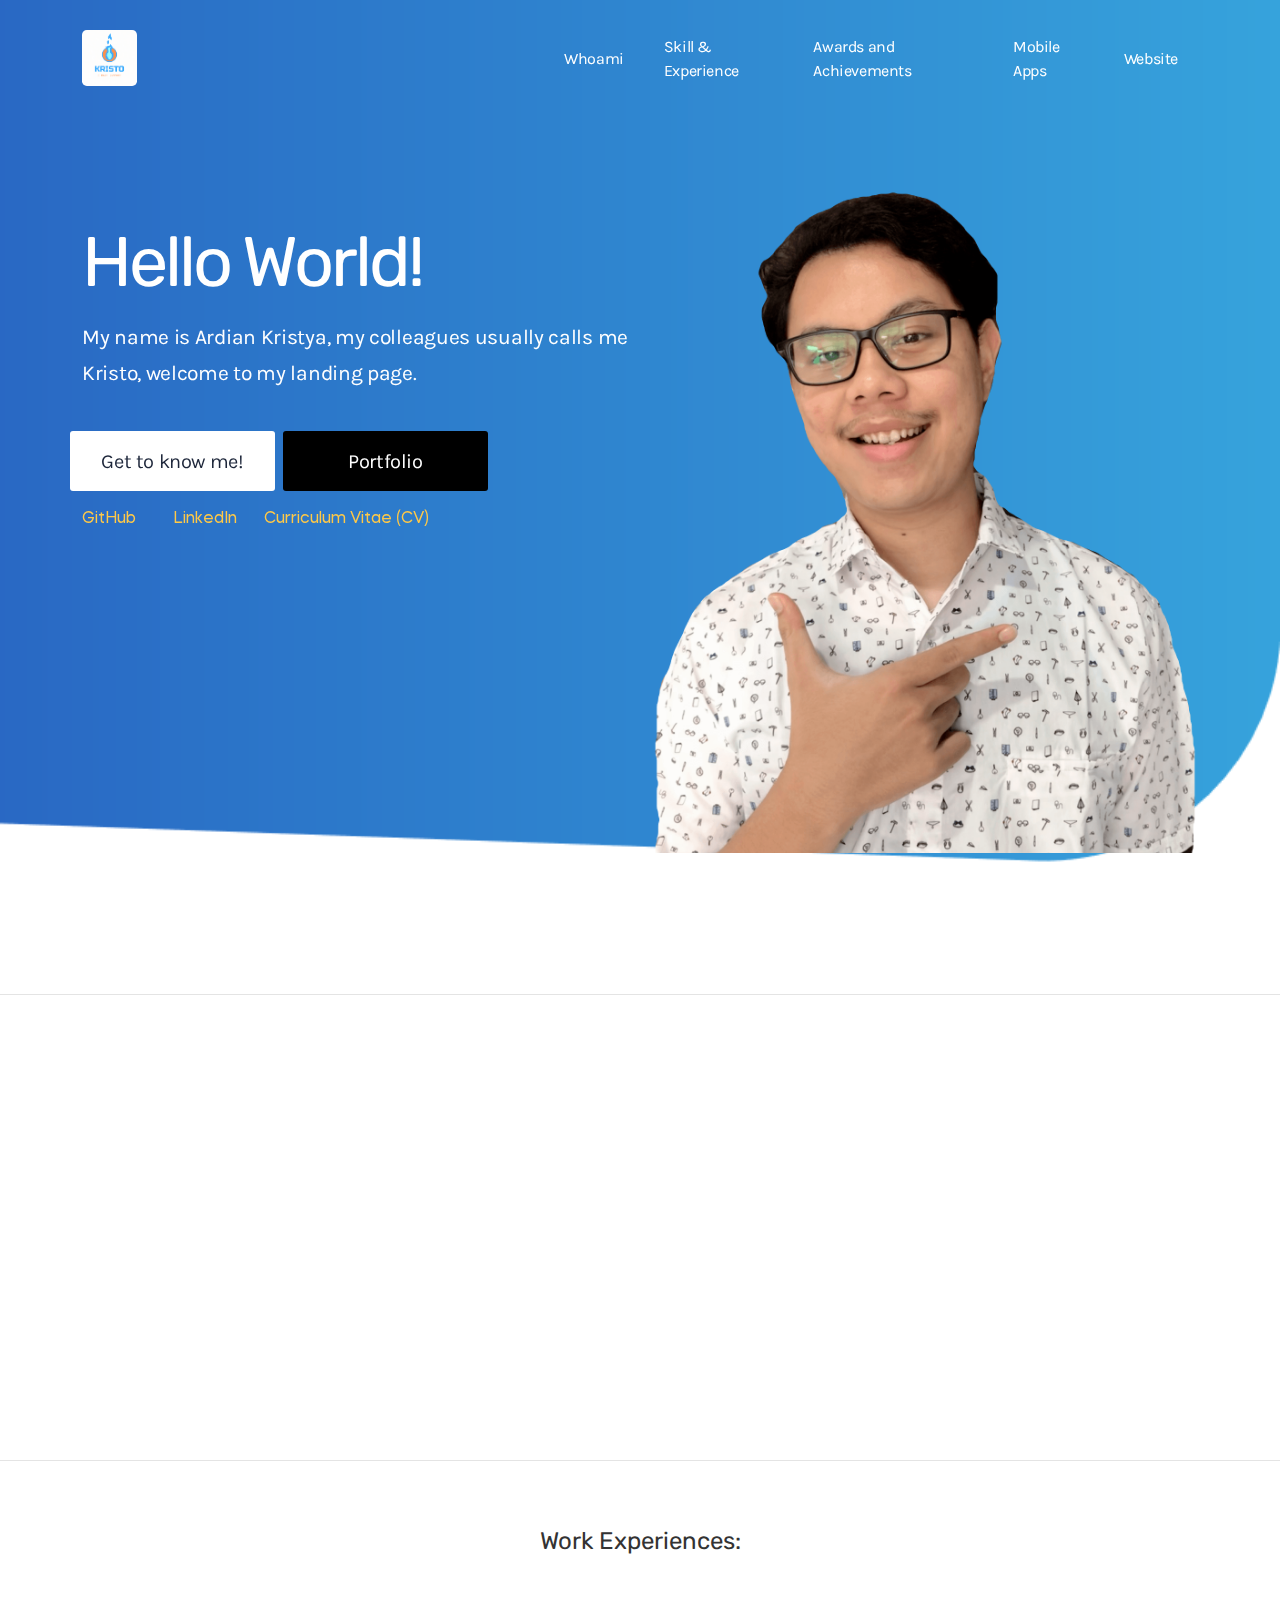
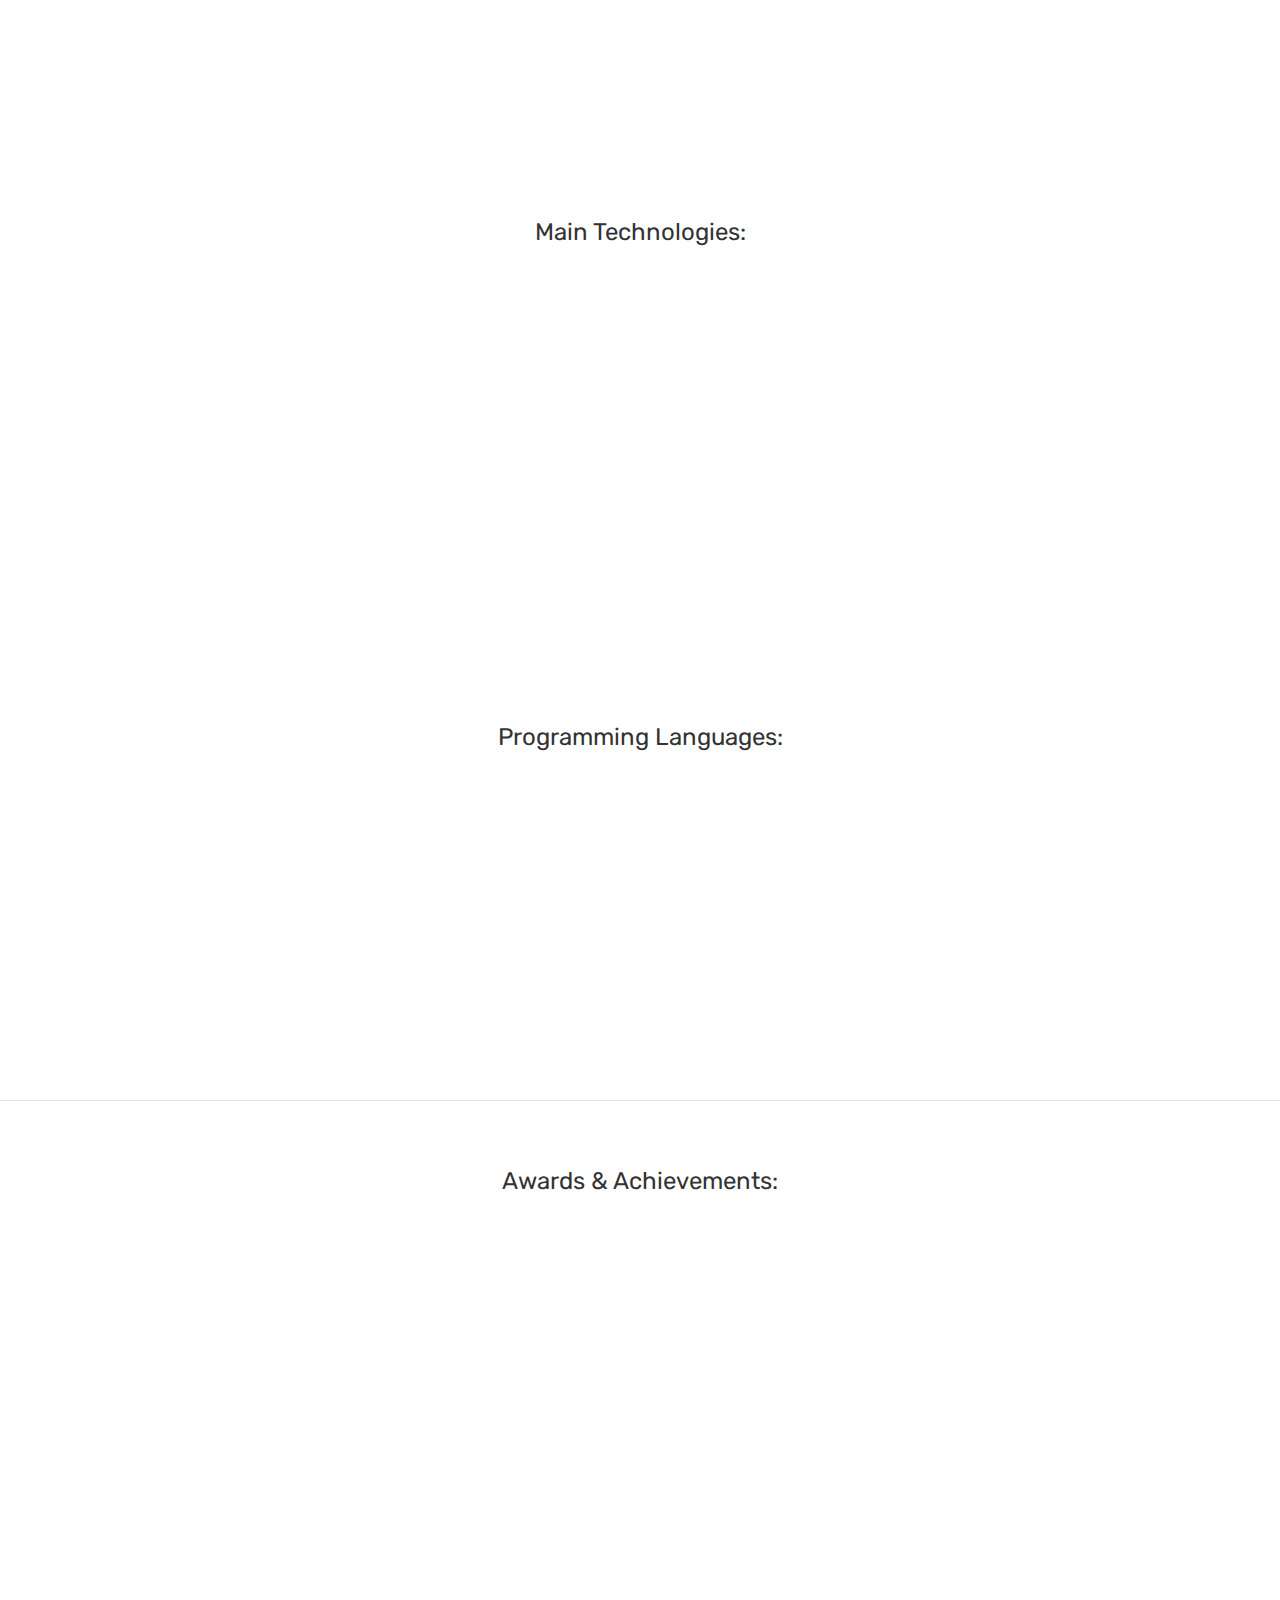
<file: index.html>
<!DOCTYPE html>
<html lang="en">
  <head>
    <meta charset="UTF-8" />
    <meta name="viewport" content="width=device-width, initial-scale=1.0" />
    <meta http-equiv="X-UA-Compatible" content="ie=edge" />
    <title>Ardian / Kristo's Web Page</title>
    <link rel="shortcut icon" href="image/favicon.png" type="image/x-icon" />
    <!-- Bootstrap , fonts & icons  -->
    <link rel="stylesheet" href="./css/bootstrap.css" />
    <link rel="stylesheet" href="./fonts/icon-font/css/style.css" />
    <link rel="stylesheet" href="./fonts/typography-font/typo.css" />
    <link rel="stylesheet" href="./fonts/fontawesome-5/css/all.css" />
    <link
      href="https://fonts.googleapis.com/css2?family=Karla:wght@300;400;500;600;700;800&display=swap"
      rel="stylesheet"
    />
    <link
      href="https://fonts.googleapis.com/css2?family=Gothic+A1:wght@400;500;700;900&display=swap"
      rel="stylesheet"
    />
    <link
      href="https://fonts.googleapis.com/css2?family=Work+Sans:wght@400;500;600;700;800;900&display=swap"
      rel="stylesheet"
    />
    <link
      href="https://fonts.googleapis.com/css2?family=Rubik:wght@400;500;600;700;800;900&display=swap"
      rel="stylesheet"
    />
    <link
      href="https://fonts.googleapis.com/css2?family=Inter:wght@400;600;700;800;900&display=swap"
      rel="stylesheet"
    />
    <link
      href="https://fonts.googleapis.com/css2?family=Nunito:wght@400;600;700;800;900&display=swap"
      rel="stylesheet"
    />
    <!-- Plugin'stylesheets  -->
    <link rel="stylesheet" href="./plugins/aos/aos.min.css" />
    <!-- Vendor stylesheets  -->
    <link rel="stylesheet" href="./css/main.css" />
    <!-- Custom stylesheet -->
  </head>

  <body
    data-theme-mode-panel-active
    data-theme="dark"
    style="font-family: 'Mazzard H'"
  >
    <div class="site-wrapper overflow-hidden position-relative">
      <header
        class="site-header site-header--menu-right landing-14-menu site-header--absolute site-header--sticky"
      >
        <div class="container">
          <nav class="navbar site-navbar">
            <div class="brand-logo">
              <a href="javascript:void(0);">
                <img
                  src="image/logo/kristo-white.gif"
                  alt=""
                  class="w-12 my-3 rounded-3"
                  id="logo"
                  onclick="onClickHeaderLogo()"
                />
              </a>
            </div>
            <div class="menu-block-wrapper">
              <div class="menu-overlay"></div>
              <nav class="menu-block" id="append-menu-header">
                <div class="mobile-menu-head">
                  <div class="go-back">
                    <i class="fa fa-angle-left"></i>
                  </div>
                  <div class="current-menu-title"></div>
                  <div class="mobile-menu-close">&times;</div>
                </div>
                <ul class="site-menu-main">
                  <li class="nav-item">
                    <a href="#whoami" class="nav-link-item text-white"
                      >Whoami</a
                    >
                  </li>
                  <li class="nav-item">
                    <a href="#skills" class="nav-link-item text-white"
                      >Skill & Experience</a
                    >
                  </li>
                  <li class="nav-item">
                    <a
                      href="#awards-and-achievements"
                      class="nav-link-item text-white"
                      >Awards and Achievements</a
                    >
                  </li>
                  <li class="nav-item">
                    <a href="#showcase-mobile" class="nav-link-item text-white"
                      >Mobile Apps</a
                    >
                  </li>
                  <li class="nav-item">
                    <a href="#showcase-website" class="nav-link-item text-white"
                      >Website</a
                    >
                  </li>
                </ul>
              </nav>
            </div>
            <div class="mobile-menu-trigger">
              <span></span>
            </div>
          </nav>
        </div>
      </header>
      <div class="hero-area-l-14 position-relative z-index-1 overflow-hidden">
        <div class="container">
          <div class="row position-relative justify-content-center">
            <div
              class="col-xl-6 col-lg-6 col-md-8 col-sm-10 pr-0"
              data-aos="fade-right"
              data-aos-duration="800"
              data-aos-once="true"
            >
              <div class="content">
                <h1 class="text-white">Hello World!</h1>
                <p class="text-white">
                  My name is Ardian Kristya, my colleagues usually calls me
                  Kristo, welcome to my landing page.
                </p>
                <div class="row justify-content-start gap-2 mobile-margin-left">
                  <a
                    href="#whoami"
                    class="btn focus-reset bg-white text-mirage w-auto"
                    >Get to know me!</a
                  >
                  <a
                    href="https://portfolio.ardiankristo.com/"
                    target="_blank"
                    class="btn focus-reset bg-white text-mirage w-auto btn-dark"
                    >Portfolio</a
                  >
                </div>
                <ul class="site-menu-main mt-3">
                  <li class="nav-item col-sm-2">
                    <a href="https://github.com/ardiankristo" target="_blank">
                      GitHub
                    </a>
                  </li>
                  <li class="nav-item col-sm-2">
                    <a
                      href="https://www.linkedin.com/in/ardian-kristya-kristo-14375b166/"
                      target="_blank"
                    >
                      LinkedIn
                    </a>
                  </li>
                  <li class="nav-item col-sm-6">
                    <a
                      href="./files/Software Engineer_Ardian Kristya Pratama(public).pdf"
                      target="_blank"
                    >
                      Curriculum Vitae (CV)
                    </a>
                  </li>
                </ul>
              </div>
            </div>
            <div
              class="col-xl-6 col-lg-5 col-md-8"
              data-aos="fade-up"
              data-aos-duration="800"
              data-aos-once="true"
            >
              <div class="banner-image-l-14">
                <img
                  src="./image/l4/kristo-bening-2_small_.svg"
                  alt=""
                  class="w-100 mt-xl-n10"
                />
              </div>
            </div>
          </div>
        </div>
        <div class="bg-shape-14"></div>
      </div>
      <div class="row my-3" id="whoami">
        <div class="col-lg-12">
          <div class="brand-aarea-border-l14"></div>
        </div>
      </div>
      <div class="position-relative overflow-hidden z-index-1 my-5">
        <div class="container">
          <div class="row justify-content-center">
            <div
              class="col-12 col-xl-6 col-lg-7 col-md-10 text-center"
              data-aos="fade-down"
              data-aos-duration="800"
              data-aos-once="true"
            >
              <div class="section-heading-8">
                <h2>I am currently</h2>
                <div class="row justify-content-center">
                  <p id="my-age" class="my-age" class="col-12 fw-bold"></p>
                </div>
                <p class="mt-3">
                  and a code enthusiasts that is currently active on developing
                  front end website and mobile applications for work, freelance
                  projects, and passion projects (such as this site).
                </p>
              </div>
            </div>
          </div>
        </div>
      </div>
      <div class="row my-3" id="skills">
        <div class="col-lg-12">
          <div class="brand-aarea-border-l14"></div>
        </div>
      </div>
      <div class="brand-area-l-14">
        <div class="container">
          <div class="row">
            <div class="col-sm-12 text-center">
              <h4>Work Experiences:</h4>
            </div>
          </div>
          <div class="row img-grayscale">
            <div class="col-lg-12">
              <div
                class="brand-area-l-14-items d-flex justify-content-center justify-content-xl-around align-items-center flex-wrap"
              >
                <div
                  class="single-brand"
                  data-aos="fade-right"
                  data-aos-duration="500"
                  data-aos-once="true"
                >
                  <a href="https://ikkat.io/" target="_blank">
                    <img src="image/l4/work-1.svg" alt="" />
                  </a>
                </div>
                <div
                  class="single-brand"
                  data-aos="zoom-out"
                  data-aos-duration="700"
                  data-aos-once="true"
                >
                  <a href="https://alinamed.com/" target="_blank">
                    <img src="image/l4/work-2.svg" alt="" />
                  </a>
                </div>
                <div
                  class="single-brand"
                  data-aos="fade-left"
                  data-aos-duration="700"
                  data-aos-once="true"
                >
                  <a href="https://www.sirclo.com/" target="_blank">
                    <img src="image/l4/work-3.svg" alt="" />
                  </a>
                </div>
              </div>
            </div>
          </div>
        </div>
      </div>
      <div class="brand-area-l-14">
        <div class="container">
          <div class="row">
            <div class="col-sm-12 text-center">
              <h4>Main Technologies:</h4>
            </div>
          </div>
          <div class="row img-grayscale">
            <div class="col-lg-12">
              <div
                class="brand-area-l-14-items d-flex justify-content-center justify-content-xl-between align-items-center flex-wrap"
              >
                <div
                  class="single-brand"
                  data-aos="fade-right"
                  data-aos-duration="500"
                  data-aos-once="true"
                >
                  <a href="https://reactjs.org/" target="_blank">
                    <img src="image/l4/technologies-1.svg" alt="" />
                  </a>
                </div>
                <div
                  class="single-brand"
                  data-aos="zoom-out"
                  data-aos-duration="700"
                  data-aos-once="true"
                >
                  <a href="https://reactnative.dev/" target="_blank">
                    <img src="image/l4/technologies-2.svg" alt="" />
                  </a>
                </div>
                <div
                  class="single-brand"
                  data-aos="fade-left"
                  data-aos-duration="900"
                  data-aos-once="true"
                >
                  <a href="https://nextjs.org/" target="_blank">
                    <img src="image/l4/technologies-6.svg" alt="" />
                  </a>
                </div>
              </div>
              <div
                class="brand-area-l-14-items d-flex justify-content-center justify-content-xl-between align-items-center flex-wrap mt-4"
              >
                <div
                  class="single-brand"
                  data-aos="fade-right"
                  data-aos-duration="900"
                  data-aos-once="true"
                >
                  <a href="https://expressjs.com/" target="_blank">
                    <img src="image/l4/technologies-3.svg" alt="" />
                  </a>
                </div>
                <div
                  class="single-brand"
                  data-aos="zoom-out"
                  data-aos-duration="1000"
                  data-aos-once="true"
                >
                  <a href="https://www.mongodb.com/" target="_blank">
                    <img src="image/l4/technologies-4.svg" alt="" />
                  </a>
                </div>
                <div
                  class="single-brand"
                  data-aos="fade-left"
                  data-aos-duration="1200"
                  data-aos-once="true"
                >
                  <a href="https://firebase.google.com/" target="_blank">
                    <img src="image/l4/technologies-5.svg" alt="" />
                  </a>
                </div>
              </div>
            </div>
          </div>
        </div>
      </div>
      <div class="brand-area-l-14">
        <div class="container">
          <div class="row">
            <div class="col-sm-12 text-center">
              <h4>Programming Languages:</h4>
            </div>
          </div>
          <div class="row img-grayscale">
            <div class="col-lg-12">
              <div
                class="brand-area-l-14-items d-flex justify-content-center justify-content-xl-between align-items-center flex-wrap"
              >
                <div
                  class="single-brand"
                  data-aos="fade-right"
                  data-aos-duration="500"
                  data-aos-once="true"
                >
                  <img src="image/l4/language-1.svg" alt="" />
                </div>
                <div
                  class="single-brand"
                  data-aos="zoom-out"
                  data-aos-duration="700"
                  data-aos-once="true"
                >
                  <a href="https://www.typescriptlang.org/" target="_blank">
                    <img src="image/l4/language-2.svg" alt="" />
                  </a>
                </div>
                <div
                  class="single-brand"
                  data-aos="fade-left"
                  data-aos-duration="900"
                  data-aos-once="true"
                >
                  <a href="https://www.python.org/" target="_blank">
                    <img src="image/l4/language-3.svg" alt="" />
                  </a>
                </div>
              </div>
            </div>
          </div>
        </div>
      </div>
      <div class="row my-3" id="awards-and-achievements">
        <div class="col-lg-12">
          <div class="brand-aarea-border-l14"></div>
        </div>
      </div>
      <div class="brand-area-l-14">
        <div class="container">
          <div class="row">
            <div class="col-sm-12 text-center">
              <h4>Awards & Achievements:</h4>
            </div>
          </div>
          <div class="row img-grayscale">
            <div class="col-lg-12">
              <ul
                class="brand-area-l-14-items d-flex justify-content-center justify-content-xl-around align-items-center flex-wrap achievement-grid"
              >
                <li
                  class="single-brand"
                  data-aos="fade-right"
                  data-aos-duration="500"
                  data-aos-once="true"
                >
                  <a href="image/l4/achievement-1.jpg" target="_blank">
                    <img
                      src="image/l4/achievement-1.jpg"
                      alt=""
                      style="display: block; width: 80%; white-space: nowrap"
                    />
                  </a>
                </li>
                <li
                  class="single-brand"
                  data-aos="fade-left"
                  data-aos-duration="700"
                  data-aos-once="true"
                >
                  <a href="image/l4/achievement-2.jpeg" target="_blank">
                    <img
                      src="image/l4/achievement-2.jpeg"
                      alt=""
                      style="display: block; width: 80%; white-space: nowrap"
                    />
                  </a>
                </li>
                <li
                  class="single-brand"
                  data-aos="fade-left"
                  data-aos-duration="700"
                  data-aos-once="true"
                >
                  <a
                    href="https://pdki-indonesia.dgip.go.id/detail/S00202108834?type=patent&keyword=IDS000005350"
                    target="_blank"
                    rel="noreferrer"
                  >
                    <img
                      src="image/l4/achievement-3.jpg"
                      alt=""
                      style="display: block; width: 80%; white-space: nowrap"
                    />
                  </a>
                </li>
                <li
                  class="single-brand"
                  data-aos="fade-left"
                  data-aos-duration="700"
                  data-aos-once="true"
                >
                  <a
                    href="https://ieeexplore.ieee.org/document/9888287"
                    target="_blank"
                    rel="noreferrer"
                  >
                    <img
                      src="image/l4/achievement-4.png"
                      alt=""
                      style="display: block; width: 80%; white-space: nowrap"
                    />
                  </a>
                </li>
              </ul>
            </div>
          </div>
        </div>
      </div>
      <div class="row my-3" id="showcase-mobile">
        <div class="col-lg-12">
          <div class="brand-aarea-border-l14"></div>
        </div>
      </div>
      <div class="content-area-l-14-1 position-relative">
        <div class="container">
          <div class="row align-items-center justify-content-center">
            <div
              class="col-xl-4 col-lg-6 col-md-8 col-sm-10 order-lg-1 order-1"
              data-aos="fade-right"
              data-aos-duration="1200"
              data-aos-once="true"
            >
              <div
                class="h-100 section-heading-8 content text-lg-start text-center"
              >
                <h2>Android & iOS Application Development</h2>
                <p>
                  I have two years of experience in developing system
                  information mobile apps using
                  <a
                    href="https://www.npmjs.com/package/react-native-cli"
                    class="nav-link-item"
                    id="header-text-1"
                    >React Native CLI</a
                  >
                  with
                  <a
                    href="https://www.javascript.com/"
                    class="nav-link-item"
                    id="header-text-1"
                    >JavaScript</a
                  >
                  and
                  <a
                    href="https://www.typescriptlang.org/"
                    class="nav-link-item"
                    id="header-text-1"
                    >TypeScript</a
                  >, and resulting in a mobile application that is accessible on
                  both Google's Play Store and Apple's App Store.
                </p>
                <a href="showcase-mobile.html" class="btn focus-reset">
                  See More
                  <i class="fas fa-angle-right"></i>
                </a>
              </div>
            </div>
            <div
              class="offset-xl-2 col-xl-6 col-lg-6 col-md-8 pl-xl-11 order-lg-1 order-0"
              data-aos="fade-left"
              data-aos-duration="1200"
              data-aos-once="true"
            >
              <div class="content-img">
                <img
                  src="image/l4/showcase-mobile-1.svg"
                  alt=""
                  class="w-100 w-xl-auto"
                />
              </div>
            </div>
          </div>
        </div>
        <div class="row my-3" id="showcase-website">
          <div class="col-lg-12">
            <div class="brand-aarea-border-l14"></div>
          </div>
        </div>
        <div class="content-area-l-14-1">
          <div class="container">
            <div
              class="row align-items-center justify-content-center"
              id="test2"
            >
              <div
                class="col-lg-6 col-md-8"
                data-aos="fade-right"
                data-aos-duration="800"
                data-aos-once="true"
              >
                <div class="content-img pr-lg-13">
                  <img
                    src="image/l4/showcase-website-1.svg"
                    alt=""
                    class="w-100"
                  />
                </div>
              </div>
              <div
                class="col-xl-4 offset-xl-2 col-lg-6 col-md-8 col-sm-10"
                data-aos="fade-left"
                data-aos-duration="800"
                data-aos-once="true"
              >
                <div
                  class="content section-heading-8 text-lg-start text-center"
                >
                  <h2>Website Development.</h2>
                  <p>
                    I am also experienced in developing a front end mobile
                    application using front end framework that is (<a
                      href="https://reactjs.org/"
                      target="_blank"
                      >React JS</a
                    >
                    and
                    <a href="https://nextjs.org/" target="_blank">Next JS</a>),
                    I have developed and maintained 4 admin websites.
                  </p>
                  <a href="showcase-website.html" class="btn focus-reset">
                    See More
                    <i class="fas fa-angle-right"></i>
                  </a>
                </div>
              </div>
            </div>
          </div>
        </div>
      </div>
      <div class="row my-3">
        <div class="col-lg-12">
          <div class="brand-aarea-border-l14"></div>
        </div>
      </div>
      <footer
        class="footer-area-l-12 position-relative"
        style="margin-top: 48px"
      >
        <div class="container">
          <div class="row justify-content-center">
            <div
              class="col-lg-7 col-md-11 pl-lg-6"
              data-aos="fade-right"
              data-aos-duration="800"
              data-aos-once="true"
            >
              <div class="row">
                <div class="col-sm-5 col-xs-6">
                  <div class="footer-widget widget2">
                    <p>Contact Me</p>
                    <ul class="widget-links pl-0 list-unstyled">
                      <li>
                        <a
                          href="https://www.linkedin.com/in/ardian-kristya-kristo-14375b166/"
                          target="_blank"
                          >Linkedin</a
                        >
                      </li>
                      <!-- <li>
                        <a
                          href="https://api.whatsapp.com/send?phone=+6285856104085"
                          target="_blank"
                          >Whatsapp</a
                        >
                      </li> -->
                      <li>
                        <a
                          href="mailto: ardiankristo16@gmail.com"
                          target="_blank"
                          >Email</a
                        >
                      </li>
                      <li>
                        <a
                          href="https://www.instagram.com/ardiankristo/"
                          target="_blank"
                          >Instagram</a
                        >
                      </li>
                    </ul>
                  </div>
                </div>
                <div class="col-sm-5 col-xs-6 pl-lg-0">
                  <div class="footer-widget widget4">
                    <p class="widget-title">Credits</p>
                    <ul class="widget-links pl-0 list-unstyled">
                      <li>
                        <a
                          href="https://finestdevs.com/shade/"
                          target="_blank"
                          class="fw-bold text-primary"
                          >Shade SaaS Subscription</a
                        >
                      </li>
                      <li>
                        <a
                          href="https://svgeditoronline.com/editor/"
                          target="_blank"
                          >SVG Editor</a
                        >
                      </li>
                      <li>
                        <a href="https://www.canva.com/" target="_blank"
                          >Canva</a
                        >
                      </li>
                      <li>
                        <a href="https://onlineconvertfree.com/" target="_blank"
                          >Online Convert Free</a
                        >
                      </li>
                    </ul>
                  </div>
                </div>
              </div>
            </div>
            <div
              class="col-lg-5 col-md-8 col-sm-11"
              data-aos="fade-left"
              data-aos-duration="800"
              data-aos-once="true"
            >
              <div class="footer-subs-form-l-12 pt-4">
                <h6>
                  "Life is a sum of all your choices. So, what are you doing
                  today?"
                </h6>
                <p>Albert Calmus</p>
                <h6 class="mt-5">
                  "You can press the logo if you feel like it"
                </h6>
                <p>Kristo</p>
              </div>
            </div>
          </div>
        </div>
      </footer>
      <div id="myModal" class="modal w-auto p-5">
        <div class="modal-content" style="padding: 11px">
          <a href="javascript:void(0);" onclick="onClickCloseModal()">
            <span style="font-size: x-large; color: #1787fc">&times;</span>
          </a>
          <div class="brand-area-l-14">
            <div class="container">
              <div class="row">
                <div class="col-sm-12 text-center">
                  <h4>My Logo</h4>
                </div>
              </div>
              <div class="row img-grayscale">
                <div class="col-lg-12">
                  <div
                    class="brand-area-l-14-items d-flex justify-content-center justify-content-xl-around align-items-center flex-wrap"
                  >
                    <div
                      class="single-brand"
                      data-aos="fade-right"
                      data-aos-duration="500"
                      data-aos-once="true"
                    >
                      <a
                        href="javascript:void(0);"
                        onclick="onClickDisplayLogo()"
                      >
                        <img
                          src="image/logo/kristo-white.gif"
                          alt=""
                          class="rounded-3 border border-1 w-50"
                          style="margin: 10px auto 20px; display: block"
                          id="logo-1"
                        />
                      </a>
                    </div>
                  </div>
                </div>
              </div>
              <a href="javascript:void(0);" onclick="onClickDisplayLogo()">
                <h4 class="mt-4" id="switch-text" style="color: #1787fc">
                  Change Logo
                </h4>
              </a>
              <p class="mt-4 text-primary text-center" id="my-quote-text">
                "Yes, I do main support" - Kristo, 2021
              </p>
            </div>
          </div>
        </div>
      </div>
    </div>
    <script src="js/vendor.min.js"></script>
    <script src="./plugins/aos/aos.min.js"></script>
    <script src="./plugins/menu/menu.js"></script>
    <script src="js/custom.js"></script>
    <script>
      const onClickHeaderLogo = () => {
        // if(document.getElementById("logo").src.split("/")[document.getElementById("logo").src.split("/").length - 1] === "kristo-black.gif") {
        //   document.getElementById("logo").src = "image/logo/kristo-white.gif";
        // } else {
        //   document.getElementById("logo").src = "image/logo/kristo-black.gif";
        // }
        const modal = document.getElementById("myModal");
        modal.style.display = "block";
      };
      const onClickCloseModal = () => {
        const modal = document.getElementById("myModal");
        modal.style.display = "none";
      };
      const onClickDisplayLogo = () => {
        if (
          document.getElementById("logo-1").src.split("/")[
            document.getElementById("logo-1").src.split("/").length - 1
          ] === "kristo-black.gif"
        ) {
          document.getElementById("logo").src = "image/logo/kristo-white.gif";
          document.getElementById("logo-1").src = "image/logo/kristo-white.gif";
          document.getElementById("switch-text").style.color = "#FF7139";
          document.getElementById("my-quote-text").style.color = "#FF7139";
        } else {
          document.getElementById("logo-1").src = "image/logo/kristo-black.gif";
          document.getElementById("logo").src = "image/logo/kristo-black.gif";
          document.getElementById("switch-text").style.color = "#1787FC";
          document.getElementById("my-quote-text").style.color = "#1787FC";
        }
      };
    </script>
    <script>
      const compareTime = (time1, time2) => {
        return new Date(time1) > new Date(time2); // true if time1 is later
      };

      const monthNames = [
        "Jan",
        "Feb",
        "Mar",
        "Apr",
        "May",
        "Jun",
        "Jul",
        "Aug",
        "Sep",
        "Oct",
        "Nov",
        "Dec",
      ];
      const myBirthDate = new Date("Jun 22, 1999 00:00:00");

      let myBirthDateThisYear = new Date(
        `${monthNames[myBirthDate.getMonth()]} ${myBirthDate.getDate()}, ` +
          new Date().getFullYear() +
          " 00:00:00"
      ).getTime();

      if (compareTime(myBirthDateThisYear, new Date())) {
        myBirthDateThisYear = new Date(
          `${monthNames[myBirthDate.getMonth()]} ${myBirthDate.getDate()}, ` +
            (new Date().getFullYear() - 1) +
            " 00:00:00"
        ).getTime();
      }

      const getCurrentAge = setInterval(() => {
        const now = new Date();

        const distance = now.getTime() - myBirthDate.getTime();
        const distanceToNearestLastBirthday =
          now.getTime() - myBirthDateThisYear;

        const years = Math.floor(distance / (1000 * 60 * 60 * 24) / 365);
        const days = Math.floor(
          distanceToNearestLastBirthday / (1000 * 60 * 60 * 24)
        ).toLocaleString("en-US", {
          minimumIntegerDigits: 3,
          useGrouping: false,
        });
        const hours = Math.floor(
          (distance % (1000 * 60 * 60 * 24)) / (1000 * 60 * 60)
        ).toLocaleString("en-US", {
          minimumIntegerDigits: 2,
          useGrouping: false,
        });
        const minutes = Math.floor(
          (distance % (1000 * 60 * 60)) / (1000 * 60)
        ).toLocaleString("en-US", {
          minimumIntegerDigits: 2,
          useGrouping: false,
        });
        const seconds = Math.floor(
          (distance % (1000 * 60)) / 1000
        ).toLocaleString("en-US", {
          minimumIntegerDigits: 2,
          useGrouping: false,
        });

        document.getElementById("my-age").innerHTML = `<p>${years} ${
          years === 0 || years === 1 ? " year " : " years "
        } and</p><p class="my-age-timer">${days}d:${hours}h:${minutes}m:${seconds}s</p><p>years old.</p>`;

        if (
          now.getDate() === myBirthDate.getDate() &&
          now.getMonth() === myBirthDate.getMonth() &&
          !sessionStorage.getItem("is_alerted_happy_birthday")
        ) {
          alert("Happy Birthday!");
          sessionStorage.setItem("is_alerted_happy_birthday", "true");
        }

        if (distance < 0) {
          clearInterval(getCurrentAge);
          document.getElementById("my-age").innerHTML = "EXPIRED";
        }
      }, 1000);
    </script>
    <script></script>
  </body>
</html>
</file>
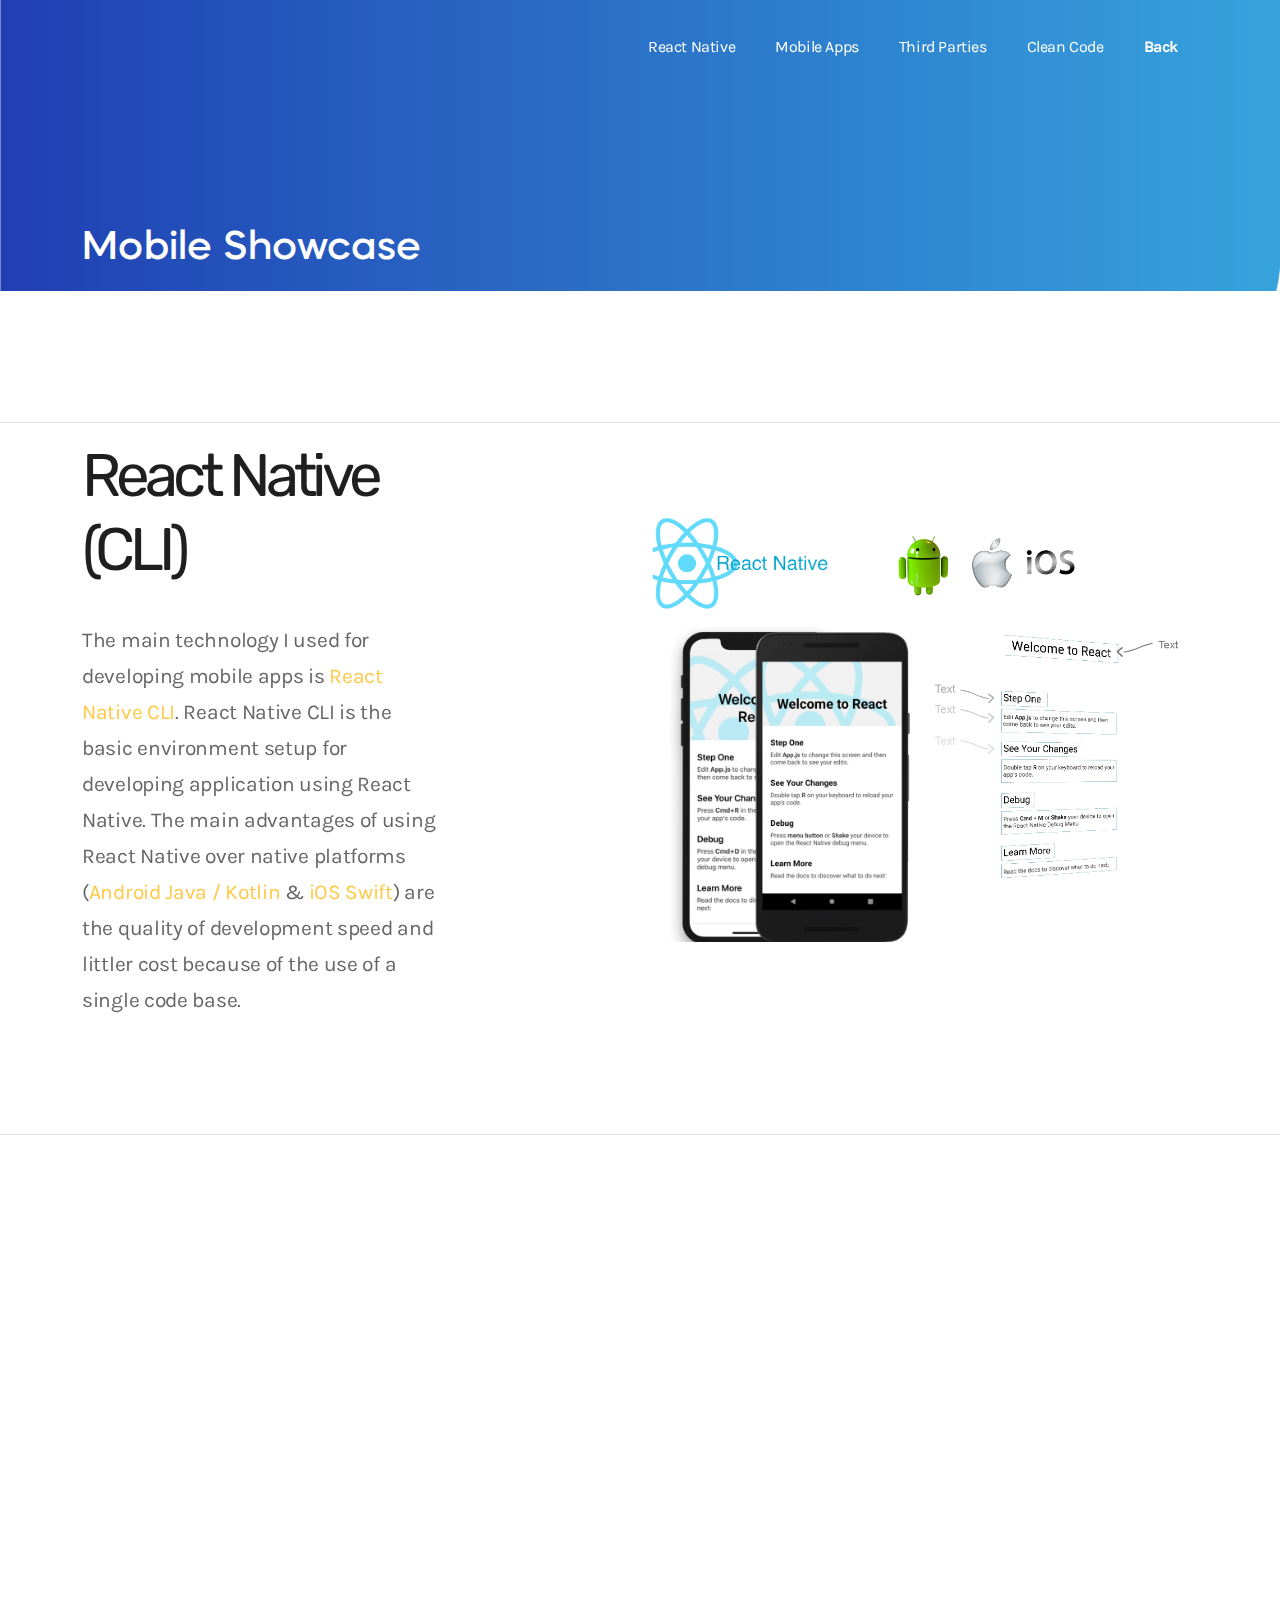
<file: showcase-mobile.html>
<!DOCTYPE html>
<html lang="en">

<head>
  <meta charset="UTF-8">
  <meta name="viewport" content="width=device-width, initial-scale=1.0">
  <meta http-equiv="X-UA-Compatible" content="ie=edge">
  <title>Ardian / Kristo's Web Page </title>
  <link rel="shortcut icon" href="image/favicon.png" type="image/x-icon">
  <link rel="stylesheet" href="./css/bootstrap.css">
  <link rel="stylesheet" href="./fonts/icon-font/css/style.css">
  <link rel="stylesheet" href="./fonts/typography-font/typo.css">
  <link rel="stylesheet" href="./fonts/fontawesome-5/css/all.css">
  <link href="https://fonts.googleapis.com/css2?family=Karla:wght@300;400;500;600;700;800&display=swap" rel="stylesheet">
  <link href="https://fonts.googleapis.com/css2?family=Gothic+A1:wght@400;500;700;900&display=swap" rel="stylesheet">
  <link href="https://fonts.googleapis.com/css2?family=Work+Sans:wght@400;500;600;700;800;900&display=swap" rel="stylesheet">
  <link href="https://fonts.googleapis.com/css2?family=Rubik:wght@400;500;600;700;800;900&display=swap" rel="stylesheet">
  <link href="https://fonts.googleapis.com/css2?family=Inter:wght@400;600;700;800;900&display=swap" rel="stylesheet">
  <link href="https://fonts.googleapis.com/css2?family=Nunito:wght@400;600;700;800;900&display=swap" rel="stylesheet">
  <link rel="stylesheet" href="./plugins/aos/aos.min.css">
  <link rel="stylesheet" href="./css/main.css">
</head>

<body data-theme-mode-panel-active data-theme="dark" style="font-family: 'Mazzard H';">
  <div class="site-wrapper overflow-hidden position-relative">
    <header class="site-header site-header--menu-right landing-14-menu site-header--absolute site-header--sticky">
      <div class="container">
        <nav class="navbar site-navbar">
          <div class="menu-block-wrapper">
            <div class="menu-overlay"></div>
            <nav class="menu-block" id="append-menu-header">
              <div class="mobile-menu-head">
                <div class="go-back">
                  <i class="fa fa-angle-left"></i>
                </div>
                <div class="current-menu-title"></div>
                <div class="mobile-menu-close">&times;</div>
              </div>
              <ul class="site-menu-main">
                <li class="nav-item">
                  <a href="showcase-mobile.html#react-native-cli" class="nav-link-item" id="header-text-1">React Native</a>
                </li>
                <li class="nav-item">
                  <a href="showcase-mobile.html#information-system-mobile-apps" class="nav-link-item" id="header-text-2">Mobile Apps</a>
                </li>
                <li class="nav-item">
                  <a href="showcase-mobile.html#third-party-integration" class="nav-link-item" id="header-text-3">Third Parties</a>
                </li>
                <li class="nav-item">
                  <a href="showcase-mobile.html#clean-code-implementation" class="nav-link-item" id="header-text-4">Clean Code</a>
                </li>
                <li class="nav-item">
                  <a href="javascript:history.back()" class="nav-link-item fw-bolder" id="header-text-back">Back</a>
                </li>
              </ul>
            </nav>
          </div>
          <div class="mobile-menu-trigger">
            <span></span>
          </div>
        </nav>
      </div>
    </header>
    <div class="hero-area-l-14 position-relative z-index-1 overflow-hidden">
      <div class="container">
        <div class="row position-relative justify-content-center">
          <h1 class="text-white">Mobile Showcase</h1>
        </div>
      </div>
      <div class="bg-shape-14"></div>
    </div>
    <div class="row my-3" id="react-native-cli">
      <div class="col-lg-12">
        <div class="brand-aarea-border-l14"></div>
      </div>
    </div>
    <div class="content-area-l-14-1 position-relative">
      <div class="container">
        <div class="row align-items-center justify-content-center">
          <div class="col-xl-4 col-lg-6 col-md-8 col-sm-10 order-lg-1 order-1" data-aos="fade-right" data-aos-duration="1200" data-aos-once="true">
            <div class="h-100 section-heading-8 content text-lg-start text-center">
              <h2>React Native (CLI)</h2>
              <p>The main technology I used for developing mobile apps is <a href="https://www.npmjs.com/package/react-native-cli">React Native CLI</a>. React Native CLI is the basic environment setup for developing application using React Native. The main advantages of using React Native over native platforms (<a href="https://developer.android.com/" target="_blank">Android Java / Kotlin</a> & <a href="https://developer.apple.com/swift/" target="_blank">iOS Swift</a>) are the quality of development speed and littler cost because of the use of a single code base.</p>
            </div>
          </div>
          <div class="offset-xl-2 col-xl-6 col-lg-6 col-md-8 pl-xl-11 order-lg-1 order-0" data-aos="fade-left" data-aos-duration="1200" data-aos-once="true">
            <div class="content-img">
              <img src="image/l4/showcase-mobile-1.svg" alt="" class="w-100 w-xl-auto">
            </div>
          </div>
        </div>
      </div>
    </div>
    <div class="row my-3" id="information-system-mobile-apps">
      <div class="col-lg-12">
        <div class="brand-aarea-border-l14"></div>
      </div>
    </div>
    <div class="content-area-l-14-1">
      <div class="container">
        <div class="row align-items-center justify-content-center" id="test2">
          <div class="col-lg-6 col-md-8" data-aos="fade-right" data-aos-duration="800" data-aos-once="true">
            <div class="content-img pr-lg-13">
              <img src="image/l4/showcase-mobile-2.svg" alt="" class="w-100">
            </div>
          </div>
          <div class="col-xl-4 offset-xl-2 col-lg-6 col-md-8 col-sm-10" data-aos="fade-left" data-aos-duration="800" data-aos-once="true">
            <div class="content section-heading-8 text-lg-start text-center">
              <h2>
                Information System Mobile Apps.
              </h2>
              <p>I am experienced in developing a system information mobile application that includes basic functionalities such as: authentication, local data management (<a href="https://react-redux.js.org/" target="_blank">redux</a> / <a href="https://reactjs.org/docs/context.html" target="_blank">context</a>), connecting to API (REST API & <a href="https://graphql.org/" target="_blank">GraphQL</a> Client), styling & responsiveness, accessing native functions (permission, custom modules, device infos, etc), etc.</p>
            </div>
          </div>
        </div>
      </div>
    </div>
    <div class="row my-3" id="third-party-integration">
      <div class="col-lg-12">
        <div class="brand-aarea-border-l14"></div>
      </div>
    </div>
    <div class="content-area-l-14-1 position-relative">
      <div class="container">
        <div class="row align-items-center justify-content-center">
          <div class="col-xl-4 col-lg-6 col-md-8 col-sm-10 order-lg-1 order-1" data-aos="fade-right" data-aos-duration="1200" data-aos-once="true">
            <div class="h-100 section-heading-8 content text-lg-start text-center">
              <h2>Third Party Integration</h2>
              <p>In developing mobile apps nowadays, there are many necessities that can be fufilled using third party library, module, or SDK. Here are some well-known third parties that I've experienced in integrating to my React Native project:</p>
              <ul>
                <li>- <a href="https://firebase.google.com/" target="_blank">Google Firebase</a> (analytics, crashlytics & cloud messaging / notification)</li>
                <li>- <a href="https://cloud.google.com/maps-platform/" target="_blank">Google Maps</a> (emit location & display route)</li>
                <li>- <a href="https://www.twilio.com/" target="_blank">Twilio</a> (video call)</li>
                <li>- <a href="https://sendbird.com/" target="_blank">SendBird</a> (chat)</li>
                <li>- <a href="https://gqlgen.com/" target="_blank">Gqlgen</a> (GraphQL typeSafe API)</li>
              </ul>
            </div>
          </div>
          <div class="offset-xl-2 col-xl-6 col-lg-6 col-md-8 pl-xl-11 order-lg-1 order-0" data-aos="fade-left" data-aos-duration="1200" data-aos-once="true">
            <div class="content-img">
              <img src="image/l4/showcase-mobile-3.svg" alt="" class="w-100 w-xl-auto">
            </div>
          </div>
        </div>
      </div>
    </div>
    <div class="row my-3" id="clean-code-implementation">
      <div class="col-lg-12">
        <div class="brand-aarea-border-l14"></div>
      </div>
    </div>
    <div class="content-area-l-14-1">
      <div class="container">
        <div class="row align-items-center justify-content-center">
          <div class="col-lg-6 col-md-8" data-aos="fade-right" data-aos-duration="800" data-aos-once="true">
            <div class="content-img pr-lg-13">
              <img src="image/l4/showcase-mobile-4.svg" alt="" class="w-100">
            </div>
          </div>
          <div class="col-xl-4 offset-xl-2 col-lg-6 col-md-8 col-sm-10" data-aos="fade-left" data-aos-duration="800" data-aos-once="true">
            <div class="content section-heading-8 text-lg-start text-center">
              <h2>
                Clean Code Implementation.
              </h2>
              <p>In the process of developing mobile application, the practice of clean code comes in many forms such as variable naming standard, applying linter rules, and most importantly by applying component or modulized coding structure and functions that prevents cluttered codes based on <a href="https://refactoring.guru/refactoring/what-is-refactoring" target="_blank">Clean Code Principles</a> and <a href="https://callstack.com/blog/the-ultimate-guide-to-react-native-optimization/" target="_blank">React Native Optimization Guide</a>.</p>
            </div>
          </div>
        </div>
      </div>
    </div>
    <div class="row my-3">
      <div class="col-lg-12">
        <div class="brand-aarea-border-l14"></div>
      </div>
    </div>
  </div>
  <script src="js/vendor.min.js"></script>
  <script src="./plugins/aos/aos.min.js"></script>
  <script src="./plugins/menu/menu.js"></script>
  <script src="js/custom.js"></script>
  <script>
    if (document.body.scrollTop < 200) {
      document.getElementById("header-text-1").style.color = "white";
      document.getElementById("header-text-2").style.color = "white";
      document.getElementById("header-text-3").style.color = "white";
      document.getElementById("header-text-4").style.color = "white";
      document.getElementById("header-text-back").style.color = "white";
    }
  </script>
  </body>

</html>
</file>
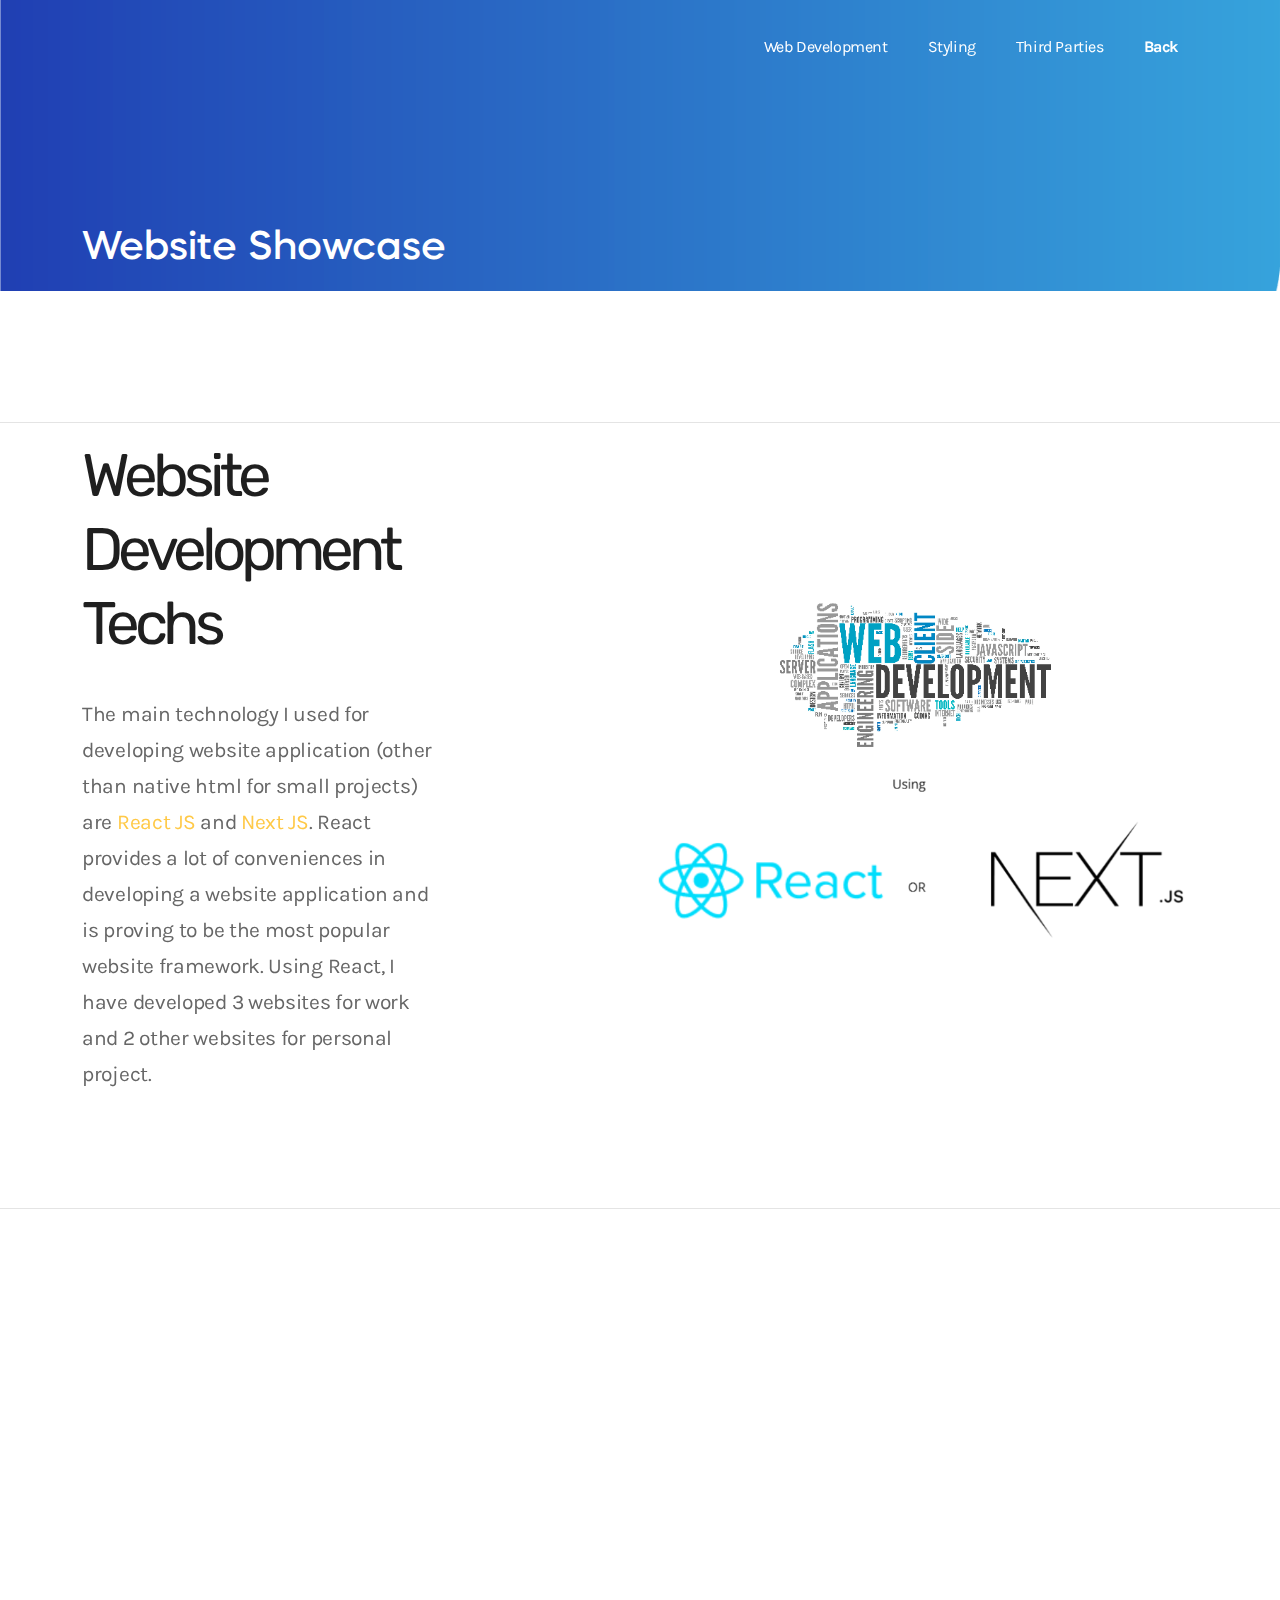
<file: showcase-website.html>
<!DOCTYPE html>
<html lang="en">
  <head>
    <meta charset="UTF-8" />
    <meta name="viewport" content="width=device-width, initial-scale=1.0" />
    <meta http-equiv="X-UA-Compatible" content="ie=edge" />
    <title>Ardian / Kristo's Web Page</title>
    <link rel="shortcut icon" href="image/favicon.png" type="image/x-icon" />
    <link rel="stylesheet" href="./css/bootstrap.css" />
    <link rel="stylesheet" href="./fonts/icon-font/css/style.css" />
    <link rel="stylesheet" href="./fonts/typography-font/typo.css" />
    <link rel="stylesheet" href="./fonts/fontawesome-5/css/all.css" />
    <link
      href="https://fonts.googleapis.com/css2?family=Karla:wght@300;400;500;600;700;800&display=swap"
      rel="stylesheet"
    />
    <link
      href="https://fonts.googleapis.com/css2?family=Gothic+A1:wght@400;500;700;900&display=swap"
      rel="stylesheet"
    />
    <link
      href="https://fonts.googleapis.com/css2?family=Work+Sans:wght@400;500;600;700;800;900&display=swap"
      rel="stylesheet"
    />
    <link
      href="https://fonts.googleapis.com/css2?family=Rubik:wght@400;500;600;700;800;900&display=swap"
      rel="stylesheet"
    />
    <link
      href="https://fonts.googleapis.com/css2?family=Inter:wght@400;600;700;800;900&display=swap"
      rel="stylesheet"
    />
    <link
      href="https://fonts.googleapis.com/css2?family=Nunito:wght@400;600;700;800;900&display=swap"
      rel="stylesheet"
    />
    <link rel="stylesheet" href="./plugins/aos/aos.min.css" />
    <link rel="stylesheet" href="./css/main.css" />
  </head>

  <body
    data-theme-mode-panel-active
    data-theme="dark"
    style="font-family: 'Mazzard H'"
  >
    <div class="site-wrapper overflow-hidden position-relative">
      <header
        class="
          site-header site-header--menu-right
          landing-14-menu
          site-header--absolute site-header--sticky
        "
      >
        <div class="container">
          <nav class="navbar site-navbar">
            <div class="menu-block-wrapper">
              <div class="menu-overlay"></div>
              <nav class="menu-block" id="append-menu-header">
                <div class="mobile-menu-head">
                  <div class="go-back">
                    <i class="fa fa-angle-left"></i>
                  </div>
                  <div class="current-menu-title"></div>
                  <div class="mobile-menu-close">&times;</div>
                </div>
                <ul class="site-menu-main">
                  <li class="nav-item">
                    <a
                      href="showcase-website.html#web-development"
                      class="nav-link-item"
                      id="header-text-1"
                      >Web Development</a
                    >
                  </li>
                  <li class="nav-item">
                    <a
                      href="#web-styling"
                      class="nav-link-item"
                      id="header-text-2"
                      >Styling</a
                    >
                  </li>
                  <li class="nav-item">
                    <a
                      href="#web-third-party"
                      class="nav-link-item"
                      id="header-text-3"
                      >Third Parties</a
                    >
                  </li>
                  <!-- <li class="nav-item">
                  <a href="showcase-mobile.html#clean-code-implementation" class="nav-link-item" id="header-text-4">Clean Code</a>
                </li> -->
                  <li class="nav-item">
                    <a
                      href="index.html"
                      class="nav-link-item fw-bolder text-white"
                      id="header-text-back"
                      >Back</a
                    >
                  </li>
                </ul>
              </nav>
            </div>
            <div class="mobile-menu-trigger">
              <span></span>
            </div>
          </nav>
        </div>
      </header>
      <div class="hero-area-l-14 position-relative z-index-1 overflow-hidden">
        <div class="container">
          <div class="row position-relative justify-content-center">
            <h1 class="text-white">Website Showcase</h1>
          </div>
        </div>
        <div class="bg-shape-14"></div>
      </div>
      <div class="row my-3" id="web-development">
        <div class="col-lg-12">
          <div class="brand-aarea-border-l14"></div>
        </div>
      </div>
      <div class="content-area-l-14-1 position-relative">
        <div class="container">
          <div class="row align-items-center justify-content-center">
            <div
              class="col-xl-4 col-lg-6 col-md-8 col-sm-10 order-lg-1 order-1"
              data-aos="fade-right"
              data-aos-duration="1200"
              data-aos-once="true"
            >
              <div
                class="
                  h-100
                  section-heading-8
                  content
                  text-lg-start text-center
                "
              >
                <h2>Website Development Techs</h2>
                <p>
                  The main technology I used for developing website application
                  (other than native html for small projects) are
                  <a href="https://reactjs.org/">React JS</a> and
                  <a href="https://nextjs.org/">Next JS</a>. React provides a
                  lot of conveniences in developing a website application and is
                  proving to be the most popular website framework. Using React,
                  I have developed 3 websites for work and 2 other websites for
                  personal project.
                </p>
              </div>
            </div>
            <div
              class="
                offset-xl-2
                col-xl-6 col-lg-6 col-md-8
                pl-xl-11
                order-lg-1 order-0
              "
              data-aos="fade-left"
              data-aos-duration="1200"
              data-aos-once="true"
            >
              <div class="content-img">
                <img
                  src="image/l4/showcase-website-2.svg"
                  alt=""
                  class="w-100 w-xl-auto"
                />
              </div>
            </div>
          </div>
        </div>
      </div>
      <div class="row my-3" id="web-styling">
        <div class="col-lg-12">
          <div class="brand-aarea-border-l14"></div>
        </div>
      </div>
      <div class="content-area-l-14-1">
        <div class="container">
          <div class="row align-items-center justify-content-center" id="test2">
            <div
              class="col-lg-6 col-md-8"
              data-aos="fade-right"
              data-aos-duration="800"
              data-aos-once="true"
            >
              <div class="content-img pr-lg-13">
                <img
                  src="image/l4/showcase-website-3.svg"
                  alt=""
                  class="w-100"
                />
              </div>
            </div>
            <div
              class="col-xl-4 offset-xl-2 col-lg-6 col-md-8 col-sm-10"
              data-aos="fade-left"
              data-aos-duration="800"
              data-aos-once="true"
            >
              <div class="content section-heading-8 text-lg-start text-center">
                <h2>Styling using Bootstrap and Tailwind CSS.</h2>
                <p>
                  Styling has to be one of the most important aspects required
                  in the process of developing a good website, styling includes
                  many things such as responsiveness, color palette, typography,
                  element consistency, etc. When it comes to styling I am quite
                  experienced in using plain CSS
                  <a href="https://react-bootstrap.github.io/" target="_blank"
                    >bootstrap</a
                  >
                  , and
                  <a href="https://tailwindcss.com/" target="_blank"
                    >tailwind CSS</a
                  >.
                </p>
              </div>
            </div>
          </div>
        </div>
      </div>
      <div class="row my-3" id="web-third-party">
        <div class="col-lg-12">
          <div class="brand-aarea-border-l14"></div>
        </div>
      </div>
      <div class="content-area-l-14-1 position-relative">
        <div class="container">
          <div class="row align-items-center justify-content-center">
            <div
              class="col-xl-4 col-lg-6 col-md-8 col-sm-10 order-lg-1 order-1"
              data-aos="fade-right"
              data-aos-duration="1200"
              data-aos-once="true"
            >
              <div
                class="
                  h-100
                  section-heading-8
                  content
                  text-lg-start text-center
                "
              >
                <h2>Third Party Integration</h2>
                <p>
                  In my experience of developing websites, there are a few
                  unique client or stakeholder request that requires the
                  integration of third party service / plugins like:
                </p>
                <ul>
                  <li>
                    -
                    <a href="https://www.twilio.com/" target="_blank">Twilio</a>
                    Web Real Time Connection (RTC)
                  </li>
                  <li>
                    -
                    <a href="https://socket.io/" target="_blank">Socket IO</a>
                    (Web Socket for real time graph / data stream)
                  </li>
                  <li>
                    -
                    <a
                      href="https://jquense.github.io/react-big-calendar/examples/index.html"
                      target="_blank"
                      >React Big Calendar</a
                    >
                    (calendar scheduling feature)
                  </li>
                  <li>
                    -
                    <a href="https://www.npmjs.com/package/react-qr-scanner" target="_blank">React QR Scanner</a>
                    (Webcam QR Scanner)
                  </li>
                  <li>
                    -
                    <a href="https://gqlgen.com/" target="_blank">Gqlgen</a>
                    (GraphQL typeSafe API)
                  </li>
                </ul>
              </div>
            </div>
            <div
              class="
                offset-xl-2
                col-xl-6 col-lg-6 col-md-8
                pl-xl-11
                order-lg-1 order-0
              "
              data-aos="fade-left"
              data-aos-duration="1200"
              data-aos-once="true"
            >
              <div class="content-img">
                <img
                  src="image/l4/showcase-website-4.svg"
                  alt=""
                  class="w-100 w-xl-auto"
                />
              </div>
            </div>
          </div>
        </div>
      </div>
      <!-- <div class="row my-3" id="clean-code-implementation">
      <div class="col-lg-12">
        <div class="brand-aarea-border-l14"></div>
      </div>
    </div>
    <div class="content-area-l-14-1">
      <div class="container">
        <div class="row align-items-center justify-content-center">
          <div class="col-lg-6 col-md-8" data-aos="fade-right" data-aos-duration="800" data-aos-once="true">
            <div class="content-img pr-lg-13">
              <img src="image/l4/showcase-mobile-4.svg" alt="" class="w-100">
            </div>
          </div>
          <div class="col-xl-4 offset-xl-2 col-lg-6 col-md-8 col-sm-10" data-aos="fade-left" data-aos-duration="800" data-aos-once="true">
            <div class="content section-heading-8 text-lg-start text-center">
              <h2>
                Clean Code Implementation.
              </h2>
              <p>In the process of developing mobile application, the practice of clean code comes in many forms such as variable naming standard, applying linter rules, and most importantly by applying component or modulized coding structure and functions that prevents cluttered codes based on <a href="https://refactoring.guru/refactoring/what-is-refactoring" target="_blank">Clean Code Principles</a> and <a href="https://callstack.com/blog/the-ultimate-guide-to-react-native-optimization/" target="_blank">React Native Optimization Guide</a>.</p>
            </div>
          </div>
        </div>
      </div>
    </div> -->
      <div class="row my-3">
        <div class="col-lg-12">
          <div class="brand-aarea-border-l14"></div>
        </div>
      </div>
    </div>
    <script src="js/vendor.min.js"></script>
    <script src="./plugins/aos/aos.min.js"></script>
    <script src="./plugins/menu/menu.js"></script>
    <script src="js/custom.js"></script>
    <script>
      if (document.body.scrollTop < 200) {
        document.getElementById("header-text-1").style.color = "white";
        document.getElementById("header-text-2").style.color = "white";
        document.getElementById("header-text-3").style.color = "white";
        document.getElementById("header-text-back").style.color = "white";
      }
    </script>
  </body>
</html>
</file>
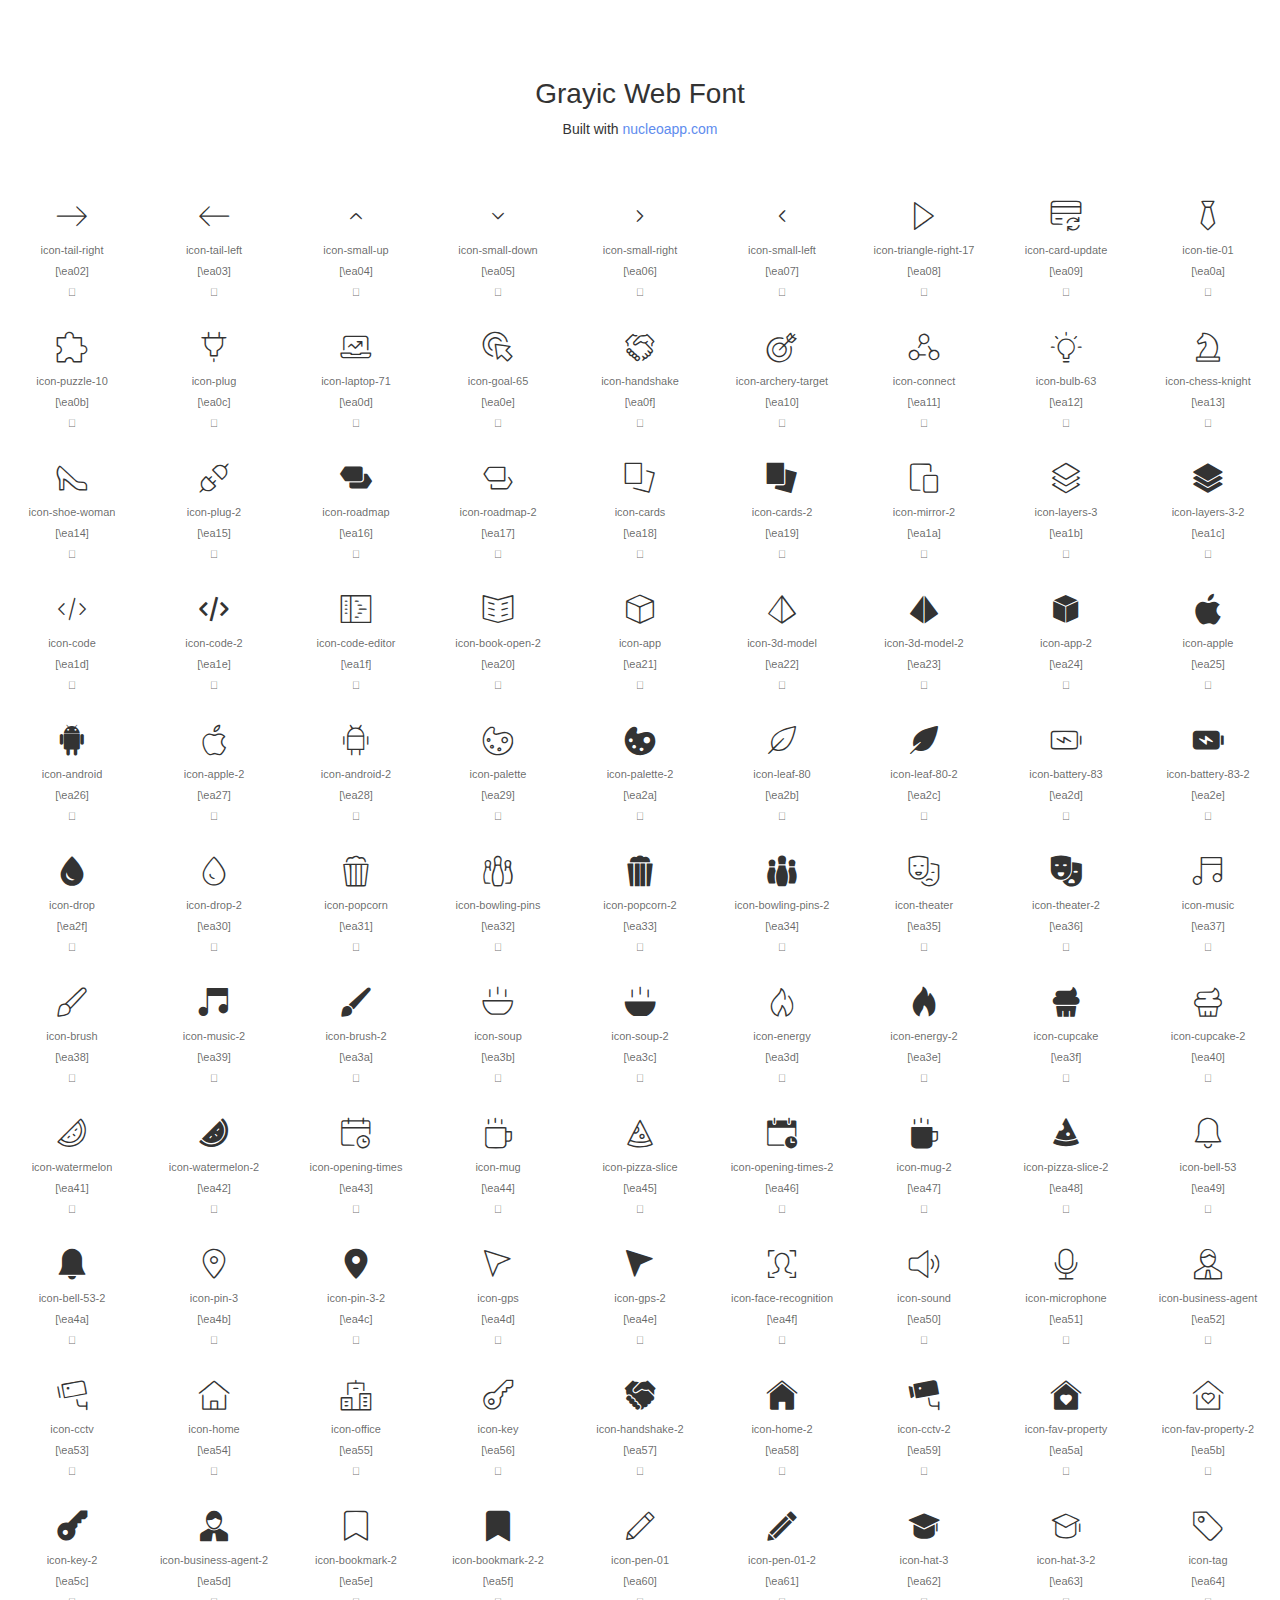
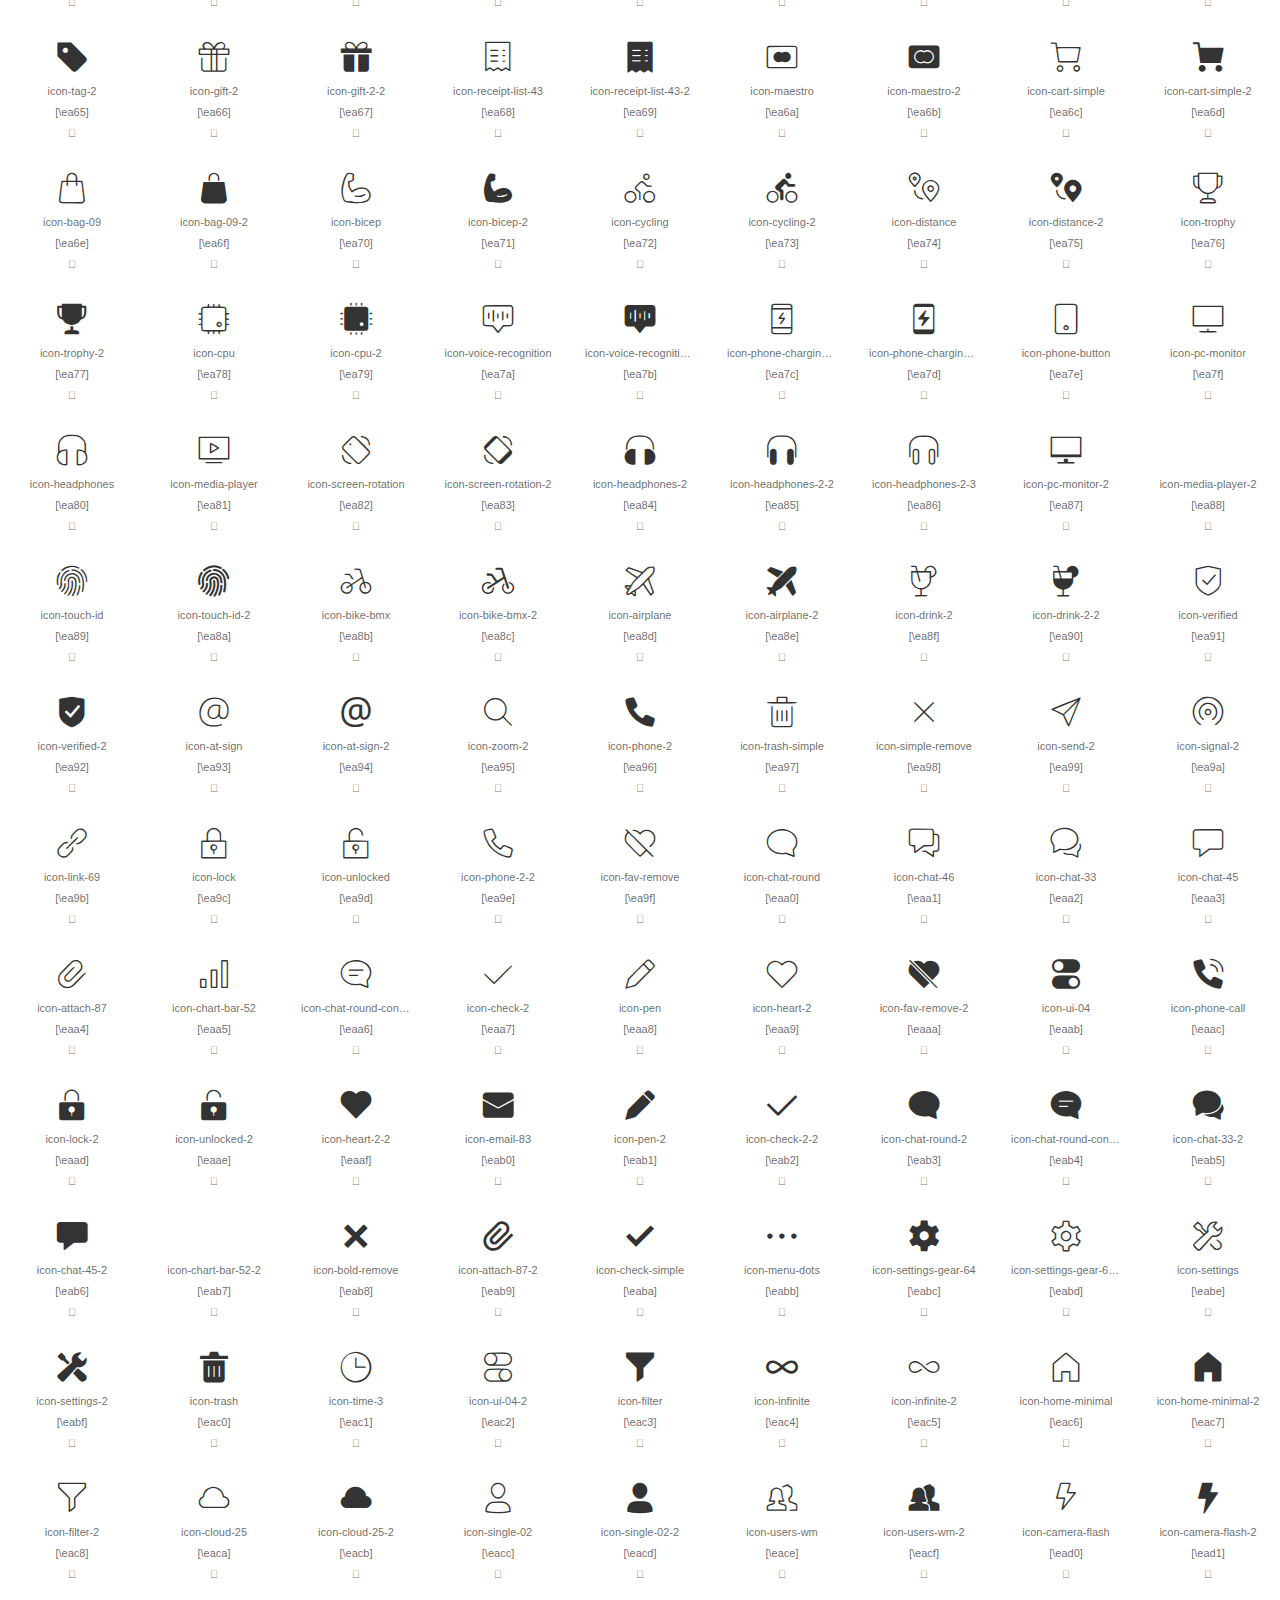
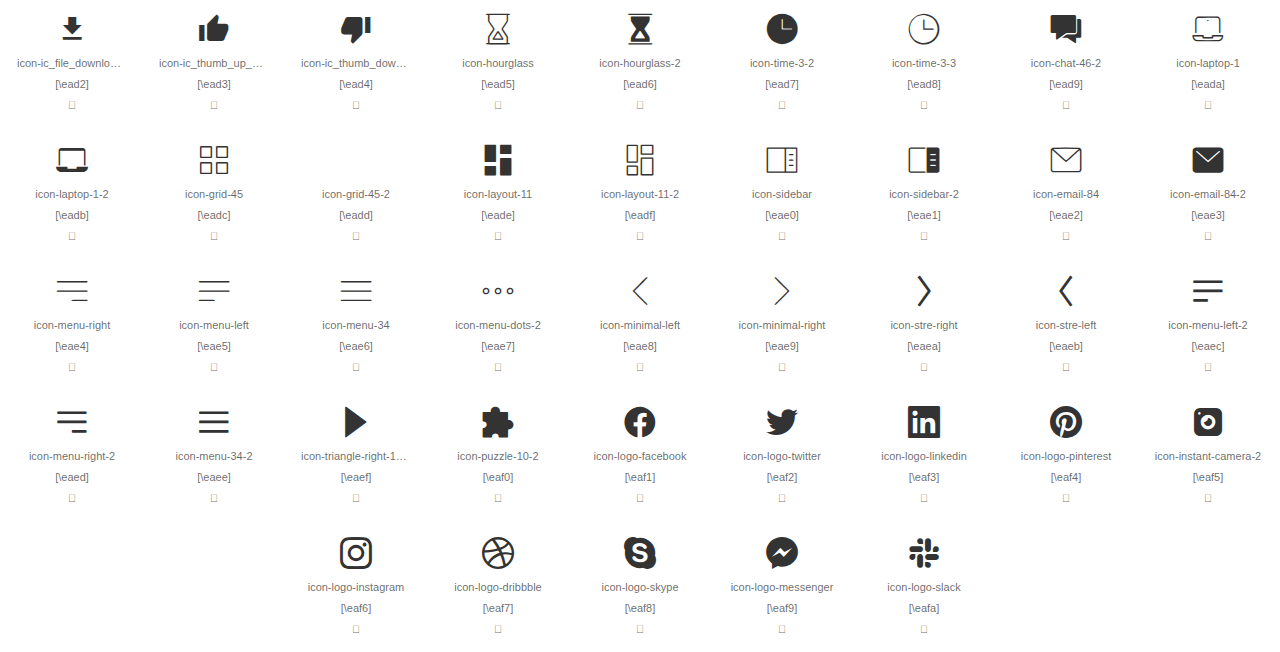
<file: fonts/icon-font/demo.html>
<!doctype html>
<html lang="en">
<head>
	<meta charset="UTF-8">
	<meta name="viewport" content="width=device-width, initial-scale=1">
	<link rel="stylesheet" href="demo/css/reset.css"> <!-- CSS reset -->
	<link rel="stylesheet" href="demo/css/style.css">
	<link rel="shortcut icon" href="demo/favicon.ico">
	<title>Grayic Web Font</title>
</head>
<body>
	<header>
		<h1>Grayic Web Font</h1>
		<p>Built with <a href="https://nucleoapp.com">nucleoapp.com</a></p>
	</header>

	<div id="icons-wrapper">
		<section>
			<ul>
                
                    <li>
                        <i class="icon icon-tail-right"></i>
                        <p>icon-tail-right</p>
                    </li>
                
                    <li>
                        <i class="icon icon-tail-left"></i>
                        <p>icon-tail-left</p>
                    </li>
                
                    <li>
                        <i class="icon icon-small-up"></i>
                        <p>icon-small-up</p>
                    </li>
                
                    <li>
                        <i class="icon icon-small-down"></i>
                        <p>icon-small-down</p>
                    </li>
                
                    <li>
                        <i class="icon icon-small-right"></i>
                        <p>icon-small-right</p>
                    </li>
                
                    <li>
                        <i class="icon icon-small-left"></i>
                        <p>icon-small-left</p>
                    </li>
                
                    <li>
                        <i class="icon icon-triangle-right-17"></i>
                        <p>icon-triangle-right-17</p>
                    </li>
                
                    <li>
                        <i class="icon icon-card-update"></i>
                        <p>icon-card-update</p>
                    </li>
                
                    <li>
                        <i class="icon icon-tie-01"></i>
                        <p>icon-tie-01</p>
                    </li>
                
                    <li>
                        <i class="icon icon-puzzle-10"></i>
                        <p>icon-puzzle-10</p>
                    </li>
                
                    <li>
                        <i class="icon icon-plug"></i>
                        <p>icon-plug</p>
                    </li>
                
                    <li>
                        <i class="icon icon-laptop-71"></i>
                        <p>icon-laptop-71</p>
                    </li>
                
                    <li>
                        <i class="icon icon-goal-65"></i>
                        <p>icon-goal-65</p>
                    </li>
                
                    <li>
                        <i class="icon icon-handshake"></i>
                        <p>icon-handshake</p>
                    </li>
                
                    <li>
                        <i class="icon icon-archery-target"></i>
                        <p>icon-archery-target</p>
                    </li>
                
                    <li>
                        <i class="icon icon-connect"></i>
                        <p>icon-connect</p>
                    </li>
                
                    <li>
                        <i class="icon icon-bulb-63"></i>
                        <p>icon-bulb-63</p>
                    </li>
                
                    <li>
                        <i class="icon icon-chess-knight"></i>
                        <p>icon-chess-knight</p>
                    </li>
                
                    <li>
                        <i class="icon icon-shoe-woman"></i>
                        <p>icon-shoe-woman</p>
                    </li>
                
                    <li>
                        <i class="icon icon-plug-2"></i>
                        <p>icon-plug-2</p>
                    </li>
                
                    <li>
                        <i class="icon icon-roadmap"></i>
                        <p>icon-roadmap</p>
                    </li>
                
                    <li>
                        <i class="icon icon-roadmap-2"></i>
                        <p>icon-roadmap-2</p>
                    </li>
                
                    <li>
                        <i class="icon icon-cards"></i>
                        <p>icon-cards</p>
                    </li>
                
                    <li>
                        <i class="icon icon-cards-2"></i>
                        <p>icon-cards-2</p>
                    </li>
                
                    <li>
                        <i class="icon icon-mirror-2"></i>
                        <p>icon-mirror-2</p>
                    </li>
                
                    <li>
                        <i class="icon icon-layers-3"></i>
                        <p>icon-layers-3</p>
                    </li>
                
                    <li>
                        <i class="icon icon-layers-3-2"></i>
                        <p>icon-layers-3-2</p>
                    </li>
                
                    <li>
                        <i class="icon icon-code"></i>
                        <p>icon-code</p>
                    </li>
                
                    <li>
                        <i class="icon icon-code-2"></i>
                        <p>icon-code-2</p>
                    </li>
                
                    <li>
                        <i class="icon icon-code-editor"></i>
                        <p>icon-code-editor</p>
                    </li>
                
                    <li>
                        <i class="icon icon-book-open-2"></i>
                        <p>icon-book-open-2</p>
                    </li>
                
                    <li>
                        <i class="icon icon-app"></i>
                        <p>icon-app</p>
                    </li>
                
                    <li>
                        <i class="icon icon-3d-model"></i>
                        <p>icon-3d-model</p>
                    </li>
                
                    <li>
                        <i class="icon icon-3d-model-2"></i>
                        <p>icon-3d-model-2</p>
                    </li>
                
                    <li>
                        <i class="icon icon-app-2"></i>
                        <p>icon-app-2</p>
                    </li>
                
                    <li>
                        <i class="icon icon-apple"></i>
                        <p>icon-apple</p>
                    </li>
                
                    <li>
                        <i class="icon icon-android"></i>
                        <p>icon-android</p>
                    </li>
                
                    <li>
                        <i class="icon icon-apple-2"></i>
                        <p>icon-apple-2</p>
                    </li>
                
                    <li>
                        <i class="icon icon-android-2"></i>
                        <p>icon-android-2</p>
                    </li>
                
                    <li>
                        <i class="icon icon-palette"></i>
                        <p>icon-palette</p>
                    </li>
                
                    <li>
                        <i class="icon icon-palette-2"></i>
                        <p>icon-palette-2</p>
                    </li>
                
                    <li>
                        <i class="icon icon-leaf-80"></i>
                        <p>icon-leaf-80</p>
                    </li>
                
                    <li>
                        <i class="icon icon-leaf-80-2"></i>
                        <p>icon-leaf-80-2</p>
                    </li>
                
                    <li>
                        <i class="icon icon-battery-83"></i>
                        <p>icon-battery-83</p>
                    </li>
                
                    <li>
                        <i class="icon icon-battery-83-2"></i>
                        <p>icon-battery-83-2</p>
                    </li>
                
                    <li>
                        <i class="icon icon-drop"></i>
                        <p>icon-drop</p>
                    </li>
                
                    <li>
                        <i class="icon icon-drop-2"></i>
                        <p>icon-drop-2</p>
                    </li>
                
                    <li>
                        <i class="icon icon-popcorn"></i>
                        <p>icon-popcorn</p>
                    </li>
                
                    <li>
                        <i class="icon icon-bowling-pins"></i>
                        <p>icon-bowling-pins</p>
                    </li>
                
                    <li>
                        <i class="icon icon-popcorn-2"></i>
                        <p>icon-popcorn-2</p>
                    </li>
                
                    <li>
                        <i class="icon icon-bowling-pins-2"></i>
                        <p>icon-bowling-pins-2</p>
                    </li>
                
                    <li>
                        <i class="icon icon-theater"></i>
                        <p>icon-theater</p>
                    </li>
                
                    <li>
                        <i class="icon icon-theater-2"></i>
                        <p>icon-theater-2</p>
                    </li>
                
                    <li>
                        <i class="icon icon-music"></i>
                        <p>icon-music</p>
                    </li>
                
                    <li>
                        <i class="icon icon-brush"></i>
                        <p>icon-brush</p>
                    </li>
                
                    <li>
                        <i class="icon icon-music-2"></i>
                        <p>icon-music-2</p>
                    </li>
                
                    <li>
                        <i class="icon icon-brush-2"></i>
                        <p>icon-brush-2</p>
                    </li>
                
                    <li>
                        <i class="icon icon-soup"></i>
                        <p>icon-soup</p>
                    </li>
                
                    <li>
                        <i class="icon icon-soup-2"></i>
                        <p>icon-soup-2</p>
                    </li>
                
                    <li>
                        <i class="icon icon-energy"></i>
                        <p>icon-energy</p>
                    </li>
                
                    <li>
                        <i class="icon icon-energy-2"></i>
                        <p>icon-energy-2</p>
                    </li>
                
                    <li>
                        <i class="icon icon-cupcake"></i>
                        <p>icon-cupcake</p>
                    </li>
                
                    <li>
                        <i class="icon icon-cupcake-2"></i>
                        <p>icon-cupcake-2</p>
                    </li>
                
                    <li>
                        <i class="icon icon-watermelon"></i>
                        <p>icon-watermelon</p>
                    </li>
                
                    <li>
                        <i class="icon icon-watermelon-2"></i>
                        <p>icon-watermelon-2</p>
                    </li>
                
                    <li>
                        <i class="icon icon-opening-times"></i>
                        <p>icon-opening-times</p>
                    </li>
                
                    <li>
                        <i class="icon icon-mug"></i>
                        <p>icon-mug</p>
                    </li>
                
                    <li>
                        <i class="icon icon-pizza-slice"></i>
                        <p>icon-pizza-slice</p>
                    </li>
                
                    <li>
                        <i class="icon icon-opening-times-2"></i>
                        <p>icon-opening-times-2</p>
                    </li>
                
                    <li>
                        <i class="icon icon-mug-2"></i>
                        <p>icon-mug-2</p>
                    </li>
                
                    <li>
                        <i class="icon icon-pizza-slice-2"></i>
                        <p>icon-pizza-slice-2</p>
                    </li>
                
                    <li>
                        <i class="icon icon-bell-53"></i>
                        <p>icon-bell-53</p>
                    </li>
                
                    <li>
                        <i class="icon icon-bell-53-2"></i>
                        <p>icon-bell-53-2</p>
                    </li>
                
                    <li>
                        <i class="icon icon-pin-3"></i>
                        <p>icon-pin-3</p>
                    </li>
                
                    <li>
                        <i class="icon icon-pin-3-2"></i>
                        <p>icon-pin-3-2</p>
                    </li>
                
                    <li>
                        <i class="icon icon-gps"></i>
                        <p>icon-gps</p>
                    </li>
                
                    <li>
                        <i class="icon icon-gps-2"></i>
                        <p>icon-gps-2</p>
                    </li>
                
                    <li>
                        <i class="icon icon-face-recognition"></i>
                        <p>icon-face-recognition</p>
                    </li>
                
                    <li>
                        <i class="icon icon-sound"></i>
                        <p>icon-sound</p>
                    </li>
                
                    <li>
                        <i class="icon icon-microphone"></i>
                        <p>icon-microphone</p>
                    </li>
                
                    <li>
                        <i class="icon icon-business-agent"></i>
                        <p>icon-business-agent</p>
                    </li>
                
                    <li>
                        <i class="icon icon-cctv"></i>
                        <p>icon-cctv</p>
                    </li>
                
                    <li>
                        <i class="icon icon-home"></i>
                        <p>icon-home</p>
                    </li>
                
                    <li>
                        <i class="icon icon-office"></i>
                        <p>icon-office</p>
                    </li>
                
                    <li>
                        <i class="icon icon-key"></i>
                        <p>icon-key</p>
                    </li>
                
                    <li>
                        <i class="icon icon-handshake-2"></i>
                        <p>icon-handshake-2</p>
                    </li>
                
                    <li>
                        <i class="icon icon-home-2"></i>
                        <p>icon-home-2</p>
                    </li>
                
                    <li>
                        <i class="icon icon-cctv-2"></i>
                        <p>icon-cctv-2</p>
                    </li>
                
                    <li>
                        <i class="icon icon-fav-property"></i>
                        <p>icon-fav-property</p>
                    </li>
                
                    <li>
                        <i class="icon icon-fav-property-2"></i>
                        <p>icon-fav-property-2</p>
                    </li>
                
                    <li>
                        <i class="icon icon-key-2"></i>
                        <p>icon-key-2</p>
                    </li>
                
                    <li>
                        <i class="icon icon-business-agent-2"></i>
                        <p>icon-business-agent-2</p>
                    </li>
                
                    <li>
                        <i class="icon icon-bookmark-2"></i>
                        <p>icon-bookmark-2</p>
                    </li>
                
                    <li>
                        <i class="icon icon-bookmark-2-2"></i>
                        <p>icon-bookmark-2-2</p>
                    </li>
                
                    <li>
                        <i class="icon icon-pen-01"></i>
                        <p>icon-pen-01</p>
                    </li>
                
                    <li>
                        <i class="icon icon-pen-01-2"></i>
                        <p>icon-pen-01-2</p>
                    </li>
                
                    <li>
                        <i class="icon icon-hat-3"></i>
                        <p>icon-hat-3</p>
                    </li>
                
                    <li>
                        <i class="icon icon-hat-3-2"></i>
                        <p>icon-hat-3-2</p>
                    </li>
                
                    <li>
                        <i class="icon icon-tag"></i>
                        <p>icon-tag</p>
                    </li>
                
                    <li>
                        <i class="icon icon-tag-2"></i>
                        <p>icon-tag-2</p>
                    </li>
                
                    <li>
                        <i class="icon icon-gift-2"></i>
                        <p>icon-gift-2</p>
                    </li>
                
                    <li>
                        <i class="icon icon-gift-2-2"></i>
                        <p>icon-gift-2-2</p>
                    </li>
                
                    <li>
                        <i class="icon icon-receipt-list-43"></i>
                        <p>icon-receipt-list-43</p>
                    </li>
                
                    <li>
                        <i class="icon icon-receipt-list-43-2"></i>
                        <p>icon-receipt-list-43-2</p>
                    </li>
                
                    <li>
                        <i class="icon icon-maestro"></i>
                        <p>icon-maestro</p>
                    </li>
                
                    <li>
                        <i class="icon icon-maestro-2"></i>
                        <p>icon-maestro-2</p>
                    </li>
                
                    <li>
                        <i class="icon icon-cart-simple"></i>
                        <p>icon-cart-simple</p>
                    </li>
                
                    <li>
                        <i class="icon icon-cart-simple-2"></i>
                        <p>icon-cart-simple-2</p>
                    </li>
                
                    <li>
                        <i class="icon icon-bag-09"></i>
                        <p>icon-bag-09</p>
                    </li>
                
                    <li>
                        <i class="icon icon-bag-09-2"></i>
                        <p>icon-bag-09-2</p>
                    </li>
                
                    <li>
                        <i class="icon icon-bicep"></i>
                        <p>icon-bicep</p>
                    </li>
                
                    <li>
                        <i class="icon icon-bicep-2"></i>
                        <p>icon-bicep-2</p>
                    </li>
                
                    <li>
                        <i class="icon icon-cycling"></i>
                        <p>icon-cycling</p>
                    </li>
                
                    <li>
                        <i class="icon icon-cycling-2"></i>
                        <p>icon-cycling-2</p>
                    </li>
                
                    <li>
                        <i class="icon icon-distance"></i>
                        <p>icon-distance</p>
                    </li>
                
                    <li>
                        <i class="icon icon-distance-2"></i>
                        <p>icon-distance-2</p>
                    </li>
                
                    <li>
                        <i class="icon icon-trophy"></i>
                        <p>icon-trophy</p>
                    </li>
                
                    <li>
                        <i class="icon icon-trophy-2"></i>
                        <p>icon-trophy-2</p>
                    </li>
                
                    <li>
                        <i class="icon icon-cpu"></i>
                        <p>icon-cpu</p>
                    </li>
                
                    <li>
                        <i class="icon icon-cpu-2"></i>
                        <p>icon-cpu-2</p>
                    </li>
                
                    <li>
                        <i class="icon icon-voice-recognition"></i>
                        <p>icon-voice-recognition</p>
                    </li>
                
                    <li>
                        <i class="icon icon-voice-recognition-2"></i>
                        <p>icon-voice-recognition-2</p>
                    </li>
                
                    <li>
                        <i class="icon icon-phone-charging-3"></i>
                        <p>icon-phone-charging-3</p>
                    </li>
                
                    <li>
                        <i class="icon icon-phone-charging-3-2"></i>
                        <p>icon-phone-charging-3-2</p>
                    </li>
                
                    <li>
                        <i class="icon icon-phone-button"></i>
                        <p>icon-phone-button</p>
                    </li>
                
                    <li>
                        <i class="icon icon-pc-monitor"></i>
                        <p>icon-pc-monitor</p>
                    </li>
                
                    <li>
                        <i class="icon icon-headphones"></i>
                        <p>icon-headphones</p>
                    </li>
                
                    <li>
                        <i class="icon icon-media-player"></i>
                        <p>icon-media-player</p>
                    </li>
                
                    <li>
                        <i class="icon icon-screen-rotation"></i>
                        <p>icon-screen-rotation</p>
                    </li>
                
                    <li>
                        <i class="icon icon-screen-rotation-2"></i>
                        <p>icon-screen-rotation-2</p>
                    </li>
                
                    <li>
                        <i class="icon icon-headphones-2"></i>
                        <p>icon-headphones-2</p>
                    </li>
                
                    <li>
                        <i class="icon icon-headphones-2-2"></i>
                        <p>icon-headphones-2-2</p>
                    </li>
                
                    <li>
                        <i class="icon icon-headphones-2-3"></i>
                        <p>icon-headphones-2-3</p>
                    </li>
                
                    <li>
                        <i class="icon icon-pc-monitor-2"></i>
                        <p>icon-pc-monitor-2</p>
                    </li>
                
                    <li>
                        <i class="icon icon-media-player-2"></i>
                        <p>icon-media-player-2</p>
                    </li>
                
                    <li>
                        <i class="icon icon-touch-id"></i>
                        <p>icon-touch-id</p>
                    </li>
                
                    <li>
                        <i class="icon icon-touch-id-2"></i>
                        <p>icon-touch-id-2</p>
                    </li>
                
                    <li>
                        <i class="icon icon-bike-bmx"></i>
                        <p>icon-bike-bmx</p>
                    </li>
                
                    <li>
                        <i class="icon icon-bike-bmx-2"></i>
                        <p>icon-bike-bmx-2</p>
                    </li>
                
                    <li>
                        <i class="icon icon-airplane"></i>
                        <p>icon-airplane</p>
                    </li>
                
                    <li>
                        <i class="icon icon-airplane-2"></i>
                        <p>icon-airplane-2</p>
                    </li>
                
                    <li>
                        <i class="icon icon-drink-2"></i>
                        <p>icon-drink-2</p>
                    </li>
                
                    <li>
                        <i class="icon icon-drink-2-2"></i>
                        <p>icon-drink-2-2</p>
                    </li>
                
                    <li>
                        <i class="icon icon-verified"></i>
                        <p>icon-verified</p>
                    </li>
                
                    <li>
                        <i class="icon icon-verified-2"></i>
                        <p>icon-verified-2</p>
                    </li>
                
                    <li>
                        <i class="icon icon-at-sign"></i>
                        <p>icon-at-sign</p>
                    </li>
                
                    <li>
                        <i class="icon icon-at-sign-2"></i>
                        <p>icon-at-sign-2</p>
                    </li>
                
                    <li>
                        <i class="icon icon-zoom-2"></i>
                        <p>icon-zoom-2</p>
                    </li>
                
                    <li>
                        <i class="icon icon-phone-2"></i>
                        <p>icon-phone-2</p>
                    </li>
                
                    <li>
                        <i class="icon icon-trash-simple"></i>
                        <p>icon-trash-simple</p>
                    </li>
                
                    <li>
                        <i class="icon icon-simple-remove"></i>
                        <p>icon-simple-remove</p>
                    </li>
                
                    <li>
                        <i class="icon icon-send-2"></i>
                        <p>icon-send-2</p>
                    </li>
                
                    <li>
                        <i class="icon icon-signal-2"></i>
                        <p>icon-signal-2</p>
                    </li>
                
                    <li>
                        <i class="icon icon-link-69"></i>
                        <p>icon-link-69</p>
                    </li>
                
                    <li>
                        <i class="icon icon-lock"></i>
                        <p>icon-lock</p>
                    </li>
                
                    <li>
                        <i class="icon icon-unlocked"></i>
                        <p>icon-unlocked</p>
                    </li>
                
                    <li>
                        <i class="icon icon-phone-2-2"></i>
                        <p>icon-phone-2-2</p>
                    </li>
                
                    <li>
                        <i class="icon icon-fav-remove"></i>
                        <p>icon-fav-remove</p>
                    </li>
                
                    <li>
                        <i class="icon icon-chat-round"></i>
                        <p>icon-chat-round</p>
                    </li>
                
                    <li>
                        <i class="icon icon-chat-46"></i>
                        <p>icon-chat-46</p>
                    </li>
                
                    <li>
                        <i class="icon icon-chat-33"></i>
                        <p>icon-chat-33</p>
                    </li>
                
                    <li>
                        <i class="icon icon-chat-45"></i>
                        <p>icon-chat-45</p>
                    </li>
                
                    <li>
                        <i class="icon icon-attach-87"></i>
                        <p>icon-attach-87</p>
                    </li>
                
                    <li>
                        <i class="icon icon-chart-bar-52"></i>
                        <p>icon-chart-bar-52</p>
                    </li>
                
                    <li>
                        <i class="icon icon-chat-round-content"></i>
                        <p>icon-chat-round-content</p>
                    </li>
                
                    <li>
                        <i class="icon icon-check-2"></i>
                        <p>icon-check-2</p>
                    </li>
                
                    <li>
                        <i class="icon icon-pen"></i>
                        <p>icon-pen</p>
                    </li>
                
                    <li>
                        <i class="icon icon-heart-2"></i>
                        <p>icon-heart-2</p>
                    </li>
                
                    <li>
                        <i class="icon icon-fav-remove-2"></i>
                        <p>icon-fav-remove-2</p>
                    </li>
                
                    <li>
                        <i class="icon icon-ui-04"></i>
                        <p>icon-ui-04</p>
                    </li>
                
                    <li>
                        <i class="icon icon-phone-call"></i>
                        <p>icon-phone-call</p>
                    </li>
                
                    <li>
                        <i class="icon icon-lock-2"></i>
                        <p>icon-lock-2</p>
                    </li>
                
                    <li>
                        <i class="icon icon-unlocked-2"></i>
                        <p>icon-unlocked-2</p>
                    </li>
                
                    <li>
                        <i class="icon icon-heart-2-2"></i>
                        <p>icon-heart-2-2</p>
                    </li>
                
                    <li>
                        <i class="icon icon-email-83"></i>
                        <p>icon-email-83</p>
                    </li>
                
                    <li>
                        <i class="icon icon-pen-2"></i>
                        <p>icon-pen-2</p>
                    </li>
                
                    <li>
                        <i class="icon icon-check-2-2"></i>
                        <p>icon-check-2-2</p>
                    </li>
                
                    <li>
                        <i class="icon icon-chat-round-2"></i>
                        <p>icon-chat-round-2</p>
                    </li>
                
                    <li>
                        <i class="icon icon-chat-round-content-2"></i>
                        <p>icon-chat-round-content-2</p>
                    </li>
                
                    <li>
                        <i class="icon icon-chat-33-2"></i>
                        <p>icon-chat-33-2</p>
                    </li>
                
                    <li>
                        <i class="icon icon-chat-45-2"></i>
                        <p>icon-chat-45-2</p>
                    </li>
                
                    <li>
                        <i class="icon icon-chart-bar-52-2"></i>
                        <p>icon-chart-bar-52-2</p>
                    </li>
                
                    <li>
                        <i class="icon icon-bold-remove"></i>
                        <p>icon-bold-remove</p>
                    </li>
                
                    <li>
                        <i class="icon icon-attach-87-2"></i>
                        <p>icon-attach-87-2</p>
                    </li>
                
                    <li>
                        <i class="icon icon-check-simple"></i>
                        <p>icon-check-simple</p>
                    </li>
                
                    <li>
                        <i class="icon icon-menu-dots"></i>
                        <p>icon-menu-dots</p>
                    </li>
                
                    <li>
                        <i class="icon icon-settings-gear-64"></i>
                        <p>icon-settings-gear-64</p>
                    </li>
                
                    <li>
                        <i class="icon icon-settings-gear-64-2"></i>
                        <p>icon-settings-gear-64-2</p>
                    </li>
                
                    <li>
                        <i class="icon icon-settings"></i>
                        <p>icon-settings</p>
                    </li>
                
                    <li>
                        <i class="icon icon-settings-2"></i>
                        <p>icon-settings-2</p>
                    </li>
                
                    <li>
                        <i class="icon icon-trash"></i>
                        <p>icon-trash</p>
                    </li>
                
                    <li>
                        <i class="icon icon-time-3"></i>
                        <p>icon-time-3</p>
                    </li>
                
                    <li>
                        <i class="icon icon-ui-04-2"></i>
                        <p>icon-ui-04-2</p>
                    </li>
                
                    <li>
                        <i class="icon icon-filter"></i>
                        <p>icon-filter</p>
                    </li>
                
                    <li>
                        <i class="icon icon-infinite"></i>
                        <p>icon-infinite</p>
                    </li>
                
                    <li>
                        <i class="icon icon-infinite-2"></i>
                        <p>icon-infinite-2</p>
                    </li>
                
                    <li>
                        <i class="icon icon-home-minimal"></i>
                        <p>icon-home-minimal</p>
                    </li>
                
                    <li>
                        <i class="icon icon-home-minimal-2"></i>
                        <p>icon-home-minimal-2</p>
                    </li>
                
                    <li>
                        <i class="icon icon-filter-2"></i>
                        <p>icon-filter-2</p>
                    </li>
                
                    <li>
                        <i class="icon icon-cloud-25"></i>
                        <p>icon-cloud-25</p>
                    </li>
                
                    <li>
                        <i class="icon icon-cloud-25-2"></i>
                        <p>icon-cloud-25-2</p>
                    </li>
                
                    <li>
                        <i class="icon icon-single-02"></i>
                        <p>icon-single-02</p>
                    </li>
                
                    <li>
                        <i class="icon icon-single-02-2"></i>
                        <p>icon-single-02-2</p>
                    </li>
                
                    <li>
                        <i class="icon icon-users-wm"></i>
                        <p>icon-users-wm</p>
                    </li>
                
                    <li>
                        <i class="icon icon-users-wm-2"></i>
                        <p>icon-users-wm-2</p>
                    </li>
                
                    <li>
                        <i class="icon icon-camera-flash"></i>
                        <p>icon-camera-flash</p>
                    </li>
                
                    <li>
                        <i class="icon icon-camera-flash-2"></i>
                        <p>icon-camera-flash-2</p>
                    </li>
                
                    <li>
                        <i class="icon icon-ic_file_download_48px"></i>
                        <p>icon-ic_file_download_48px</p>
                    </li>
                
                    <li>
                        <i class="icon icon-ic_thumb_up_48px"></i>
                        <p>icon-ic_thumb_up_48px</p>
                    </li>
                
                    <li>
                        <i class="icon icon-ic_thumb_down_48px"></i>
                        <p>icon-ic_thumb_down_48px</p>
                    </li>
                
                    <li>
                        <i class="icon icon-hourglass"></i>
                        <p>icon-hourglass</p>
                    </li>
                
                    <li>
                        <i class="icon icon-hourglass-2"></i>
                        <p>icon-hourglass-2</p>
                    </li>
                
                    <li>
                        <i class="icon icon-time-3-2"></i>
                        <p>icon-time-3-2</p>
                    </li>
                
                    <li>
                        <i class="icon icon-time-3-3"></i>
                        <p>icon-time-3-3</p>
                    </li>
                
                    <li>
                        <i class="icon icon-chat-46-2"></i>
                        <p>icon-chat-46-2</p>
                    </li>
                
                    <li>
                        <i class="icon icon-laptop-1"></i>
                        <p>icon-laptop-1</p>
                    </li>
                
                    <li>
                        <i class="icon icon-laptop-1-2"></i>
                        <p>icon-laptop-1-2</p>
                    </li>
                
                    <li>
                        <i class="icon icon-grid-45"></i>
                        <p>icon-grid-45</p>
                    </li>
                
                    <li>
                        <i class="icon icon-grid-45-2"></i>
                        <p>icon-grid-45-2</p>
                    </li>
                
                    <li>
                        <i class="icon icon-layout-11"></i>
                        <p>icon-layout-11</p>
                    </li>
                
                    <li>
                        <i class="icon icon-layout-11-2"></i>
                        <p>icon-layout-11-2</p>
                    </li>
                
                    <li>
                        <i class="icon icon-sidebar"></i>
                        <p>icon-sidebar</p>
                    </li>
                
                    <li>
                        <i class="icon icon-sidebar-2"></i>
                        <p>icon-sidebar-2</p>
                    </li>
                
                    <li>
                        <i class="icon icon-email-84"></i>
                        <p>icon-email-84</p>
                    </li>
                
                    <li>
                        <i class="icon icon-email-84-2"></i>
                        <p>icon-email-84-2</p>
                    </li>
                
                    <li>
                        <i class="icon icon-menu-right"></i>
                        <p>icon-menu-right</p>
                    </li>
                
                    <li>
                        <i class="icon icon-menu-left"></i>
                        <p>icon-menu-left</p>
                    </li>
                
                    <li>
                        <i class="icon icon-menu-34"></i>
                        <p>icon-menu-34</p>
                    </li>
                
                    <li>
                        <i class="icon icon-menu-dots-2"></i>
                        <p>icon-menu-dots-2</p>
                    </li>
                
                    <li>
                        <i class="icon icon-minimal-left"></i>
                        <p>icon-minimal-left</p>
                    </li>
                
                    <li>
                        <i class="icon icon-minimal-right"></i>
                        <p>icon-minimal-right</p>
                    </li>
                
                    <li>
                        <i class="icon icon-stre-right"></i>
                        <p>icon-stre-right</p>
                    </li>
                
                    <li>
                        <i class="icon icon-stre-left"></i>
                        <p>icon-stre-left</p>
                    </li>
                
                    <li>
                        <i class="icon icon-menu-left-2"></i>
                        <p>icon-menu-left-2</p>
                    </li>
                
                    <li>
                        <i class="icon icon-menu-right-2"></i>
                        <p>icon-menu-right-2</p>
                    </li>
                
                    <li>
                        <i class="icon icon-menu-34-2"></i>
                        <p>icon-menu-34-2</p>
                    </li>
                
                    <li>
                        <i class="icon icon-triangle-right-17-2"></i>
                        <p>icon-triangle-right-17-2</p>
                    </li>
                
                    <li>
                        <i class="icon icon-puzzle-10-2"></i>
                        <p>icon-puzzle-10-2</p>
                    </li>
                
                    <li>
                        <i class="icon icon-logo-facebook"></i>
                        <p>icon-logo-facebook</p>
                    </li>
                
                    <li>
                        <i class="icon icon-logo-twitter"></i>
                        <p>icon-logo-twitter</p>
                    </li>
                
                    <li>
                        <i class="icon icon-logo-linkedin"></i>
                        <p>icon-logo-linkedin</p>
                    </li>
                
                    <li>
                        <i class="icon icon-logo-pinterest"></i>
                        <p>icon-logo-pinterest</p>
                    </li>
                
                    <li>
                        <i class="icon icon-instant-camera-2"></i>
                        <p>icon-instant-camera-2</p>
                    </li>
                
                    <li>
                        <i class="icon icon-logo-instagram"></i>
                        <p>icon-logo-instagram</p>
                    </li>
                
                    <li>
                        <i class="icon icon-logo-dribbble"></i>
                        <p>icon-logo-dribbble</p>
                    </li>
                
                    <li>
                        <i class="icon icon-logo-skype"></i>
                        <p>icon-logo-skype</p>
                    </li>
                
                    <li>
                        <i class="icon icon-logo-messenger"></i>
                        <p>icon-logo-messenger</p>
                    </li>
                
                    <li>
                        <i class="icon icon-logo-slack"></i>
                        <p>icon-logo-slack</p>
                    </li>
                
				<!-- list of icons here with the proper class-->
			</ul>
		</section>
	</div>
<script>
    function SelectText(element) {
	    var doc = document
	        , text = element
	        , range, selection;
	    if (doc.body.createTextRange) {
	        range = document.body.createTextRange();
	        range.moveToElementText(text);
	        range.select();
	    } else if (window.getSelection) {
	        selection = window.getSelection();
	        range = document.createRange();
	        range.selectNodeContents(text);
	        selection.removeAllRanges();
	        selection.addRange(range);
	    }
	}
    window.onload = function() {
    	var iconsWrapper = document.getElementById('icons-wrapper'),
    		listItems = iconsWrapper.getElementsByTagName('li');
        for (var i = 0; i < listItems.length; i++) {
		    listItems[i].onclick  = function fun(event) {
		    	var selectedTagName = event.target.tagName.toLowerCase();
		    	if( selectedTagName == 'p' || selectedTagName == 'em' ) {
		    		SelectText(event.target);
		    	} else if( selectedTagName == 'input' ) {
		    		event.target.setSelectionRange(0, event.target.value.length);
		    	}
		    }

		    var beforeContentChar = window.getComputedStyle(listItems[i].getElementsByTagName('i')[0], '::before').getPropertyValue('content').replace(/'/g, "").replace(/"/g, ""),
		    	beforeContent = beforeContentChar.codePointAt(0).toString(16);
		    var beforeContentElement = document.createElement("em");
		    beforeContentElement.textContent = "\\"+beforeContent;
		    listItems[i].appendChild(beforeContentElement);

		    //create input element to copy/paste chart
		    var charCharac = document.createElement('input');
		    charCharac.setAttribute('type', 'text');
		    charCharac.setAttribute('maxlength', '1');
		    charCharac.setAttribute('readonly', 'true');
		    charCharac.setAttribute('value', beforeContentChar);
		    listItems[i].appendChild(charCharac);
		}
    }
</script>
</body>
</html>
</file>
<file: fonts/icon-font/css/style.css>
/*--------------------------------

Grayic Web Font
Generated using nucleoapp.com

-------------------------------- */
@font-face {
  font-family: 'Grayic';
  src: url('../fonts/Grayic.eot');
  src: url('../fonts/Grayic.eot') format('embedded-opentype'), url('../fonts/Grayic.woff2') format('woff2'), url('../fonts/Grayic.woff') format('woff'), url('../fonts/Grayic.ttf') format('truetype'), url('../fonts/Grayic.svg') format('svg');
  font-weight: normal;
  font-style: normal;
}
/*------------------------
	base class definition
-------------------------*/
.icon {
  display: inline-block;
  font: normal normal normal 1em/1 'Grayic';
  speak: none;
  text-transform: none;
  /* Better Font Rendering */
  -webkit-font-smoothing: antialiased;
  -moz-osx-font-smoothing: grayscale;
}
/*------------------------
  change icon size
-------------------------*/
/* relative units */
.icon-sm {
  font-size: 0.8em;
}
.icon-lg {
  font-size: 1.2em;
}
/* absolute units */
.icon-16 {
  font-size: 16px;
}
.icon-32 {
  font-size: 32px;
}
/*----------------------------------
  add a square/circle background
-----------------------------------*/
.icon-bg-square,
.icon-bg-circle {
  padding: 0.35em;
  background-color: #eee;
}
.icon-bg-circle {
  border-radius: 50%;
}
/*------------------------------------
  use icons as list item markers
-------------------------------------*/
.icon-ul {
  padding-left: 0;
  list-style-type: none;
}
.icon-ul > li {
  display: flex;
  align-items: flex-start;
  line-height: 1.4;
}
.icon-ul > li > .icon {
  margin-right: 0.4em;
  line-height: inherit;
}
/*------------------------
  spinning icons
-------------------------*/
.icon-is-spinning {
  -webkit-animation: icon-spin 2s infinite linear;
  -moz-animation: icon-spin 2s infinite linear;
  animation: icon-spin 2s infinite linear;
}
@-webkit-keyframes icon-spin {
  0% {
    -webkit-transform: rotate(0deg);
  }
  100% {
    -webkit-transform: rotate(360deg);
  }
}
@-moz-keyframes icon-spin {
  0% {
    -moz-transform: rotate(0deg);
  }
  100% {
    -moz-transform: rotate(360deg);
  }
}
@keyframes icon-spin {
  0% {
    -webkit-transform: rotate(0deg);
    -moz-transform: rotate(0deg);
    -ms-transform: rotate(0deg);
    -o-transform: rotate(0deg);
    transform: rotate(0deg);
  }
  100% {
    -webkit-transform: rotate(360deg);
    -moz-transform: rotate(360deg);
    -ms-transform: rotate(360deg);
    -o-transform: rotate(360deg);
    transform: rotate(360deg);
  }
}
/*------------------------
  rotated/flipped icons
-------------------------*/
.icon-rotate-90 {
  filter: progid:DXImageTransform.Microsoft.BasicImage(rotation=1);
  -webkit-transform: rotate(90deg);
  -moz-transform: rotate(90deg);
  -ms-transform: rotate(90deg);
  -o-transform: rotate(90deg);
  transform: rotate(90deg);
}
.icon-rotate-180 {
  filter: progid:DXImageTransform.Microsoft.BasicImage(rotation=2);
  -webkit-transform: rotate(180deg);
  -moz-transform: rotate(180deg);
  -ms-transform: rotate(180deg);
  -o-transform: rotate(180deg);
  transform: rotate(180deg);
}
.icon-rotate-270 {
  filter: progid:DXImageTransform.Microsoft.BasicImage(rotation=3);
  -webkit-transform: rotate(270deg);
  -moz-transform: rotate(270deg);
  -ms-transform: rotate(270deg);
  -o-transform: rotate(270deg);
  transform: rotate(270deg);
}
.icon-flip-y {
  filter: progid:DXImageTransform.Microsoft.BasicImage(rotation=0);
  -webkit-transform: scale(-1, 1);
  -moz-transform: scale(-1, 1);
  -ms-transform: scale(-1, 1);
  -o-transform: scale(-1, 1);
  transform: scale(-1, 1);
}
.icon-flip-x {
  filter: progid:DXImageTransform.Microsoft.BasicImage(rotation=2);
  -webkit-transform: scale(1, -1);
  -moz-transform: scale(1, -1);
  -ms-transform: scale(1, -1);
  -o-transform: scale(1, -1);
  transform: scale(1, -1);
}
/*------------------------
	icons
-------------------------*/

.icon-tail-right::before {
  content: "\ea02";
}

.icon-tail-left::before {
  content: "\ea03";
}

.icon-small-up::before {
  content: "\ea04";
}

.icon-small-down::before {
  content: "\ea05";
}

.icon-small-right::before {
  content: "\ea06";
}

.icon-small-left::before {
  content: "\ea07";
}

.icon-triangle-right-17::before {
  content: "\ea08";
}

.icon-card-update::before {
  content: "\ea09";
}

.icon-tie-01::before {
  content: "\ea0a";
}

.icon-puzzle-10::before {
  content: "\ea0b";
}

.icon-plug::before {
  content: "\ea0c";
}

.icon-laptop-71::before {
  content: "\ea0d";
}

.icon-goal-65::before {
  content: "\ea0e";
}

.icon-handshake::before {
  content: "\ea0f";
}

.icon-archery-target::before {
  content: "\ea10";
}

.icon-connect::before {
  content: "\ea11";
}

.icon-bulb-63::before {
  content: "\ea12";
}

.icon-chess-knight::before {
  content: "\ea13";
}

.icon-shoe-woman::before {
  content: "\ea14";
}

.icon-plug-2::before {
  content: "\ea15";
}

.icon-roadmap::before {
  content: "\ea16";
}

.icon-roadmap-2::before {
  content: "\ea17";
}

.icon-cards::before {
  content: "\ea18";
}

.icon-cards-2::before {
  content: "\ea19";
}

.icon-mirror-2::before {
  content: "\ea1a";
}

.icon-layers-3::before {
  content: "\ea1b";
}

.icon-layers-3-2::before {
  content: "\ea1c";
}

.icon-code::before {
  content: "\ea1d";
}

.icon-code-2::before {
  content: "\ea1e";
}

.icon-code-editor::before {
  content: "\ea1f";
}

.icon-book-open-2::before {
  content: "\ea20";
}

.icon-app::before {
  content: "\ea21";
}

.icon-3d-model::before {
  content: "\ea22";
}

.icon-3d-model-2::before {
  content: "\ea23";
}

.icon-app-2::before {
  content: "\ea24";
}

.icon-apple::before {
  content: "\ea25";
}

.icon-android::before {
  content: "\ea26";
}

.icon-apple-2::before {
  content: "\ea27";
}

.icon-android-2::before {
  content: "\ea28";
}

.icon-palette::before {
  content: "\ea29";
}

.icon-palette-2::before {
  content: "\ea2a";
}

.icon-leaf-80::before {
  content: "\ea2b";
}

.icon-leaf-80-2::before {
  content: "\ea2c";
}

.icon-battery-83::before {
  content: "\ea2d";
}

.icon-battery-83-2::before {
  content: "\ea2e";
}

.icon-drop::before {
  content: "\ea2f";
}

.icon-drop-2::before {
  content: "\ea30";
}

.icon-popcorn::before {
  content: "\ea31";
}

.icon-bowling-pins::before {
  content: "\ea32";
}

.icon-popcorn-2::before {
  content: "\ea33";
}

.icon-bowling-pins-2::before {
  content: "\ea34";
}

.icon-theater::before {
  content: "\ea35";
}

.icon-theater-2::before {
  content: "\ea36";
}

.icon-music::before {
  content: "\ea37";
}

.icon-brush::before {
  content: "\ea38";
}

.icon-music-2::before {
  content: "\ea39";
}

.icon-brush-2::before {
  content: "\ea3a";
}

.icon-soup::before {
  content: "\ea3b";
}

.icon-soup-2::before {
  content: "\ea3c";
}

.icon-energy::before {
  content: "\ea3d";
}

.icon-energy-2::before {
  content: "\ea3e";
}

.icon-cupcake::before {
  content: "\ea3f";
}

.icon-cupcake-2::before {
  content: "\ea40";
}

.icon-watermelon::before {
  content: "\ea41";
}

.icon-watermelon-2::before {
  content: "\ea42";
}

.icon-opening-times::before {
  content: "\ea43";
}

.icon-mug::before {
  content: "\ea44";
}

.icon-pizza-slice::before {
  content: "\ea45";
}

.icon-opening-times-2::before {
  content: "\ea46";
}

.icon-mug-2::before {
  content: "\ea47";
}

.icon-pizza-slice-2::before {
  content: "\ea48";
}

.icon-bell-53::before {
  content: "\ea49";
}

.icon-bell-53-2::before {
  content: "\ea4a";
}

.icon-pin-3::before {
  content: "\ea4b";
}

.icon-pin-3-2::before {
  content: "\ea4c";
}

.icon-gps::before {
  content: "\ea4d";
}

.icon-gps-2::before {
  content: "\ea4e";
}

.icon-face-recognition::before {
  content: "\ea4f";
}

.icon-sound::before {
  content: "\ea50";
}

.icon-microphone::before {
  content: "\ea51";
}

.icon-business-agent::before {
  content: "\ea52";
}

.icon-cctv::before {
  content: "\ea53";
}

.icon-home::before {
  content: "\ea54";
}

.icon-office::before {
  content: "\ea55";
}

.icon-key::before {
  content: "\ea56";
}

.icon-handshake-2::before {
  content: "\ea57";
}

.icon-home-2::before {
  content: "\ea58";
}

.icon-cctv-2::before {
  content: "\ea59";
}

.icon-fav-property::before {
  content: "\ea5a";
}

.icon-fav-property-2::before {
  content: "\ea5b";
}

.icon-key-2::before {
  content: "\ea5c";
}

.icon-business-agent-2::before {
  content: "\ea5d";
}

.icon-bookmark-2::before {
  content: "\ea5e";
}

.icon-bookmark-2-2::before {
  content: "\ea5f";
}

.icon-pen-01::before {
  content: "\ea60";
}

.icon-pen-01-2::before {
  content: "\ea61";
}

.icon-hat-3::before {
  content: "\ea62";
}

.icon-hat-3-2::before {
  content: "\ea63";
}

.icon-tag::before {
  content: "\ea64";
}

.icon-tag-2::before {
  content: "\ea65";
}

.icon-gift-2::before {
  content: "\ea66";
}

.icon-gift-2-2::before {
  content: "\ea67";
}

.icon-receipt-list-43::before {
  content: "\ea68";
}

.icon-receipt-list-43-2::before {
  content: "\ea69";
}

.icon-maestro::before {
  content: "\ea6a";
}

.icon-maestro-2::before {
  content: "\ea6b";
}

.icon-cart-simple::before {
  content: "\ea6c";
}

.icon-cart-simple-2::before {
  content: "\ea6d";
}

.icon-bag-09::before {
  content: "\ea6e";
}

.icon-bag-09-2::before {
  content: "\ea6f";
}

.icon-bicep::before {
  content: "\ea70";
}

.icon-bicep-2::before {
  content: "\ea71";
}

.icon-cycling::before {
  content: "\ea72";
}

.icon-cycling-2::before {
  content: "\ea73";
}

.icon-distance::before {
  content: "\ea74";
}

.icon-distance-2::before {
  content: "\ea75";
}

.icon-trophy::before {
  content: "\ea76";
}

.icon-trophy-2::before {
  content: "\ea77";
}

.icon-cpu::before {
  content: "\ea78";
}

.icon-cpu-2::before {
  content: "\ea79";
}

.icon-voice-recognition::before {
  content: "\ea7a";
}

.icon-voice-recognition-2::before {
  content: "\ea7b";
}

.icon-phone-charging-3::before {
  content: "\ea7c";
}

.icon-phone-charging-3-2::before {
  content: "\ea7d";
}

.icon-phone-button::before {
  content: "\ea7e";
}

.icon-pc-monitor::before {
  content: "\ea7f";
}

.icon-headphones::before {
  content: "\ea80";
}

.icon-media-player::before {
  content: "\ea81";
}

.icon-screen-rotation::before {
  content: "\ea82";
}

.icon-screen-rotation-2::before {
  content: "\ea83";
}

.icon-headphones-2::before {
  content: "\ea84";
}

.icon-headphones-2-2::before {
  content: "\ea85";
}

.icon-headphones-2-3::before {
  content: "\ea86";
}

.icon-pc-monitor-2::before {
  content: "\ea87";
}

.icon-media-player-2::before {
  content: "\ea88";
}

.icon-touch-id::before {
  content: "\ea89";
}

.icon-touch-id-2::before {
  content: "\ea8a";
}

.icon-bike-bmx::before {
  content: "\ea8b";
}

.icon-bike-bmx-2::before {
  content: "\ea8c";
}

.icon-airplane::before {
  content: "\ea8d";
}

.icon-airplane-2::before {
  content: "\ea8e";
}

.icon-drink-2::before {
  content: "\ea8f";
}

.icon-drink-2-2::before {
  content: "\ea90";
}

.icon-verified::before {
  content: "\ea91";
}

.icon-verified-2::before {
  content: "\ea92";
}

.icon-at-sign::before {
  content: "\ea93";
}

.icon-at-sign-2::before {
  content: "\ea94";
}

.icon-zoom-2::before {
  content: "\ea95";
}

.icon-phone-2::before {
  content: "\ea96";
}

.icon-trash-simple::before {
  content: "\ea97";
}

.icon-simple-remove::before {
  content: "\ea98";
}

.icon-send-2::before {
  content: "\ea99";
}

.icon-signal-2::before {
  content: "\ea9a";
}

.icon-link-69::before {
  content: "\ea9b";
}

.icon-lock::before {
  content: "\ea9c";
}

.icon-unlocked::before {
  content: "\ea9d";
}

.icon-phone-2-2::before {
  content: "\ea9e";
}

.icon-fav-remove::before {
  content: "\ea9f";
}

.icon-chat-round::before {
  content: "\eaa0";
}

.icon-chat-46::before {
  content: "\eaa1";
}

.icon-chat-33::before {
  content: "\eaa2";
}

.icon-chat-45::before {
  content: "\eaa3";
}

.icon-attach-87::before {
  content: "\eaa4";
}

.icon-chart-bar-52::before {
  content: "\eaa5";
}

.icon-chat-round-content::before {
  content: "\eaa6";
}

.icon-check-2::before {
  content: "\eaa7";
}

.icon-pen::before {
  content: "\eaa8";
}

.icon-heart-2::before {
  content: "\eaa9";
}

.icon-fav-remove-2::before {
  content: "\eaaa";
}

.icon-ui-04::before {
  content: "\eaab";
}

.icon-phone-call::before {
  content: "\eaac";
}

.icon-lock-2::before {
  content: "\eaad";
}

.icon-unlocked-2::before {
  content: "\eaae";
}

.icon-heart-2-2::before {
  content: "\eaaf";
}

.icon-email-83::before {
  content: "\eab0";
}

.icon-pen-2::before {
  content: "\eab1";
}

.icon-check-2-2::before {
  content: "\eab2";
}

.icon-chat-round-2::before {
  content: "\eab3";
}

.icon-chat-round-content-2::before {
  content: "\eab4";
}

.icon-chat-33-2::before {
  content: "\eab5";
}

.icon-chat-45-2::before {
  content: "\eab6";
}

.icon-chart-bar-52-2::before {
  content: "\eab7";
}

.icon-bold-remove::before {
  content: "\eab8";
}

.icon-attach-87-2::before {
  content: "\eab9";
}

.icon-check-simple::before {
  content: "\eaba";
}

.icon-menu-dots::before {
  content: "\eabb";
}

.icon-settings-gear-64::before {
  content: "\eabc";
}

.icon-settings-gear-64-2::before {
  content: "\eabd";
}

.icon-settings::before {
  content: "\eabe";
}

.icon-settings-2::before {
  content: "\eabf";
}

.icon-trash::before {
  content: "\eac0";
}

.icon-time-3::before {
  content: "\eac1";
}

.icon-ui-04-2::before {
  content: "\eac2";
}

.icon-filter::before {
  content: "\eac3";
}

.icon-infinite::before {
  content: "\eac4";
}

.icon-infinite-2::before {
  content: "\eac5";
}

.icon-home-minimal::before {
  content: "\eac6";
}

.icon-home-minimal-2::before {
  content: "\eac7";
}

.icon-filter-2::before {
  content: "\eac8";
}

.icon-cloud-25::before {
  content: "\eaca";
}

.icon-cloud-25-2::before {
  content: "\eacb";
}

.icon-single-02::before {
  content: "\eacc";
}

.icon-single-02-2::before {
  content: "\eacd";
}

.icon-users-wm::before {
  content: "\eace";
}

.icon-users-wm-2::before {
  content: "\eacf";
}

.icon-camera-flash::before {
  content: "\ead0";
}

.icon-camera-flash-2::before {
  content: "\ead1";
}

.icon-ic_file_download_48px::before {
  content: "\ead2";
}

.icon-ic_thumb_up_48px::before {
  content: "\ead3";
}

.icon-ic_thumb_down_48px::before {
  content: "\ead4";
}

.icon-hourglass::before {
  content: "\ead5";
}

.icon-hourglass-2::before {
  content: "\ead6";
}

.icon-time-3-2::before {
  content: "\ead7";
}

.icon-time-3-3::before {
  content: "\ead8";
}

.icon-chat-46-2::before {
  content: "\ead9";
}

.icon-laptop-1::before {
  content: "\eada";
}

.icon-laptop-1-2::before {
  content: "\eadb";
}

.icon-grid-45::before {
  content: "\eadc";
}

.icon-grid-45-2::before {
  content: "\eadd";
}

.icon-layout-11::before {
  content: "\eade";
}

.icon-layout-11-2::before {
  content: "\eadf";
}

.icon-sidebar::before {
  content: "\eae0";
}

.icon-sidebar-2::before {
  content: "\eae1";
}

.icon-email-84::before {
  content: "\eae2";
}

.icon-email-84-2::before {
  content: "\eae3";
}

.icon-menu-right::before {
  content: "\eae4";
}

.icon-menu-left::before {
  content: "\eae5";
}

.icon-menu-34::before {
  content: "\eae6";
}

.icon-menu-dots-2::before {
  content: "\eae7";
}

.icon-minimal-left::before {
  content: "\eae8";
}

.icon-minimal-right::before {
  content: "\eae9";
}

.icon-stre-right::before {
  content: "\eaea";
}

.icon-stre-left::before {
  content: "\eaeb";
}

.icon-menu-left-2::before {
  content: "\eaec";
}

.icon-menu-right-2::before {
  content: "\eaed";
}

.icon-menu-34-2::before {
  content: "\eaee";
}

.icon-triangle-right-17-2::before {
  content: "\eaef";
}

.icon-puzzle-10-2::before {
  content: "\eaf0";
}

.icon-logo-facebook::before {
  content: "\eaf1";
}

.icon-logo-twitter::before {
  content: "\eaf2";
}

.icon-logo-linkedin::before {
  content: "\eaf3";
}

.icon-logo-pinterest::before {
  content: "\eaf4";
}

.icon-instant-camera-2::before {
  content: "\eaf5";
}

.icon-logo-instagram::before {
  content: "\eaf6";
}

.icon-logo-dribbble::before {
  content: "\eaf7";
}

.icon-logo-skype::before {
  content: "\eaf8";
}

.icon-logo-messenger::before {
  content: "\eaf9";
}

.icon-logo-slack::before {
  content: "\eafa";
}
</file>
<file: fonts/typography-font/typo.css>
@font-face {
    font-family: 'Mazzard H';
    src: url('MazzardH-Black.woff2') format('woff2'),
        url('MazzardH-Black.woff') format('woff');
    font-weight: 900;
    font-style: normal;
    font-display: swap;
}

@font-face {
    font-family: 'Mazzard H';
    src: url('MazzardH-Bold.woff2') format('woff2'),
        url('MazzardH-Bold.woff') format('woff');
    font-weight: bold;
    font-style: normal;
    font-display: swap;
}

@font-face {
    font-family: 'Mazzard H';
    src: url('MazzardH-BlackItalic.woff2') format('woff2'),
        url('MazzardH-BlackItalic.woff') format('woff');
    font-weight: 900;
    font-style: italic;
    font-display: swap;
}

@font-face {
    font-family: 'Mazzard H';
    src: url('MazzardH-ExtraLightItalic.woff2') format('woff2'),
        url('MazzardH-ExtraLightItalic.woff') format('woff');
    font-weight: 200;
    font-style: italic;
    font-display: swap;
}

@font-face {
    font-family: 'Mazzard H';
    src: url('MazzardH-Italic.woff2') format('woff2'),
        url('MazzardH-Italic.woff') format('woff');
    font-weight: normal;
    font-style: italic;
    font-display: swap;
}

@font-face {
    font-family: 'Mazzard H';
    src: url('MazzardH-ExtraBold.woff2') format('woff2'),
        url('MazzardH-ExtraBold.woff') format('woff');
    font-weight: 800;
    font-style: normal;
    font-display: swap;
}

@font-face {
    font-family: 'Mazzard H';
    src: url('MazzardH-ExtraBoldItalic.woff2') format('woff2'),
        url('MazzardH-ExtraBoldItalic.woff') format('woff');
    font-weight: 800;
    font-style: italic;
    font-display: swap;
}

@font-face {
    font-family: 'Mazzard H';
    src: url('MazzardH-BoldItalic.woff2') format('woff2'),
        url('MazzardH-BoldItalic.woff') format('woff');
    font-weight: bold;
    font-style: italic;
    font-display: swap;
}

@font-face {
    font-family: 'Mazzard H';
    src: url('MazzardH-ExtraLight.woff2') format('woff2'),
        url('MazzardH-ExtraLight.woff') format('woff');
    font-weight: 200;
    font-style: normal;
    font-display: swap;
}

@font-face {
    font-family: 'Mazzard H';
    src: url('MazzardH-Medium.woff2') format('woff2'),
        url('MazzardH-Medium.woff') format('woff');
    font-weight: 500;
    font-style: normal;
    font-display: swap;
}

@font-face {
    font-family: 'Mazzard H';
    src: url('MazzardH-Light.woff2') format('woff2'),
        url('MazzardH-Light.woff') format('woff');
    font-weight: 300;
    font-style: normal;
    font-display: swap;
}

@font-face {
    font-family: 'Mazzard H';
    src: url('MazzardH-Regular.woff2') format('woff2'),
        url('MazzardH-Regular.woff') format('woff');
    font-weight: normal;
    font-style: normal;
    font-display: swap;
}

@font-face {
    font-family: 'Mazzard H';
    src: url('MazzardH-MediumItalic.woff2') format('woff2'),
        url('MazzardH-MediumItalic.woff') format('woff');
    font-weight: 500;
    font-style: italic;
    font-display: swap;
}

@font-face {
    font-family: 'Mazzard H';
    src: url('MazzardH-SemiBold.woff2') format('woff2'),
        url('MazzardH-SemiBold.woff') format('woff');
    font-weight: 600;
    font-style: normal;
    font-display: swap;
}

@font-face {
    font-family: 'Mazzard H';
    src: url('MazzardH-LightItalic.woff2') format('woff2'),
        url('MazzardH-LightItalic.woff') format('woff');
    font-weight: 300;
    font-style: italic;
    font-display: swap;
}

@font-face {
    font-family: 'Mazzard H';
    src: url('MazzardH-SemiBoldItalic.woff2') format('woff2'),
        url('MazzardH-SemiBoldItalic.woff') format('woff');
    font-weight: 600;
    font-style: italic;
    font-display: swap;
}

@font-face {
    font-family: 'Mazzard H';
    src: url('MazzardH-Thin.woff2') format('woff2'),
        url('MazzardH-Thin.woff') format('woff');
    font-weight: 100;
    font-style: normal;
    font-display: swap;
}

@font-face {
    font-family: 'Mazzard H';
    src: url('MazzardH-ThinItalic.woff2') format('woff2'),
        url('MazzardH-ThinItalic.woff') format('woff');
    font-weight: 100;
    font-style: italic;
    font-display: swap;
}
</file>
<file: css/main.css>
/*------------------------------------------------------------------
[Master Stylesheet]
-------------------------------------------------------------------
Theme Name:     Shade - Landing Page Template
Theme URL:      https://05-temp-whiter.netlify.app/
Author:         grayic
Version:        1.0
Last change:    25/04/2021
Description:    A default stylesheet for Appex - Landing HTML5 Template.
Primary use:    Business, responsive, bootstrap 5, html5, clean, modern, creative, landing page, app  landing etc.
Support:         https://finestdevs.com/product-support/
-------------------------------------------------------------------*/
/*********** CSS TABLE OF CONTENTS *******************

|--- 01.Component -> { Header }
|--- 02.Component -> { Menu }
|--- 03.Component -> { Button }
|--- 04.Component -> { Form }
|--- 05.Component -> { Cards }
|--- 06.Component -> { Section Heading }



|--- THEME CUSTOM STYLES

|--- 01.sections -> { Landing-14 }


******************************************************/
/*=== Media Query ===*/
body[data-theme="dark"],
.dark-bg,
.dark-mode-texts {
  --bg: #19191b;
  --bg-2: #19191b;
  --color-headings: $white;
  --color-texts: rgba(255, 255, 255, 0.7);
  --color-texts-2: rgba(255, 255, 255, 1);
  --color-texts-3: rgba(255, 255, 255, 0.7);
  --border-color: rgba(255, 255, 255, 0.08);
  --border-color-2: rgba(255, 255, 255, 0.7);
}

body[data-theme="light"],
.light-bg,
.light-mode-texts {
  --bg: $white;
  --bg-2: #f8f9fc;
  --color-headings: #25373f;
  --color-texts: rgba(37, 55, 63, 0.7);
  --color-texts-2: #3b4656;
  --color-texts-3: rgba(38, 39, 41, 0.7);
  --border-color: rgba(128, 138, 142, 0.2);
  --border-color-2: rgba(37, 55, 63, 0.1);
}

body {
  --bg: $white;
  --bg-2: #f8f9fc;
  --color-headings: #25373f;
  --color-texts: rgba(37, 55, 63, 0.7);
  --color-texts-2: #3b4656;
  --color-texts-3: rgba(38, 39, 41, 0.7);
  --border-color: rgba(128, 138, 142, 0.2);
  --border-color-2: rgba(37, 55, 63, 0.1);
}

p {
  color: var(--color-texts);
}

.default-logo,
.default-shape {
  display: block;
}

.light-version-logo,
.light-shape {
  display: none;
}

.dark-version-logo,
.dark-shape {
  display: none;
}

.light-version-logo.default-logo {
  display: block;
}

.dark-version-logo.default-logo {
  display: block;
}

body[data-theme="dark"] .dark-version-logo,
body[data-theme="dark"] .dark-shape,
.dark-mode-texts .dark-version-logo,
.dark-mode-texts .dark-shape {
  display: block;
}

body[data-theme="dark"] .light-version-logo,
.dark-mode-texts .light-version-logo {
  display: none;
}

body[data-theme="dark"] .light-version-logo.default-logo,
.dark-mode-texts .light-version-logo.default-logo {
  display: none;
}

body[data-theme="dark"] .light-shape,
.dark-mode-texts .light-shape {
  display: none;
}

body[data-theme="dark"] .light-shape.default-shape,
.dark-mode-texts .light-shape.default-shape {
  display: none;
}

body[data-theme="dark"] .light-mode-texts .light-version-logo,
body[data-theme="dark"] .light-mode-texts .light-shape,
.dark-mode-texts .light-mode-texts .light-version-logo,
.dark-mode-texts .light-mode-texts .light-shape {
  display: block;
}

body[data-theme="dark"] .light-mode-texts .dark-version-logo,
.dark-mode-texts .light-mode-texts .dark-version-logo {
  display: none;
}

body[data-theme="dark"] .light-mode-texts .dark-version-logo.default-logo,
.dark-mode-texts .light-mode-texts .dark-version-logo.default-logo {
  display: none;
}

body[data-theme="dark"] .light-mode-texts .dark-shape,
.dark-mode-texts .light-mode-texts .dark-shape {
  display: none;
}

body[data-theme="dark"] .light-mode-texts .dark-shape.default-shape,
.dark-mode-texts .light-mode-texts .dark-shape.default-shape {
  display: none;
}

body[data-theme="light"] .light-version-logo,
body[data-theme="light"] .light-shape,
.light-mode-texts .light-version-logo,
.light-mode-texts .light-shape {
  display: block;
}

body[data-theme="light"] .dark-version-logo,
.light-mode-texts .dark-version-logo {
  display: none;
}

body[data-theme="light"] .dark-version-logo.default-logo,
.light-mode-texts .dark-version-logo.default-logo {
  display: none;
}

body[data-theme="light"] .dark-shape,
.light-mode-texts .dark-shape {
  display: none;
}

body[data-theme="light"] .dark-shape.default-shape,
.light-mode-texts .dark-shape.default-shape {
  display: none;
}

body[data-theme="light"] .dark-mode-texts .dark-version-logo,
body[data-theme="light"] .dark-mode-texts .dark-shape,
.light-mode-texts .dark-mode-texts .dark-version-logo,
.light-mode-texts .dark-mode-texts .dark-shape {
  display: block;
}

body[data-theme="light"] .dark-mode-texts .light-version-logo,
.light-mode-texts .dark-mode-texts .light-version-logo {
  display: none;
}

body[data-theme="light"] .dark-mode-texts .light-version-logo.default-logo,
.light-mode-texts .dark-mode-texts .light-version-logo.default-logo {
  display: none;
}

body[data-theme="light"] .dark-mode-texts .light-shape,
.light-mode-texts .dark-mode-texts .light-shape {
  display: none;
}

body[data-theme="light"] .dark-mode-texts .light-shape.default-shape,
.light-mode-texts .dark-mode-texts .light-shape.default-shape {
  display: none;
}

.bg-default {
  background: var(--bg);
}

.bg-default-1 {
  background: var(--bg);
}

.bg-default-2 {
  background: var(--bg-2);
}

.bg-default-3 {
  background: var(--bg-3);
}

.bg-default-4 {
  background: var(--bg-4);
}

.bg-default-5 {
  background: var(--bg-5);
}

.bg-default-6 {
  background: var(--bg-6);
}

.text-default-color {
  color: var(--color-texts);
}

.text-default-color-2 {
  color: var(--color-texts-2);
}

.heading-default-color {
  color: var(--color-headings);
}

.border-default-color {
  border-color: var(--border-color);
}

.border-default-color-2 {
  border-color: var(--border-color-2) !important;
}

/*Preloader css*/
div#loading {
  width: 100%;
  height: 100vh;
  position: fixed;
  z-index: 9999999;
  display: flex;
  align-items: center;
  justify-content: center;
}

div#loading img {
  z-index: 9999;
}

.preloader {
  display: flex;
  align-items: center;
  justify-content: center;
  width: 100%;
  height: 100vh;
  background-color: #ffffff !important;
}

.preloader img {
  width: 200px;
}

/*Header Css StaRT*/
.site-navbar {
  display: flex;
  position: relative;
  flex-wrap: wrap;
  align-items: center;
  justify-content: space-between;
  padding-top: 0px;
}

@media (min-width: 576px) {
  .site-navbar {
    padding-top: 0px;
  }
}

@media (min-width: 992px) {
  .site-navbar {
    flex-flow: row nowrap;
    justify-content: flex-start;
  }
}

.site-navbar .menu-block-wrapper {
  flex-grow: 1;
  align-items: center;
}

@media (min-width: 992px) {
  .site-navbar .menu-block-wrapper {
    display: flex !important;
    flex-basis: auto;
  }
}

.site-header--absolute {
  position: absolute;
  top: 0;
  left: 0;
  width: 100%;
  z-index: 999;
}

.site-header--sticky:not(.mobile-sticky-enable) {
  position: absolute !important;
  top: 0;
  right: 0;
  width: 100%;
  z-index: 999;
}

@media (min-width: 992px) {
  .site-header--sticky:not(.mobile-sticky-enable) {
    position: fixed !important;
    transition: 0.4s;
  }
  .site-header--sticky:not(.mobile-sticky-enable).scrolling {
    transform: translateY(-100%);
    transition: 0.4s;
  }
  .site-header--sticky:not(.mobile-sticky-enable).reveal-header {
    transform: translateY(0%);
    box-shadow: 0 12px 34px -11px rgba(65, 62, 101, 0.1);
    z-index: 1000;
  }
}

.site-header--sticky.mobile-sticky-enable {
  top: 0;
  right: 0;
  width: 100%;
  z-index: 999;
  position: fixed !important;
  transition: 0.4s;
}

.site-header--sticky.mobile-sticky-enable.scrolling {
  transform: translateY(-100%);
  transition: 0.4s;
}

.site-header--sticky.mobile-sticky-enable.reveal-header {
  transform: translateY(0%);
  box-shadow: 0 12px 34px -11px rgba(65, 62, 101, 0.1);
  z-index: 9999;
}

.site-header--menu-center .container {
  position: relative;
}

.site-header--menu-center .menu-block-wrapper {
  position: static;
}

@media (min-width: 992px) {
  .site-header--menu-center .menu-block {
    margin-left: auto;
    margin-right: auto;
  }
}

@media (min-width: 992px) {
  .site-header--menu-left .container-fluid .sub-menu.megamenu {
    left: 0%;
    transform: translateX(0%) translateY(10px);
  }
}

@media (min-width: 992px) {
  .site-header--menu-left
    .container-fluid
    .nav-item.has-megamenu:hover
    > .sub-menu {
    transform: translateX(0%) translateY(-10px);
    left: 0%;
    margin-left: 20px;
  }
}

.site-header--menu-left .menu-block .site-menu-main {
  justify-content: flex-start;
  padding-left: 15px;
}

@media (min-width: 1200px) {
  .site-header--menu-left .menu-block {
    width: 100%;
  }
}

.site-header--menu-right .menu-block-wrapper {
  position: static;
}

.site-header--menu-right .menu-block {
  margin-left: auto;
}

@media (min-width: 992px) {
  .site-header--menu-right > .container-fluid .sub-menu.megamenu {
    left: 100%;
    transform: translateX(-100%) translateY(10px);
  }
}

@media (min-width: 992px) {
  .site-header--menu-right
    > .container-fluid
    .nav-item.has-megamenu:hover
    > .sub-menu {
    transform: translateX(-100%) translateY(-10px);
    left: 100%;
    margin-left: -20px;
  }
}

@media (min-width: 768px) {
  .container-fluid .site-navbar {
    padding-left: 10px;
    padding-right: 10px;
  }
}

@media (min-width: 992px) {
  .container-fluid .site-navbar {
    padding-left: 20px;
    padding-right: 20px;
  }
}

@media (min-width: 480px) {
  .header-btns {
    margin-right: 15px;
  }
}

@media (min-width: 992px) {
  .header-btns {
    margin-right: 0;
  }
}

.top-contact-menu-wraper .header-btn {
  order: 3;
}

.top-contact-menu-wraper .mobile-menu-trigger {
  order: 4;
}

@media (min-width: 992px) {
  .top-contact-menu-wraper .nav-link-item {
    color: #fff !important;
  }
  .top-contact-menu-wraper .site-menu-main .nav-link-item {
    padding-top: 19px !important;
    padding-bottom: 19px !important;
  }
  .top-contact-menu-wraper .navbar {
    flex-wrap: wrap;
    padding: 30px 0px 0px 0px;
  }
  .top-contact-menu-wraper .brand-logo {
    min-width: 50%;
    order: 1;
    padding-bottom: 30px;
  }
  .top-contact-menu-wraper .header-btn {
    order: 4;
  }
  .top-contact-menu-wraper .menu-block-wrapper {
    min-width: calc(100% - 256px);
    order: 3;
    background: #1d263a;
    border-radius: 0px 0px 0px 5px;
  }
  .top-contact-menu-wraper .top-contact-block {
    order: 2;
    min-width: 50%;
    display: flex !important;
    justify-content: flex-end;
    padding-bottom: 8px;
  }
  .top-contact-menu-wraper .menu-block {
    margin-left: initial;
  }
}

.top-contact-block ul {
  display: flex;
  align-items: center;
}

.top-contact-block ul li {
  display: inline-flex;
  align-items: center;
}

.top-contact-block span {
  height: 30px;
  width: 1px;
  background: rgba(29, 36, 58, 0.12);
  margin: 0px 35px;
}

.top-contact-block img {
  margin-right: 12px;
}

.top-contact-block a {
  display: flex;
  align-items: center;
  font-weight: 600;
  font-size: 17px;
  color: #1d263a;
}

@media (min-width: 992px) {
  .row-lg {
    display: flex;
  }
}

@-webkit-keyframes slideLeft {
  0% {
    opacity: 0;
    transform: translateX(100%);
  }
  100% {
    opacity: 1;
    transform: translateX(0%);
  }
}

@keyframes slideLeft {
  0% {
    opacity: 0;
    transform: translateX(100%);
  }
  100% {
    opacity: 1;
    transform: translateX(0%);
  }
}

@-webkit-keyframes slideRight {
  0% {
    opacity: 1;
    transform: translateX(0%);
  }
  100% {
    opacity: 0;
    transform: translateX(100%);
  }
}

@keyframes slideRight {
  0% {
    opacity: 1;
    transform: translateX(0%);
  }
  100% {
    opacity: 0;
    transform: translateX(100%);
  }
}

.site-menu-main {
  margin-bottom: 0;
  padding-left: 0;
}

@media (min-width: 992px) {
  .site-menu-main {
    display: flex;
    margin-bottom: 0;
    padding-left: 0;
  }
}

.site-menu-main li {
  list-style: none;
}

.site-menu-main ul {
  list-style: none;
  margin-left: 0;
}

.site-menu-main a {
  text-decoration: none;
}

.navbar {
  padding-top: 20px;
  padding-bottom: 20px;
}

@media (min-width: 992px) {
  .navbar {
    padding-top: 0;
    padding-bottom: 0;
  }
}

.site-menu-main .nav-item {
  display: inherit;
}

.site-menu-main .nav-link-item {
  color: #213053;
  font-size: 15px;
  font-weight: 600;
  font-style: normal;
  letter-spacing: normal;
  position: relative;
}

@media (min-width: 992px) {
  .site-menu-main .nav-link-item {
    padding-top: 35px !important;
    padding-bottom: 33px !important;
    padding-left: 20px !important;
    padding-right: 20px !important;
  }
}

.dark-mode-texts .nav-link-item {
  color: #fff;
}

.site-menu-main .sub-menu {
  position: absolute;
  z-index: 500;
  background-color: #fff;
  box-shadow: -2px 2px 70px -25px rgba(0, 0, 0, 0.3);
  padding: 20px 0px;
  transition: opacity 0.5s ease, top 0.5s ease, margin-top 0.5s ease,
    background-color 0.5s ease;
  margin-top: 25px;
  opacity: 0;
  visibility: hidden;
}

@media (min-width: 992px) {
  .site-menu-main .sub-menu {
    top: 100%;
    min-width: 227px;
    max-width: 227px;
  }
}

@media (min-width: 992px) {
  .site-menu-main .sub-menu .sub-menu {
    top: 0 !important;
    left: 100%;
  }
}

.site-menu-main .sub-menu--item {
  color: var(--color-headings);
  font-size: 15px;
  font-weight: 600;
  padding-left: 30px;
  padding-right: 30px;
  padding-top: 10px;
  padding-bottom: 10px;
}

@media (max-width: 992px) {
  .site-menu-main .sub-menu--item {
    padding-top: 20px;
    padding-bottom: 15px;
    border-bottom: 1px solid rgba(0, 0, 0, 0.1);
  }
}

@media (min-width: 992px) {
  .site-menu-main .sub-menu--item {
    color: #000;
  }
}

.site-menu-main .sub-menu--item > a {
  color: inherit;
}

@media (min-width: 992px) {
  .site-menu-main .sub-menu--item > a {
    transition: 0.4s;
  }
}

.site-menu-main .sub-menu--item:hover > a {
  color: #1787fc;
}

@media (min-width: 992px) {
  .site-menu-main .sub-menu.megamenu {
    background-color: #fff;
  }
}

.site-menu-main .sub-menu.megamenu .dropdown-image-block {
  max-height: 336px;
}

@media (min-width: 320px) and (max-width: 992px) {
  .site-menu-main .sub-menu.megamenu {
    border: 0;
  }
}

@media (min-width: 992px) {
  .site-menu-main .sub-menu.megamenu {
    padding: 30px;
    min-width: 925px;
    left: 50%;
    transform: translateX(-50%) translateY(10px);
    will-change: transform;
    top: 100%;
    box-shadow: 0 42px 54px rgba(0, 0, 0, 0.09);
    border: 1px solid #e7e9ed;
    border-radius: 8px;
    visibility: hidden;
    z-index: -99;
    opacity: 0;
    pointer-events: none;
  }
  .site-menu-main .sub-menu.megamenu.megadropdown-center {
    transform: translateX(-50%) translateY(1px);
  }
  .site-menu-main .sub-menu.megamenu.megadropdown-right {
    right: 0%;
    transform: translateX(0%) translateY(10px);
  }
  .site-menu-main .sub-menu.megamenu.megadropdown-left {
    left: 0%;
    transform: translateX(0%) translateY(10px);
  }
}

@media (min-width: 1200px) {
  .site-menu-main .sub-menu.megamenu {
    min-width: 1100px;
  }
}

@media (min-width: 1600px) {
  .site-menu-main .sub-menu.megamenu {
    min-width: 1300px;
  }
}

.site-menu-main .sub-menu.megamenu .single-dropdown-block .mega-drop-menu-item {
  padding-top: 14px;
  padding-bottom: 14px;
  display: block;
}

.site-menu-main .sub-menu.megamenu .mega-drop-menu-item {
  padding-top: 2.5px;
  padding-bottom: 2.5px;
  font-size: 15px;
  font-weight: 600;
  transition: 0.4s;
  color: #000;
}

@media (min-width: 320px) and (max-width: 992px) {
  .site-menu-main .sub-menu.megamenu .mega-drop-menu-item {
    color: var(--color-headings);
    border-top: 1px solid var(--border-color-3);
    padding-left: 20px;
    padding-bottom: 13px;
    padding-top: 13px;
  }
}

@media (min-width: 992px) {
  .site-menu-main .sub-menu.megamenu .mega-drop-menu-item {
    padding-left: 0px;
    padding-right: 10px;
  }
  .site-menu-main .sub-menu.megamenu .mega-drop-menu-item:hover {
    color: #1787fc !important;
  }
}

@media (min-width: 320px) and (max-width: 992px) {
  .site-menu-main .sub-menu.megamenu [class*="col-"] {
    padding-left: 0;
    padding-right: 0;
  }
  .site-menu-main .sub-menu.megamenu [class*="row-"] {
    margin-left: 0;
    margin-right: 0;
  }
}

@media (min-width: 992px) {
  li.nav-item-has-children:not(.has-megamenu) {
    position: relative;
  }
}

@media (min-width: 992px) {
  li.nav-item-has-children:hover > .sub-menu {
    top: 100%;
    margin-top: 0px;
    visibility: visible;
    opacity: 1;
    z-index: 99;
    pointer-events: visible;
    border-radius: 0px 0px 15px 15px;
    border-top: 3px solid #1787fc;
  }
}

.site-menu-main > li .sub-menu > ul > li > a {
  display: inline-block;
  padding: 10px 0;
  font-size: 15px;
  color: #555;
  transition: color 0.3s ease;
  text-decoration: none;
  text-transform: capitalize;
}

.site-menu-main > li .sub-menu.mega-menu {
  left: 50%;
  transform: translateX(-50%);
}

.mobile-menu-head,
.mobile-menu-trigger {
  display: none;
}

/*responsive*/
@media (max-width: 991px) {
  .site-header .mobile-menu-trigger {
    display: flex;
    height: 30px;
    width: 30px;
    margin-left: 15px;
    cursor: pointer;
    align-items: center;
    justify-content: center;
  }
  .site-header .mobile-menu-trigger span {
    display: block;
    height: 2px;
    background-color: #000;
    width: 24px;
    position: relative;
  }
  .reveal-header .mobile-menu-trigger span {
    background-color: #fff !important;
  }
  .site-header .mobile-menu-trigger span:before,
  .site-header .mobile-menu-trigger span:after {
    content: "";
    position: absolute;
    left: 0;
    width: 100%;
    height: 100%;
    background-color: #000;
  }
  .reveal-header .mobile-menu-trigger span:before,
  .reveal-header .mobile-menu-trigger span:after {
    background-color: #fff !important;
  }
  .dark-mode-texts .mobile-menu-trigger span {
    background-color: #fff;
  }
  .dark-mode-texts .mobile-menu-trigger span:before,
  .dark-mode-texts .mobile-menu-trigger span:after {
    background-color: #fff;
  }
  .site-header .mobile-menu-trigger span:before {
    top: -6px;
  }
  .site-header .mobile-menu-trigger span:after {
    top: 6px;
  }
  .site-header .item-right {
    align-items: center;
  }
  .site-header .menu-block {
    position: fixed;
    width: 320px;
    background-color: #ffffff;
    left: 0;
    top: 0;
    height: 100%;
    overflow: hidden;
    transform: translate(-100%);
    transition: all 0.5s ease;
    z-index: 1099;
  }
  .site-header .menu-block.active {
    transform: translate(0%);
  }
  .site-menu-main > li {
    line-height: 1;
    margin: 0;
    display: block;
  }
  .site-menu-main > li > a {
    line-height: 50px;
    height: 50px;
    padding: 0 50px 0 15px;
    display: block;
    border-bottom: 1px solid rgba(0, 0, 0, 0.1);
  }
  .site-menu-main > li > a i {
    position: absolute;
    height: 50px;
    width: 50px;
    top: 0;
    right: 0;
    text-align: center;
    line-height: 50px;
    transform: rotate(-90deg);
  }
  .site-header .menu-block .mobile-menu-head {
    display: flex;
    height: 50px;
    border-bottom: 1px solid rgba(0, 0, 0, 0.1);
    justify-content: space-between;
    align-items: center;
    position: relative;
    z-index: 501;
    position: -webkit-sticky;
    position: sticky;
    background-color: #ffffff;
    top: 0;
  }
  .site-header .menu-block .mobile-menu-head .go-back {
    height: 50px;
    width: 50px;
    border-right: 1px solid rgba(0, 0, 0, 0.1);
    cursor: pointer;
    line-height: 50px;
    text-align: center;
    color: #000000;
    font-size: 16px;
    display: none;
  }
  .site-header .menu-block .mobile-menu-head.active .go-back {
    display: block;
  }
  .site-header .menu-block .mobile-menu-head .current-menu-title {
    font-size: 15px;
    font-weight: 500;
    color: #000000;
    visibility: hidden;
  }
  .site-header .menu-block .mobile-menu-head.active .current-menu-title {
    visibility: visible;
  }
  .site-header .menu-block .mobile-menu-head .mobile-menu-close {
    height: 50px;
    width: 50px;
    border-left: 1px solid rgba(0, 0, 0, 0.1);
    cursor: pointer;
    line-height: 50px;
    text-align: center;
    color: #000000;
    font-size: 25px;
  }
  .site-header .menu-block .site-menu-main {
    height: 100%;
    overflow-x: hidden;
    overflow-y: auto;
  }
  .site-menu-main > li .sub-menu.mega-menu,
  .site-menu-main > li .sub-menu {
    visibility: visible;
    opacity: 1;
    position: absolute;
    box-shadow: none;
    margin: 0;
    padding: 15px;
    top: 0;
    left: 0;
    width: 100%;
    height: 100%;
    padding-top: 50px;
    max-width: none;
    min-width: auto;
    display: none;
    transform: translateX(0%);
    overflow-y: auto;
    overflow-x: hidden;
  }
  .site-menu-main > li .sub-menu.active {
    display: block;
  }
  .site-menu-main > li .sub-menu > ul > li > a,
  .site-menu-main > li .sub-menu.mega-menu > .list-item > ul > li > a {
    display: block;
  }
  .site-menu-main > li .sub-menu.mega-menu > .list-item > ul {
    margin-bottom: 15px;
  }
  .menu-overlay {
    position: fixed;
    background-color: rgba(0, 0, 0, 0.5);
    left: 0;
    top: 0;
    width: 100%;
    height: 100%;
    z-index: 1098;
    visibility: hidden;
    opacity: 0;
    transition: all 0.5s ease;
  }
  .menu-overlay.active {
    visibility: visible;
    opacity: 1;
  }
}

/*Custom Css for menu*/
@media (min-width: 992px) {
  .has-megamenu ul {
    margin-left: auto;
  }
  .site-menu-main a {
    display: flex;
    align-items: center;
  }
  .site-menu-main i {
    margin-left: 15px;
    font-size: 15px;
  }
}

@media (min-width: 1200px) {
  .site-header--menu-center .navbar {
    padding-top: 20px;
    padding-bottom: 20px;
  }
  .site-header--menu-center .menu-block-wrapper {
    position: absolute !important;
    left: 50%;
    transform: translateX(-50%);
  }
}

.nav-item-has-children a {
  display: flex;
  justify-content: space-between;
}

@media (min-width: 992px) {
  .reveal-header li.nav-item-has-children:hover > .sub-menu {
    top: 100%;
  }
  .reveal-header li.nav-item-has-children:hover > .megamenu {
    top: 112%;
  }
}

.menu-block.active .nav-link-item {
  color: #000 !important;
}

@media (min-width: 480px) {
  .d-xs-inline-flex {
    display: inline-flex !important;
  }
}

ul.site-menu-main .nav-item i {
  transition: all 0.4s ease-in-out;
}

ul.site-menu-main .nav-item:hover i {
  transform: rotate(-180deg);
}

li.sub-menu--item.nav-item-has-children:hover i {
  transform: rotate(-180deg) !important;
}

li.sub-menu--item.nav-item-has-children i {
  transform: rotate(-90deg) !important;
  transition: all 0.4s ease-in-out;
}

.single-dropdown-block h3 {
  opacity: 0.5;
  color: #000;
  font-size: 13px;
  font-weight: 700;
  font-style: normal;
  letter-spacing: 1.1px;
  line-height: normal;
  text-align: left;
  text-transform: uppercase;
  margin-bottom: 25px;
  display: none;
}

@media (min-width: 992px) {
  .single-dropdown-block h3 {
    display: block;
  }
}

.reveal-header {
  background: #fff !important;
}

.reveal-header .nav-link-item {
  color: #1d263a !important;
}

.reveal-header .btn {
  color: #fff !important;
}

.reveal-header .btn:hover {
  color: #fff !important;
}

.sticky-menu-bg.reveal-header {
  background: #1d263a !important;
}

.sticky-menu-bg.reveal-header .nav-link-item {
  color: #fff !important;
}

.landing-2-menu .navbar {
  border-bottom: 1px solid rgba(29, 36, 58, 0.12);
}

.landing-2-menu.reveal-header .sign-in-btn {
  color: #1d263a !important;
}

.landing-5-menu.reveal-header .l5-header-btn .btn {
  color: #1d263a !important;
}

.landing-6-menu.reveal-header .l6-header-btn .btn {
  color: #1d263a !important;
}

.landing-6-menu.reveal-header .l6-header-btn .btn:hover {
  color: #fff !important;
}

.mega-menu-image {
  padding-right: 30px;
}

.mega-menu-image img {
  border-radius: 5px;
}

.btn {
  position: relative;
  z-index: 5;
  border-radius: 6px;
  border: 0;
  font-size: 16px;
  font-weight: 700;
  height: 40px;
  min-width: 130px;
  line-height: 28px;
  letter-spacing: -0.53px;
  padding: 15px;
  display: inline-flex;
  align-items: center;
  justify-content: center;
  transition: all 0.4s ease-in-out;
}

.btn:hover {
  color: #1787fc !important;
  background-color: #ffc947 !important;
}

.btn:focus {
  box-shadow: 0;
}

.btn.focus {
  box-shadow: 0;
}

.btn.btn-medium {
  min-width: 160px;
  height: 48px;
  line-height: 36px;
}

.btn.btn--lg {
  min-width: 181px;
  height: 61px;
}

.btn.btn-xl {
  min-width: 180px;
  height: 60px;
  border-radius: 5px;
}

.btn.btn--xxl {
  min-width: 194px;
  height: 60px;
  border-radius: 5px;
}

.btn.with-icon i {
  margin-left: -5px;
  margin-right: 3px;
  font-size: 16px;
  margin-top: 2px;
}

.btn--reset {
  background: transparent;
  border: 0;
}

.btn--link {
  color: #1787fc;
  font-size: 13px;
  text-transform: uppercase;
  font-weight: 700;
  min-width: 88px;
  letter-spacing: 1.63px;
  line-height: normal;
  height: 22px;
  padding: 0;
  border-radius: 0;
  border-bottom: 2px solid #1787fc;
  padding: 0px 0px 15px 0px !important;
  margin-top: 40px;
}

.btn--link:hover {
  color: #1787fc !important;
}

.landing-1-menu .header-btn-l1 .btn {
  min-width: 129px;
  height: 45px;
  box-shadow: 0 16px 36px rgba(241, 139, 98, 0.3);
  border-radius: 15px;
  background-color: #ff7139;
  color: #fff;
  font-size: 15px;
  font-weight: 400;
  font-style: normal;
  letter-spacing: normal;
  line-height: 26px;
  margin-left: 15px;
  margin-right: 5px;
}

@media (min-width: 992px) {
  .landing-1-menu .header-btn-l1 .btn {
    margin-right: 0px;
  }
}

.l4-header-btn .btn {
  text-transform: uppercase;
  background: #ffcd28;
  min-width: 165px;
  height: 60px;
  border-radius: 0;
  font-weight: 600;
  font-size: 13px;
  letter-spacing: 4px;
  color: #1d263a;
}

.l5-header-btn .btn {
  border-radius: 0;
  font-weight: 600;
  font-size: 15px;
  color: #1d263a;
}

.l6-header-btn .btn {
  min-width: 131px;
  height: 40px;
  border: 1px solid rgba(29, 36, 58, 0.4);
  border-radius: 15px;
  font-weight: 600;
  font-size: 15px;
  line-height: 26px;
  color: #1d263a;
}

.l7-header-btn .btn {
  background: #1787fc;
  min-width: 131px;
  height: 40px;
  border-radius: 30px;
  font-weight: 600;
  font-size: 15px;
  line-height: 26px;
  color: #fff;
  margin-left: 15px;
  margin-right: 5px;
}

@media (min-width: 992px) {
  .l7-header-btn .btn {
    margin-right: 0px;
  }
}

.l8-header-btn .btn {
  background: #20bfa9;
  min-width: 210px;
  height: 50px;
  border-radius: 30px;
  font-weight: 600;
  font-size: 17px;
  line-height: 30px;
  color: #fff;
  margin-left: 15px;
  margin-right: 5px;
}

@media (min-width: 992px) {
  .l8-header-btn .btn {
    margin-right: 0px;
  }
}

.l9-header-btn .btn {
  background: #2d947a;
  min-width: 256px;
  height: 60px;
  border-radius: 0px;
  font-weight: 600;
  font-size: 17px;
  line-height: 30px;
  color: #fff;
}

@media (min-width: 992px) {
  .l9-header-btn .btn {
    border-radius: 0px 0px 5px 0px;
  }
}

.check-input-control {
  margin-bottom: 20px;
}

.check-input-control input:checked ~ .checkbox {
  background: #1787fc !important;
  border-color: #1787fc;
}

.check-input-control input:checked ~ .checkbox::after {
  content: "\f00c";
  font-family: "Font Awesome 5 Free";
  color: #fff;
  font-size: 11px;
  text-align: center;
  line-height: 20px;
  font-weight: 700;
  position: absolute;
  top: 0px;
  left: 50%;
  transform: translate(-50%);
}

.check-input-control .checkbox {
  position: relative;
  line-height: 1;
  min-width: 20px;
  max-width: 20px;
  min-height: 20px;
  max-height: 20px;
  border-radius: 50%;
  background: #9ea1ab;
  display: inline-block;
  cursor: pointer;
}

.check-input-control .checkbox-2 {
  border-radius: 5px;
  border: 1px solid #b5b5b5;
  background: #fff;
}

/*Checkout page radio button*/
.gr-radio-input input:checked ~ label .round-indicator {
  border: 1px solid #473bf0;
  background: #fff;
}

.gr-radio-input input:checked ~ label .round-indicator:after {
  opacity: 1;
}

.gr-radio-input input:checked ~ label .round-indicator {
  border: 1px solid #1787fc;
  background: #fff;
}

.gr-radio-input input:checked ~ label .round-indicator:after {
  opacity: 1;
}

.round-indicator {
  position: relative;
  display: inline-block;
  border: 1px solid #e5e5e5;
  background-color: #e5e5e5;
  min-width: 20px;
  max-width: 20px;
  min-height: 20px;
  max-height: 20px;
  border-radius: 500px;
}

.round-indicator:after {
  content: "";
  background-color: #473bf0;
  min-width: 12px;
  max-width: 12px;
  min-height: 12px;
  max-height: 12px;
  border-radius: 500px;
  position: absolute;
  top: 50%;
  left: 50%;
  opacity: 0;
  transform: translate(-50%, -50%);
}

/*Checkout page radio button*/
.form-control::-moz-placeholder {
  color: #000;
  opacity: 1;
}
.form-control:-ms-input-placeholder {
  color: #000;
  opacity: 1;
}
.form-control::placeholder {
  color: #000;
  opacity: 1;
}

.form-control:focus {
  box-shadow: none !important;
}

/*Section heading style-1*/
.section__heading h2 {
  color: #213053;
  font-size: 34px;
  font-weight: 600;
  font-style: normal;
  letter-spacing: -1px;
  line-height: 44px;
  margin-bottom: 25px;
}

@media (min-width: 480px) {
  .section__heading h2 {
    font-size: 38px;
    line-height: 48px;
  }
}

@media (min-width: 768px) {
  .section__heading h2 {
    font-size: 48px;
    line-height: 58px;
  }
}

.section__heading p {
  opacity: 0.7;
  color: #213053;
  font-size: 17px;
  font-weight: 400;
  font-style: normal;
  letter-spacing: normal;
  line-height: 30px;
  margin-bottom: 0;
}

/*Section heading style-2*/
.section__heading-2 h2 {
  color: #1d263a;
  font-size: 34px !important;
  font-weight: 600;
  font-style: normal;
  letter-spacing: -1px;
  line-height: 42px;
  margin-bottom: 30px;
}

@media (min-width: 480px) {
  .section__heading-2 h2 {
    font-size: 38px !important;
    line-height: 45px;
  }
}

@media (min-width: 768px) {
  .section__heading-2 h2 {
    font-size: 48px;
    line-height: 55px;
  }
}

@media (min-width: 992px) {
  .section__heading-2 h2 {
    font-size: 60px !important;
    line-height: 66px;
  }
}

.section__heading-2 p {
  opacity: 0.8;
  color: #1d263a;
  font-size: 17px;
  font-weight: 400;
  font-style: normal;
  line-height: 30px;
  margin-bottom: 0;
}

/*Section heading style-3*/
.section__heading-3 h2 {
  color: #1d263a;
  font-size: 34px !important;
  font-weight: 600;
  font-style: normal;
  letter-spacing: -1px;
  line-height: 42px;
  margin-bottom: 30px;
}

@media (min-width: 480px) {
  .section__heading-3 h2 {
    font-size: 38px !important;
    line-height: 45px;
  }
}

@media (min-width: 768px) {
  .section__heading-3 h2 {
    font-size: 42px;
    line-height: 50px;
  }
}

.section__heading-3 p {
  opacity: 0.7;
  color: #1d263a;
  font-size: 15px;
  font-weight: 400;
  font-style: normal;
  line-height: 28px;
  margin-bottom: 0;
}

/*Section heading style-4*/
.section-heading-4 h2 {
  font-family: Karla;
  color: #1f1f1f;
  font-size: 34px;
  font-weight: 700;
  font-style: normal;
  letter-spacing: -3px;
  line-height: 44px;
  margin-bottom: 35px;
}

@media (min-width: 480px) {
  .section-heading-4 h2 {
    font-size: 38px;
    line-height: 48px;
  }
}

@media (min-width: 768px) {
  .section-heading-4 h2 {
    font-size: 48px;
    line-height: 60px;
  }
}

.section-heading-4 p {
  font-family: Karla;
  color: #333333;
  font-size: 21px;
  font-weight: 400;
  font-style: normal;
  letter-spacing: -0.4px;
  line-height: 36px;
  margin-bottom: 0;
}

/*Section heading style-5*/
.section-heading-5 h2 {
  font-family: Gothic A1;
  color: #1f1f1f;
  font-size: 34px;
  font-weight: 800;
  font-style: normal;
  letter-spacing: -2.52632px;
  line-height: 44px;
  margin-bottom: 35px;
}

@media (min-width: 480px) {
  .section-heading-5 h2 {
    font-size: 38px;
    line-height: 48px;
  }
}

@media (min-width: 768px) {
  .section-heading-5 h2 {
    font-size: 48px;
    line-height: 64px;
  }
}

.section-heading-5 p {
  font-family: Karla;
  color: #333333;
  font-size: 21px;
  font-weight: 400;
  font-style: normal;
  letter-spacing: -0.4px;
  line-height: 36px;
  margin-bottom: 0;
}

/*Section heading style-6*/
.section-heading-6 h2 {
  font-family: Work Sans;
  color: #1f1f1f;
  font-size: 34px;
  font-weight: 700;
  font-style: normal;
  letter-spacing: -2.53px;
  line-height: 44px;
  margin-bottom: 20px;
}

@media (min-width: 480px) {
  .section-heading-6 h2 {
    font-size: 38px;
    line-height: 48px;
  }
}

@media (min-width: 768px) {
  .section-heading-6 h2 {
    font-size: 48px;
    line-height: 56px;
  }
}

.section-heading-6 p {
  font-family: Karla;
  color: #333333;
  font-size: 21px;
  font-weight: 400;
  font-style: normal;
  letter-spacing: -0.4px;
  line-height: 36px;
  margin-bottom: 0;
}

/*Section heading style-7*/
.section-heading-7 h2 {
  font-family: Karla;
  color: #1f1f1f;
  font-size: 34px;
  font-weight: 700;
  font-style: normal;
  letter-spacing: -5px;
  line-height: 38px;
  margin-bottom: 35px;
}

@media (min-width: 480px) {
  .section-heading-7 h2 {
    font-size: 38px;
    line-height: 42px;
  }
}

@media (min-width: 768px) {
  .section-heading-7 h2 {
    font-size: 48px;
    line-height: 52px;
  }
}

@media (min-width: 992px) {
  .section-heading-7 h2 {
    font-size: 60px;
    line-height: 64px;
  }
}

.section-heading-7 p {
  font-family: Rubik;
  font-style: normal;
  font-weight: normal;
  font-size: 21px;
  line-height: 36px;
  letter-spacing: -0.3px;
  color: #666666;
  margin-bottom: 0;
}

/*Section heading style-8*/
.section-heading-8 h2 {
  font-family: Rubik;
  color: #1f1f1f;
  font-size: 34px;
  font-weight: 400;
  font-style: normal;
  letter-spacing: -1px;
  line-height: 46px;
  margin-bottom: 35px;
}

@media (min-width: 480px) {
  .section-heading-8 h2 {
    font-size: 38px;
    line-height: 52px;
  }
}

@media (min-width: 768px) {
  .section-heading-8 h2 {
    letter-spacing: -3px;
    font-size: 48px;
    line-height: 62px;
  }
}

@media (min-width: 992px) {
  .section-heading-8 h2 {
    letter-spacing: -5px;
    font-size: 60px;
    line-height: 74px;
  }
}

.section-heading-8 p {
  font-family: Karla;
  font-style: normal;
  font-weight: normal;
  font-size: 21px;
  line-height: 36px;
  letter-spacing: -0.3px;
  color: #666666;
  margin-bottom: 0;
}

/*Section heading style-9*/
.section-heading-9 h2 {
  font-family: Karla;
  color: #1f1f1f;
  font-size: 34px;
  font-weight: 700;
  font-style: normal;
  letter-spacing: -2.52632px;
  line-height: 40px;
  margin-bottom: 15px;
}

@media (min-width: 480px) {
  .section-heading-9 h2 {
    font-size: 38px;
    line-height: 46px;
  }
}

@media (min-width: 768px) {
  .section-heading-9 h2 {
    font-size: 48px;
    line-height: 56px;
  }
}

.section-heading-9 p {
  font-family: Karla;
  font-style: normal;
  font-weight: normal;
  font-size: 18px;
  line-height: 32px;
  color: #e4e4e4;
  margin-bottom: 0;
}

/*Section heading style-10*/
.section-heading-10 h2 {
  font-family: Inter;
  color: #000;
  font-size: 34px;
  font-weight: 700;
  font-style: normal;
  letter-spacing: -0.345px;
  line-height: 44px;
  margin-bottom: 25px;
}

@media (min-width: 480px) {
  .section-heading-10 h2 {
    font-size: 38px;
    line-height: 48px;
  }
}

@media (min-width: 768px) {
  .section-heading-10 h2 {
    font-size: 46px;
    line-height: 56px;
  }
}

.section-heading-10 p {
  font-family: Inter;
  font-style: normal;
  font-weight: normal;
  font-size: 18px;
  line-height: 32px;
  color: #323232;
  margin-bottom: 0;
}

/*Section heading style-11*/
.section-heading-11 h2 {
  font-family: Inter;
  color: #000;
  font-size: 34px;
  font-weight: 700;
  font-style: normal;
  letter-spacing: -0.3px;
  line-height: 46px;
  margin-bottom: 25px;
}

@media (min-width: 480px) {
  .section-heading-11 h2 {
    font-size: 38px;
    line-height: 50px;
  }
}

.section-heading-11 p {
  font-family: Inter;
  font-style: normal;
  font-weight: normal;
  font-size: 18px;
  line-height: 32px;
  color: #323232;
  margin-bottom: 0;
}

/*Section heading style-12*/
.section-heading-12 h6 {
  font-family: Inter;
  font-style: normal;
  font-weight: normal;
  font-size: 18px;
  line-height: 32px;
  color: #5029de;
  margin-bottom: 15px;
}

.section-heading-12 h2 {
  font-family: Inter;
  color: #000;
  font-size: 34px;
  font-weight: 700;
  font-style: normal;
  letter-spacing: -0.3px;
  line-height: 46px;
  margin-bottom: 25px;
}

@media (min-width: 480px) {
  .section-heading-12 h2 {
    font-size: 38px;
    line-height: 50px;
  }
}

.section-heading-12 p {
  font-family: Inter;
  font-style: normal;
  font-weight: normal;
  font-size: 20px;
  line-height: 34px;
  color: #535659;
  margin-bottom: 0;
}

/*Section heading style-13*/
.section-heading-13 h2 {
  font-family: Nunito;
  color: #2f4b6e;
  font-weight: 800;
  font-size: 38px;
  line-height: 48px;
  margin-bottom: 15px;
}

@media (min-width: 480px) {
  .section-heading-13 h2 {
    font-size: 42px;
    line-height: 52px;
  }
}

.section-heading-13 p {
  font-family: Nunito;
  font-style: normal;
  font-weight: normal;
  font-size: 24px;
  line-height: 36px;
  color: #2f4b6e;
  margin-bottom: 0;
}

/*Section heading style-14*/
.section-heading-14 h2 {
  color: #1d263a;
  font-weight: 600;
  font-size: 34px;
  line-height: 42px;
  letter-spacing: -1px;
  margin-bottom: 15px;
}

@media (min-width: 480px) {
  .section-heading-14 h2 {
    font-size: 38px;
    line-height: 44px;
  }
}

@media (min-width: 768px) {
  .section-heading-14 h2 {
    font-size: 48px;
    line-height: 54px;
  }
}

@media (min-width: 992px) {
  .section-heading-14 h2 {
    font-size: 60px;
    line-height: 66px;
  }
}

.section-heading-14 p {
  font-size: 21px;
  line-height: 32px;
  color: #1d263a;
  opacity: 0.7;
  margin-bottom: 0;
}

/*>>>>>>>>>>>>>>>>>>>>>>>>>>>>>>>>>>>>>      
   Hero Area-L-14

        <<<<<<<<<<<<<<<<<<<<<<<<<<<<<<<<<<<<<<<<*/
.landing-14-menu .site-menu-main .nav-link-item {
  font-family: Karla;
  color: #1f1f1f;
  font-size: 16px;
  font-weight: 400;
  font-style: normal;
  letter-spacing: -0.4px;
}

.landing-14-menu .site-menu-main .nav-link-item i {
  color: #1f1f1f;
}

.landing-14-menu .site-menu-main .sub-menu--item {
  font-family: Karla;
  color: #1f1f1f;
  font-size: 16px;
  font-weight: 400;
  font-style: normal;
  letter-spacing: -0.4px;
}

.landing-14-menu.reveal-header .sign-in-btn {
  color: #666666 !important;
}

.hero-area-l-14 {
  padding-top: 105px;
  padding-bottom: 0px;
}

@media (min-width: 480px) {
  .hero-area-l-14 {
    padding-top: 110px;
  }
}

@media (min-width: 768px) {
  .hero-area-l-14 {
    padding-top: 110px;
    padding-bottom: 0px;
  }
}

@media (min-width: 992px) {
  .hero-area-l-14 {
    padding-top: 225px;
    padding-bottom: 25px;
  }
}

.hero-area-l-14 .content {
  position: relative;
  z-index: 5;
  padding-top: 25px;
}

@media (min-width: 992px) {
  .hero-area-l-14 .content {
    padding-top: 0;
  }
}

@media (min-width: 1200px) {
  .hero-area-l-14 .content {
    padding-right: 0;
  }
}

@media (min-width: 1600px) {
  .hero-area-l-14 .content {
    padding-right: 82px;
  }
}

.hero-area-l-14 .content h1 {
  font-family: Rubik;
  font-style: normal;
  font-weight: 400;
  font-size: 34px;
  line-height: 40px;
  letter-spacing: -3.11px;
  color: #1f1f1f;
  margin-bottom: 10px;
}

@media (min-width: 576px) {
  .hero-area-l-14 .content h1 {
    font-size: 40px;
    line-height: 46px;
  }
}

@media (min-width: 768px) {
  .hero-area-l-14 .content h1 {
    font-size: 60px;
    line-height: 66px;
  }
}

@media (min-width: 1200px) {
  .hero-area-l-14 .content h1 {
    font-size: 70px;
    line-height: 76px;
  }
}

.hero-area-l-14 .content p {
  font-family: Karla;
  font-style: normal;
  font-weight: normal;
  font-size: 21px;
  line-height: 36px;
  letter-spacing: -0.3px;
  color: #222f3f;
  margin: 18px 0px 30px 0px;
}

.hero-area-l-14 .content .btn {
  min-width: 205px;
  height: 60px;
  background: #333333;
  border-radius: 3px;
  font-family: Karla;
  font-style: normal;
  font-weight: 400;
  font-size: 20px;
  line-height: 23px;
  text-align: center;
  letter-spacing: -0.4px;
  color: #ffffff;
  margin-top: 10px;
}

.hero-area-l-14 .bg-shape-14 {
  background: url(../image/l4/bg-gradient-blue-4.svg);
  background-repeat: no-repeat;
  position: absolute;
  top: 0px;
  height: 100%;
  width: 100%;
  left: 0;
  transform: rotate(0deg);
  z-index: -1;
  background-repeat: no-repeat;
  background-size: cover;
  background-position: center right;
}

@media (min-width: 992px) {
  .hero-area-l-14 .bg-shape-14 {
    top: -25px;
  }
}

@media (min-width: 1200px) {
  .hero-area-l-14 .bg-shape-14 {
    top: -15px;
  }
}

.header-btn-l-14 .trail-btn {
  font-family: Karla;
  font-style: normal;
  font-weight: normal;
  font-size: 16px;
  line-height: 19px;
  text-align: center;
  letter-spacing: -0.4px;
  color: #ffffff;
  min-width: 152px;
  height: 40px;
  background: #333333;
  border-radius: 3px;
  margin-left: 15px;
}

.banner-image-l-11 {
  padding-top: 45px;
}

@media (min-width: 942px) {
  .banner-image-l-11 {
    padding-top: 0;
    margin-top: 100px;
  }
}

@media (min-width: 1000px) {
  .banner-image-l-11 {
    margin-top: -100px;
  }
}

.banner-image-l-14 {
  padding-top: 45px;
}

@media (min-width: 992px) {
  .banner-image-l-14 {
    padding-top: 0;
    margin-top: 100px;
  }
}

@media (min-width: 1200px) {
  .banner-image-l-14 {
    margin-top: -100px;
  }
}

/*>>>>>>>>>>>>>>>>>>>>>>>>>>>>>>>>>>>>>      
  Brand Area-L-14

        <<<<<<<<<<<<<<<<<<<<<<<<<<<<<<<<<<<<<<<<*/
.brand-area-l-14 {
  padding-top: 20px;
  padding-bottom: 10px;
}

@media (min-width: 768px) {
  .brand-area-l-14 {
    padding-top: 80px;
    padding-bottom: 70px;
  }
}

@media (min-width: 992px) {
  .brand-area-l-14 {
    padding-top: 50px;
    padding-bottom: 80px;
  }
}

.brand-area-l-14 h4 {
  font-family: Rubik;
  font-style: normal;
  font-weight: normal;
  font-size: 24px;
  line-height: 28px;
  text-align: center;
  color: #333333;
  padding-bottom: 35px;
}

.brand-area-l-14-items {
  margin: 0px -20px -45px -20px;
}

.brand-area-l-14-items .single-brand {
  margin: 0px 20px 45px 20px;
}

.brand-aarea-border-l14 {
  border-top: 1px solid #e4e4e4;
  margin: 60px 0px 0px 0px;
}

@media (min-width: 768px) {
  .brand-aarea-border-l14 {
    margin: 80px 0px 0px 0px;
  }
}

@media (min-width: 992px) {
  .brand-aarea-border-l14 {
    margin: 100px 0px 0px 0px;
  }
}

/*>>>>>>>>>>>>>>>>>>>>>>>>>>>>>>>>>>>>>      
   Content-area-1-L-14

        <<<<<<<<<<<<<<<<<<<<<<<<<<<<<<<<<<<<<<<<*/
.content-area-l-14-1 .content {
  padding-top: 45px;
}

@media (min-width: 992px) {
  .content-area-l-14-1 .content {
    padding-top: 0;
  }
}

.content-area-l-14-1 .content .btn {
  border: 0;
  padding: 0;
  min-width: initial;
  font-family: Karla;
  font-style: normal;
  font-weight: bold;
  font-size: 17px;
  line-height: 28px;
  letter-spacing: -0.4px;
  color: #0c39f8;
  margin-top: 30px;
}

@media (min-width: 768px) {
  .content-area-l-14-1 .content .btn {
    margin-top: 50px;
  }
}

.content-area-l-14-1 .content .btn i {
  margin-left: 22px;
}

.content-area-l-14-1 .content .btn:hover {
  color: #0c39f8 !important;
}

/*>>>>>>>>>>>>>>>>>>>>>>>>>>>>>>>>>>>>>      
   Content-area-2-L-14

        <<<<<<<<<<<<<<<<<<<<<<<<<<<<<<<<<<<<<<<<*/
.content-area-l-14-2 {
  padding-top: 80px;
  padding-bottom: 30px;
}

@media (min-width: 768px) {
  .content-area-l-14-2 {
    padding-top: 80px;
    padding-bottom: 30px;
  }
}

@media (min-width: 992px) {
  .content-area-l-14-2 {
    padding-top: 130px;
    padding-bottom: 30px;
  }
}

.content-area-l-14-2 .content {
  padding-top: 45px;
}

@media (min-width: 992px) {
  .content-area-l-14-2 .content {
    padding-top: 0;
  }
}

.content-area-l-14-2 .content .btn {
  border: 0;
  padding: 0;
  min-width: initial;
  font-family: Karla;
  font-style: normal;
  font-weight: bold;
  font-size: 17px;
  line-height: 28px;
  letter-spacing: -0.4px;
  color: #0c39f8;
  margin-top: 30px;
}

@media (min-width: 768px) {
  .content-area-l-14-2 .content .btn {
    margin-top: 50px;
  }
}

.content-area-l-14-2 .content .btn i {
  margin-left: 22px;
}

.content-area-l-14-2 .content .btn:hover {
  color: #0c39f8 !important;
}

/*>>>>>>>>>>>>>>>>>>>>>>>>>>>>>>>>>>>>>      
   Feature Areea L-14

        <<<<<<<<<<<<<<<<<<<<<<<<<<<<<<<<<<<<<<<<*/
.features-area-l-14 .features-area-l-14 {
  margin-bottom: -45px;
}

.features-area-l-14 .features-area-l-14 .col-lg-6 {
  margin-bottom: 45px;
}

.features-area-l-14 .bg-shape-img-2 {
  background: #0c39f8;
  padding: 80px 0px;
}

@media (min-width: 992px) {
  .features-area-l-14 .bg-shape-img-2 {
    background: url(../image/l4/features-bg.png);
    background-size: cover;
    background-repeat: no-repeat;
    background-position: center center;
    width: 100%;
    height: 100%;
    top: 0;
    left: 0%;
    padding: 175px 30px 112px 30px;
  }
}

@media (min-width: 1200px) {
  .features-area-l-14 .bg-shape-img-2 {
    padding: 175px 87px 112px 87px;
  }
}

@media (min-width: 1600px) {
  .features-area-l-14 .bg-shape-img-2 {
    padding: 190px 175px 190px 175px;
  }
}

.features-area-l-14 .content-area img {
  margin-right: 25px;
}

@media (min-width: 576px) {
  .features-area-l-14 .content-area img {
    margin-right: 60px;
  }
}

.features-area-l-14 .content-area h5 {
  font-family: Rubik;
  font-style: normal;
  font-weight: normal;
  font-size: 28px;
  line-height: 32px;
  letter-spacing: -1.33333px;
  color: #ffffff;
  margin-bottom: 20px;
}

.features-area-l-14 .content-area p {
  font-family: Karla;
  font-style: normal;
  font-weight: normal;
  font-size: 17px;
  line-height: 28px;
  /* or 165% */
  letter-spacing: -0.4px;
  color: #e4e4e4;
}

/*>>>>>>>>>>>>>>>>>>>>>>>>>>>>>>>>>>>>>      
   Pricing Area-L-14

        <<<<<<<<<<<<<<<<<<<<<<<<<<<<<<<<<<<<<<<<*/
.no-gutters {
  margin-right: 0;
  margin-left: 0;
}

.pricing-area-l14 {
  padding-top: 50px;
  padding-bottom: 60px;
}

@media (min-width: 768px) {
  .pricing-area-l14 {
    padding-top: 70px;
    padding-bottom: 80px;
  }
}

@media (min-width: 992px) {
  .pricing-area-l14 {
    padding-top: 120px;
    padding-bottom: 130px;
  }
}

.pricing-area-l14 .section-heading-8 {
  margin-bottom: 70px;
}

.pricing-area-l14 .l-14-pricing-table {
  margin-top: 40px;
}

.pricing-area-l14 .l-14-pricing-table .single-price .btn {
  min-width: 200px;
  height: 50px;
  background: #333333;
  border-radius: 3px;
  font-family: Karla;
  font-style: normal;
  font-weight: bold;
  font-size: 18px;
  line-height: 21px;
  /* identical to box height */
  text-align: center;
  letter-spacing: -0.4px;
  color: #ffffff;
  margin-bottom: 40px;
}

.pricing-area-l14 .l-14-pricing-table .single-price .price-btn-bro .btn {
  background: #14ee80;
  color: #333333;
}

.pricing-area-l14 .l-14-pricing-table .single-price span {
  font-family: Karla;
  font-style: normal;
  font-weight: bold;
  font-size: 12px;
  line-height: 32px;
  /* identical to box height, or 267% */
  text-align: center;
  text-transform: uppercase;
  color: #666666;
}

.pricing-area-l14 .l-14-pricing-table .single-price .main-price .price span {
  font-family: Rubik;
  font-style: normal;
  font-weight: normal;
  font-size: 58px;
  line-height: 50px;
  /* identical to box height, or 86% */
  text-align: center;
  color: #000000;
}

.pricing-area-l14 .l-14-pricing-table .single-price .main-price .price h2 {
  font-family: Rubik;
  font-style: normal;
  font-weight: normal;
  font-size: 58px;
  line-height: 50px;
  /* identical to box height, or 86% */
  text-align: center;
  color: #000000;
}

.pricing-area-l14 .l-14-pricing-table .single-price .main-price span {
  font-family: Karla;
  font-style: normal;
  font-weight: normal;
  font-size: 15px;
  line-height: 28px;
  /* identical to box height, or 187% */
  text-align: center;
  letter-spacing: -0.428571px;
  color: #666666;
  display: inline-block;
  margin-bottom: 25px;
}

.pricing-area-l14 .l-14-pricing-table .single-price .price-body ul {
  padding: 15px 0px 15px 0px;
}

.pricing-area-l14 .l-14-pricing-table .single-price .price-body ul li {
  font-family: Rubik;
  font-style: normal;
  font-weight: normal;
  font-size: 16px;
  line-height: 53px;
  /* or 331% */
  text-align: center;
  letter-spacing: -0.761905px;
  color: #1f1f1f;
}

.pricing-area-l14
  [data-pricing-dynamic][data-value-active="yearly"]
  .dynamic-value:before {
  display: inline-block;
  content: attr(data-yearly);
}

.pricing-area-l14
  [data-pricing-dynamic][data-value-active="yearly"]
  [data-pricing-trigger] {
  background: #1290a4;
}

.pricing-area-l14
  [data-pricing-dynamic][data-value-active="yearly"]
  [data-pricing-trigger]
  span {
  left: calc(100% - 24px);
}

.pricing-area-l14
  [data-pricing-dynamic][data-value-active="yearly"]
  .btn-toggle-2[data-pricing-trigger] {
  background: #1290a4;
}

.pricing-area-l14
  [data-pricing-dynamic][data-value-active="yearly"]
  .btn-toggle-2[data-pricing-trigger]
  span {
  left: calc(100% - 52%);
}

.pricing-area-l14
  [data-pricing-dynamic][data-value-active="yearly"]
  .btn-toggle-2[data-pricing-trigger].active:before {
  color: #666666 !important;
}

.pricing-area-l14
  [data-pricing-dynamic][data-value-active="yearly"]
  .btn-toggle-2[data-pricing-trigger].active:after {
  color: #fff !important;
}

.pricing-area-l14
  [data-pricing-dynamic][data-value-active="monthly"]
  .dynamic-value:before {
  display: inline-block;
  content: attr(data-monthly);
}

.pricing-area-l14 .btn-toggle-2[data-pricing-trigger].active:before {
  color: #fff !important;
}

.pricing-area-l14 .btn-toggle-2[data-pricing-trigger].active:after {
  color: #666666 !important;
}

.pricing-area-l14 .dynamic-value:before {
  display: inline-block;
  content: attr(data-active);
}

.pricing-area-l14 .static-value:before {
  display: inline-block;
  content: attr(data-active);
}

.pricing-area-l14 .btn-toggle {
  width: 48px;
  height: 24px;
  border-radius: 17px;
  background-color: #f8f8f8 !important;
  position: relative;
  margin: 0 15px;
}

.pricing-area-l14 .btn-toggle span {
  width: 16px;
  height: 16px;
  background-color: #1290a4;
  position: absolute;
  left: 5px;
  top: 4px;
  transition: 0.4s;
  border-radius: 500px;
  pointer-events: none;
}

.pricing-area-l14 .btn-toggle-2 {
  width: 220px;
  height: 42px;
  border-radius: 30px;
  background-color: #fff !important;
  border: 1px solid #e5e5e5 !important;
  position: relative;
  margin: 0 15px;
  z-index: 1;
}

.pricing-area-l14 .btn-toggle-2:before {
  position: absolute;
  content: "Monthly";
  width: 46%;
  font-size: 13px;
  font-weight: 700;
  text-transform: uppercase;
  color: #fff;
  height: 34px;
  background: transparent;
  left: 9px;
  top: 4px;
  line-height: 34px;
}

.pricing-area-l14 .btn-toggle-2:after {
  position: absolute;
  content: "Yearly";
  width: 46%;
  font-size: 13px;
  font-weight: 700;
  text-transform: uppercase;
  color: #000;
  height: 34px;
  background: transparent;
  right: 9px;
  top: 4px;
  line-height: 34px;
}

.pricing-area-l14 .btn-toggle-2 .round {
  width: 50%;
  /* left: 0 !important; */
  height: 34px;
  top: 3px;
  left: 4px;
  background: blue;
  display: block;
  z-index: -1;
}

.pricing-area-l14 .btn-toggle-2 span {
  display: none;
}

.pricing-area-l14 .btn-toggle[data-value-active="yearly"] {
  background-color: #1290a4 !important;
}

.pricing-area-l14 .btn-toggle[data-value-active="yearly"] span {
  left: calc(100% - 25px) !important;
}

.pricing-area-l14 .btn-toggle-square {
  height: 65px;
  display: inline-flex;
  position: relative;
  z-index: 1;
  padding: 5px;
  align-items: center;
}

.pricing-area-l14 .btn-toggle-square.bg-whisper-3:hover,
.pricing-area-l14 .btn-toggle-square.bg-whisper-3:focus {
  background: #8e8e8e !important;
}

.pricing-area-l14 .btn-toggle-square span {
  min-width: 160px;
  min-height: 50px;
  font-size: 16px;
  font-weight: 700;
  letter-spacing: -0.5px;
  display: flex;
  align-items: center;
  justify-content: center;
  color: #000000;
}

.pricing-area-l14 .btn-toggle-square span:first-child {
  border-radius: 10px 0 0 10px;
}

.pricing-area-l14 .btn-toggle-square span:nth-child(2) {
  border-radius: 0px 10px 10px 0;
}

.pricing-area-l14 .btn-toggle-square span.active {
  color: #fff;
  background: #1290a4;
}

.pricing-area-l14 .popular-pricing:before {
  position: absolute;
  content: "";
  left: 0px;
  top: 0px;
  width: 100%;
  height: 4px;
  background: #f46f7c;
  border-radius: 6px;
}

.pricing-area-l14 .popular-pricing.popular-pricing-2:before {
  height: 3px;
  top: -3px;
  background: #14ee80;
}

.pricing-area-l14 .popular-pricing.popular-pricing-3:before {
  height: 3px;
  top: -3px;
  background: #50e3c2;
}

.pricing-area-l14 .active-border {
  position: relative;
}

.pricing-area-l14 .active-border:before {
  position: absolute;
  content: "";
  left: 0px;
  top: 0px;
  width: 100%;
  height: 5px;
  background: #5029de;
  border-radius: 5px;
}

/*>>>>>>>>>>>>>>>>>>>>>>>>>>>>>>>>>>>>>      
   Cta Area-L-14

        <<<<<<<<<<<<<<<<<<<<<<<<<<<<<<<<<<<<<<<<*/
.cta-area-l-14 {
  padding-bottom: 50px;
}

@media (min-width: 768px) {
  .cta-area-l-14 {
    padding-bottom: 70px;
  }
}

@media (min-width: 992px) {
  .cta-area-l-14 {
    padding-bottom: 120px;
  }
}

.cta-area-l-14 .bg-shape-img-3 {
  background-size: cover !important;
  background-repeat: no-repeat !important;
  background-position: left bottom !important;
  width: 100%;
  position: absolute;
  top: 0;
  left: 0;
  z-index: -1;
  height: 100%;
  background: #0c39f8;
}

@media (min-width: 992px) {
  .cta-area-l-14 .bg-shape-img-3 {
    background: url(../image/l4/cta-bg.png);
  }
}

.cta-area-l-14 .cta-area-l-14-content {
  padding: 40px 0px 60px 0px;
}

@media (min-width: 768px) {
  .cta-area-l-14 .cta-area-l-14-content {
    padding: 60px 0px 80px 0px;
  }
}

@media (min-width: 992px) {
  .cta-area-l-14 .cta-area-l-14-content {
    padding: 100px 0px 72px 0px;
  }
}

.cta-area-l-14 .cta-area-l-14-content h2 {
  font-family: Rubik;
  font-style: normal;
  font-weight: normal;
  font-size: 40px;
  line-height: 50px;
  /* identical to box height, or 154% */
  letter-spacing: -2.52632px;
  color: #ffffff;
}

@media (min-width: 768px) {
  .cta-area-l-14 .cta-area-l-14-content h2 {
    font-size: 48px;
    line-height: 60px;
  }
}

.cta-area-l-14 .cta-area-l-14-content .btn {
  background: #14ee80;
  border-radius: 3px;
  min-width: 195px;
  height: 60px;
  font-family: Karla;
  font-style: normal;
  font-weight: bold;
  font-size: 20px;
  line-height: 23px;
  text-align: center;
  letter-spacing: -0.4px;
  color: #333333;
  margin-top: 20px;
}

/*>>>>>>>>>>>>>>>>>>>>>>>>>>>>>>>>>>>>>      
     Footer Area L-14
<<<<<<<<<<<<<<<<<<<<<<<<<<<<<<<<<<<<<<<<*/
.footer-area-l-12 {
  padding-bottom: 60px;
}

@media (min-width: 768px) {
  .footer-area-l-12 {
    padding-bottom: 60px;
  }
}

@media (min-width: 992px) {
  .footer-area-l-12 {
    padding-bottom: 50px;
  }
}

.footer-area-l-12 .footer-l-12-top-border {
  border-top: 1px solid #e5e5e5;
  margin: 0px 0px 45px 0px;
}

@media (min-width: 768px) {
  .footer-area-l-12 .footer-l-12-top-border {
    margin: 0px 0px 65px 0px;
  }
}

@media (min-width: 992px) {
  .footer-area-l-12 .footer-l-12-top-border {
    margin: 0px 0px 70px 0px;
  }
}

.footer-area-l-12 .footer-area-l-12-shape {
  position: absolute;
  left: -30%;
  bottom: 0%;
}

@media (min-width: 992px) {
  .footer-area-l-12 .footer-area-l-12-shape {
    left: -8%;
    bottom: -85%;
  }
}

.footer-area-l-12 .footer-widget p {
  font-family: Karla;
  font-style: normal;
  font-weight: normal;
  font-size: 15px;
  line-height: 45px;
  letter-spacing: -0.321429px;
  color: #666666;
}

.footer-area-l-12 .footer-widget ul {
  margin-top: 25px;
}

.footer-area-l-12 .footer-widget ul li a {
  font-family: Karla;
  font-style: normal;
  font-weight: normal;
  font-size: 15px;
  line-height: 40px;
  letter-spacing: -0.4px;
  color: #000000;
}

@media (min-width: 576px) {
  .footer-area-l-12 .footer-widget.widget3 {
    margin-top: 70px;
  }
}

.footer-subs-form-l-12 {
  background: #ddf7ea;
  border-radius: 5px;
  padding: 20px 30px 30px 30px;
  margin-top: 20px;
}

@media (min-width: 992px) {
  .footer-subs-form-l-12 {
    margin-top: 0;
  }
}

.footer-subs-form-l-12 p {
  font-family: Karla;
  font-style: normal;
  font-weight: normal;
  font-size: 15px;
  line-height: 45px;
  letter-spacing: -0.321429px;
  color: #666666;
  margin-bottom: 5px;
}

.footer-subs-form-l-12 h6 {
  font-family: Karla;
  font-style: normal;
  font-weight: normal;
  font-size: 17px;
  line-height: 28px;
  letter-spacing: -0.4px;
  color: #000000;
  margin-bottom: 20px;
}

.footer-subs-form-l-12 .input-group .form-control {
  background: #ffffff;
  border-radius: 5px;
  font-family: Karla;
  font-style: normal;
  font-weight: normal;
  font-size: 12px;
  line-height: 28px;
  color: #666666;
  width: 177px;
  height: 56px;
  border: 0;
  padding-left: 20px;
}

@media (min-width: 480px) {
  .footer-subs-form-l-12 .input-group .form-control {
    font-size: 15px;
    width: 320px;
  }
}

@media (min-width: 992px) {
  .footer-subs-form-l-12 .input-group .form-control {
    width: 250px;
  }
}

@media (min-width: 1200px) {
  .footer-subs-form-l-12 .input-group .form-control {
    width: 320px;
  }
}

.footer-subs-form-l-12 .input-group .form-control::-moz-placeholder {
  color: #666666;
}

.footer-subs-form-l-12 .input-group .form-control:-ms-input-placeholder {
  color: #666666;
}

.footer-subs-form-l-12 .input-group .form-control::placeholder {
  color: #666666;
}

.footer-subs-form-l-12 .input-group .btn {
  min-width: 60px;
  height: 56px;
  background: #4ebe86;
  border-radius: 0px 5px 5px 0px;
}

.footer-subs-form-l-12 .input-group .btn i {
  color: #fff;
}

/* ---------------------------------
-------> THEME CUSTOM STYLES 
---------------------------------
*/
.background-property {
  background-size: cover !important;
  background-repeat: no-repeat !important;
  background-position: center !important;
}

ul {
  list-style: none;
}

a {
  text-decoration: none;
}

.focus-reset:focus {
  box-shadow: none;
  outline: none;
}

.z-index-1 {
  z-index: 1;
}

@media (min-width: 1600px) {
  .off-right-xxl-1 {
    margin-right: 80px;
  }
}

@media (min-width: 480px) {
  .d-xs-flex {
    display: flex;
  }
}

@media (min-width: 480px) {
  .text-xs-start {
    text-align: start !important;
  }
}

@media (min-width: 480px) {
  .text-xs-center {
    text-align: center;
  }
}

.btn-style-01:before {
  width: 0%;
  height: 100%;
  content: "";
  margin: auto;
  position: absolute;
  top: 0%;
  left: 0%;
  border-radius: 0px;
  background: #213053;
  transition: all 0.5s;
  z-index: -1;
  opacity: 0;
}

.btn-style-01:hover {
  background: none !important;
  box-shadow: none !important;
}

.btn-style-01:hover:before {
  box-shadow: 0px;
  color: #fff;
  opacity: 1;
  width: 100%;
}

/*Button Hover style 02*/
.btn-style-02:before {
  width: 0%;
  height: 100%;
  content: "";
  margin: auto;
  position: absolute;
  top: 0%;
  left: 0%;
  border-radius: 20px;
  background: #213053;
  transition: all 0.5s;
  opacity: 0;
  z-index: -1;
}

.btn-style-02:hover {
  background: none !important;
  box-shadow: none !important;
}

.btn-style-02:hover:before {
  box-shadow: 0px;
  color: #fff;
  opacity: 1;
  width: 100%;
}

/*Button Hover style 03*/
.btn-style-03:before {
  width: 0%;
  height: 100%;
  content: "";
  margin: auto;
  position: absolute;
  top: 0%;
  left: 0%;
  border-radius: 10px;
  background: #213053;
  transition: all 0.5s;
  z-index: -1;
  opacity: 0;
}

.btn-style-03:hover {
  background: none !important;
  box-shadow: none !important;
}

.btn-style-03:hover:before {
  box-shadow: 0px;
  color: #fff;
  opacity: 1;
  width: 100%;
}

/*Button Hover style 04*/
.btn-style-04:before {
  width: 0%;
  height: 100%;
  content: "";
  margin: auto;
  position: absolute;
  top: 0%;
  left: 0%;
  border-radius: 0px;
  background: #213053;
  transition: all 0.5s;
  z-index: -1;
  opacity: 0;
}

.btn-style-04:hover {
  background: none !important;
  box-shadow: none !important;
}

.btn-style-04:hover:before {
  box-shadow: 0px;
  color: #fff;
  opacity: 1;
  width: 100%;
}

/*Button Hover style 05*/
.btn-style-05:before {
  width: 0%;
  height: 100%;
  content: "";
  margin: auto;
  position: absolute;
  top: 0%;
  left: 0%;
  border-radius: 3px;
  background: #213053;
  transition: all 0.5s;
  z-index: -1;
  opacity: 0;
}

.btn-style-05:hover {
  background: none !important;
  box-shadow: none !important;
}

.btn-style-05:hover:before {
  box-shadow: 0px;
  color: #fff;
  opacity: 1;
  width: 100%;
}

/*Button Hover style 06*/
.btn-style-06 a span {
  transition: all 0.4s ease-in-out;
}

.btn-style-06 a:hover span {
  display: inline-block;
  margin-left: 5px;
}

/*Button Hover style 07*/
.btn-style-07:before {
  width: 0%;
  height: 100%;
  content: "";
  margin: auto;
  position: absolute;
  top: 0%;
  left: 0%;
  border-radius: 3px;
  background: #2d947a;
  transition: all 0.5s;
  z-index: -1;
  opacity: 0;
}

.btn-style-07:hover {
  background: none !important;
  box-shadow: none !important;
}

.btn-style-07:hover:before {
  box-shadow: 0px;
  color: #fff;
  opacity: 1;
  width: 100%;
}

img.vertical-move {
  -webkit-animation: mover 1s infinite alternate;
  animation: mover 1s infinite alternate;
}

@-webkit-keyframes mover {
  0% {
    transform: translateY(0);
  }
  100% {
    transform: translateY(-20px);
  }
}

@keyframes mover {
  0% {
    transform: translateY(0);
  }
  100% {
    transform: translateY(-20px);
  }
}

img.horizontal-move {
  -webkit-animation: route 2s infinite alternate;
  animation: route 2s infinite alternate;
}

@-webkit-keyframes route {
  0% {
    transform: translateX(0);
  }
  100% {
    transform: translateX(-20px);
  }
}

@keyframes route {
  0% {
    transform: translateX(0);
  }
  100% {
    transform: translateX(-20px);
  }
}

img.spin {
  animation: rotate 15s linear infinite;
  -webkit-animation: rotate 15s linear infinite;
}

@-webkit-keyframes rotate {
  100% {
    transform: rotate(359deg);
    -webkit-transform: rotate(359deg);
    -moz-transform: rotate(359deg);
    -ms-transform: rotate(359deg);
    -o-transform: rotate(359deg);
  }
}

@keyframes rotate {
  100% {
    transform: rotate(359deg);
    -webkit-transform: rotate(359deg);
    -moz-transform: rotate(359deg);
    -ms-transform: rotate(359deg);
    -o-transform: rotate(359deg);
  }
}

.swing {
  -webkit-animation-name: swing;
  animation-name: swing;
  -webkit-animation-duration: 20s;
  animation-duration: 20s;
  -webkit-animation-timing-function: ease-in-out;
  animation-timing-function: ease-in-out;
  -webkit-animation-iteration-count: infinite;
  animation-iteration-count: infinite;
  transform-origin: 100% 0%;
}

@-webkit-keyframes swing {
  0% {
    transform: rotate(30deg);
  }
  50% {
    transform: rotate(-60deg);
  }
  100% {
    transform: rotate(30deg);
  }
}

@keyframes swing {
  0% {
    transform: rotate(30deg);
  }
  50% {
    transform: rotate(-60deg);
  }
  100% {
    transform: rotate(30deg);
  }
}

.swing-2 {
  -webkit-animation-name: swing;
  animation-name: swing;
  -webkit-animation-duration: 20s;
  animation-duration: 20s;
  -webkit-animation-timing-function: ease-in-out;
  animation-timing-function: ease-in-out;
  -webkit-animation-iteration-count: infinite;
  animation-iteration-count: infinite;
  transform-origin: 100% 0%;
}

@keyframes swing {
  0% {
    transform: rotate(20deg);
  }
  50% {
    transform: rotate(-40deg);
  }
  100% {
    transform: rotate(20deg);
  }
}

/*Image Hover style 01*/
.image-hover-style-01 {
  border-radius: 10px;
}

.image-hover-style-01 img {
  transition: all 0.4s ease-in-out;
}

.image-hover-style-01 img:hover {
  transform: scale(1.2);
  transition: all 1s ease-out;
  filter: brightness(0.7);
}

/*# sourceMappingURL=maps/main.css.map */

/* CUSTOM CSS */

.achievement-grid {
  display: grid !important;
  grid-template-columns: repeat(4, 1fr);
}

@media (max-width: 992px) {
  .achievement-grid {
    grid-template-columns: repeat(2, 1fr);
  }
}

@media (max-width: 576px) {
  .mobile-margin-left {
    margin-left: 0.5rem;
  }
}

.btn-dark {
  background-color: black !important;
  color: white !important;
}

.btn-dark:hover {
  color: #ffc947 !important;
  background-color: #1787fc !important;
}

.my-age {
  display: flex;
  flex-direction: row;
  justify-content: center;
  align-items: baseline;
  gap: 4px;
  padding: 0;
}

.my-age-timer {
  font-family: monospace !important;
  font-size: 12px !important;
  padding: 0 8px;
  background: black;
  color: #00ff29 !important;
  border-radius: 4px;
}
</file>
<file: fonts/icon-font/demo/css/style.css>
/*--------------------------------

Grayic Web Font
Generated using nucleoapp.com

-------------------------------- */
@font-face {
  font-family: 'Grayic';
  src: url('../../fonts/Grayic.eot');
  src: url('../../fonts/Grayic.eot') format('embedded-opentype'), url('../../fonts/Grayic.woff2') format('woff2'), url('../../fonts/Grayic.woff') format('woff'), url('../../fonts/Grayic.ttf') format('truetype'), url('../../fonts/Grayic.svg') format('svg');
  font-weight: normal;
  font-style: normal;
}

/* --------------------------------

Primary style

-------------------------------- */
*, *::after, *::before {
  box-sizing: border-box;
}

html {
  font-size: 62.5%;
}

body {
  font-size: 1.6rem;
  font-family: sans-serif;
  color: #333333;
  background: white;
}

a {
  color: #608CEE;
  text-decoration: none;
}

/* --------------------------------

Main components

-------------------------------- */
header {
  text-align: center;
  padding: 80px 0 48px;
}

header h1 {
  font-size: 2.8rem;
}

header p {
  font-size: 1.4rem;
  margin-top: 1em;
}

header a:hover {
  text-decoration: underline;
}

ul {
    display: flex;
    flex-wrap: wrap;
    justify-content: center;
}

ul li {
  border-radius: .25em;
  transition: background 0.2s;
  user-select: none;
  overflow: hidden;
  text-align: center;
  padding: 1em;
}

ul li:hover {
  background: #f8f8f8;
}

ul p, ul em, ul input {
  display: block;
  font-size: 1.1rem;
  color: rgba(0,0,0,0.6);
  -webkit-user-select: auto;
  -moz-user-select: auto;
  -ms-user-select: auto;
  user-select: auto;
  white-space: nowrap;
  overflow: hidden;
  text-overflow: ellipsis;
  cursor: pointer;
  max-width: 11rem;
}

ul p {
  padding: 10px 0;
}

ul p::selection, ul em::selection {
  background: #608CEE;
  color:$white;
}

ul p::-moz-selection, ul em::-moz-selection {
  background: #608CEE;
  color:$white;
}

ul em {
  margin-bottom: 8px;
}

ul em::before {
  content: '[';
}
ul em::after {
  content: ']';
}

ul input {
  text-align: center;
  background: transparent;
  border: none;
  box-shadow: none;
  outline: none;
}

/* --------------------------------

icons

-------------------------------- */
.icon {
  display: inline-block;
  font: normal normal normal 32px/1 'Grayic';
  speak: none;
  text-transform: none;
  /* Better Font Rendering */
  -webkit-font-smoothing: antialiased;
  -moz-osx-font-smoothing: grayscale;
}

/*------------------------
  font icons
-------------------------*/

.icon-tail-right::before {
    content: "\ea02";
}

.icon-tail-left::before {
    content: "\ea03";
}

.icon-small-up::before {
    content: "\ea04";
}

.icon-small-down::before {
    content: "\ea05";
}

.icon-small-right::before {
    content: "\ea06";
}

.icon-small-left::before {
    content: "\ea07";
}

.icon-triangle-right-17::before {
    content: "\ea08";
}

.icon-card-update::before {
    content: "\ea09";
}

.icon-tie-01::before {
    content: "\ea0a";
}

.icon-puzzle-10::before {
    content: "\ea0b";
}

.icon-plug::before {
    content: "\ea0c";
}

.icon-laptop-71::before {
    content: "\ea0d";
}

.icon-goal-65::before {
    content: "\ea0e";
}

.icon-handshake::before {
    content: "\ea0f";
}

.icon-archery-target::before {
    content: "\ea10";
}

.icon-connect::before {
    content: "\ea11";
}

.icon-bulb-63::before {
    content: "\ea12";
}

.icon-chess-knight::before {
    content: "\ea13";
}

.icon-shoe-woman::before {
    content: "\ea14";
}

.icon-plug-2::before {
    content: "\ea15";
}

.icon-roadmap::before {
    content: "\ea16";
}

.icon-roadmap-2::before {
    content: "\ea17";
}

.icon-cards::before {
    content: "\ea18";
}

.icon-cards-2::before {
    content: "\ea19";
}

.icon-mirror-2::before {
    content: "\ea1a";
}

.icon-layers-3::before {
    content: "\ea1b";
}

.icon-layers-3-2::before {
    content: "\ea1c";
}

.icon-code::before {
    content: "\ea1d";
}

.icon-code-2::before {
    content: "\ea1e";
}

.icon-code-editor::before {
    content: "\ea1f";
}

.icon-book-open-2::before {
    content: "\ea20";
}

.icon-app::before {
    content: "\ea21";
}

.icon-3d-model::before {
    content: "\ea22";
}

.icon-3d-model-2::before {
    content: "\ea23";
}

.icon-app-2::before {
    content: "\ea24";
}

.icon-apple::before {
    content: "\ea25";
}

.icon-android::before {
    content: "\ea26";
}

.icon-apple-2::before {
    content: "\ea27";
}

.icon-android-2::before {
    content: "\ea28";
}

.icon-palette::before {
    content: "\ea29";
}

.icon-palette-2::before {
    content: "\ea2a";
}

.icon-leaf-80::before {
    content: "\ea2b";
}

.icon-leaf-80-2::before {
    content: "\ea2c";
}

.icon-battery-83::before {
    content: "\ea2d";
}

.icon-battery-83-2::before {
    content: "\ea2e";
}

.icon-drop::before {
    content: "\ea2f";
}

.icon-drop-2::before {
    content: "\ea30";
}

.icon-popcorn::before {
    content: "\ea31";
}

.icon-bowling-pins::before {
    content: "\ea32";
}

.icon-popcorn-2::before {
    content: "\ea33";
}

.icon-bowling-pins-2::before {
    content: "\ea34";
}

.icon-theater::before {
    content: "\ea35";
}

.icon-theater-2::before {
    content: "\ea36";
}

.icon-music::before {
    content: "\ea37";
}

.icon-brush::before {
    content: "\ea38";
}

.icon-music-2::before {
    content: "\ea39";
}

.icon-brush-2::before {
    content: "\ea3a";
}

.icon-soup::before {
    content: "\ea3b";
}

.icon-soup-2::before {
    content: "\ea3c";
}

.icon-energy::before {
    content: "\ea3d";
}

.icon-energy-2::before {
    content: "\ea3e";
}

.icon-cupcake::before {
    content: "\ea3f";
}

.icon-cupcake-2::before {
    content: "\ea40";
}

.icon-watermelon::before {
    content: "\ea41";
}

.icon-watermelon-2::before {
    content: "\ea42";
}

.icon-opening-times::before {
    content: "\ea43";
}

.icon-mug::before {
    content: "\ea44";
}

.icon-pizza-slice::before {
    content: "\ea45";
}

.icon-opening-times-2::before {
    content: "\ea46";
}

.icon-mug-2::before {
    content: "\ea47";
}

.icon-pizza-slice-2::before {
    content: "\ea48";
}

.icon-bell-53::before {
    content: "\ea49";
}

.icon-bell-53-2::before {
    content: "\ea4a";
}

.icon-pin-3::before {
    content: "\ea4b";
}

.icon-pin-3-2::before {
    content: "\ea4c";
}

.icon-gps::before {
    content: "\ea4d";
}

.icon-gps-2::before {
    content: "\ea4e";
}

.icon-face-recognition::before {
    content: "\ea4f";
}

.icon-sound::before {
    content: "\ea50";
}

.icon-microphone::before {
    content: "\ea51";
}

.icon-business-agent::before {
    content: "\ea52";
}

.icon-cctv::before {
    content: "\ea53";
}

.icon-home::before {
    content: "\ea54";
}

.icon-office::before {
    content: "\ea55";
}

.icon-key::before {
    content: "\ea56";
}

.icon-handshake-2::before {
    content: "\ea57";
}

.icon-home-2::before {
    content: "\ea58";
}

.icon-cctv-2::before {
    content: "\ea59";
}

.icon-fav-property::before {
    content: "\ea5a";
}

.icon-fav-property-2::before {
    content: "\ea5b";
}

.icon-key-2::before {
    content: "\ea5c";
}

.icon-business-agent-2::before {
    content: "\ea5d";
}

.icon-bookmark-2::before {
    content: "\ea5e";
}

.icon-bookmark-2-2::before {
    content: "\ea5f";
}

.icon-pen-01::before {
    content: "\ea60";
}

.icon-pen-01-2::before {
    content: "\ea61";
}

.icon-hat-3::before {
    content: "\ea62";
}

.icon-hat-3-2::before {
    content: "\ea63";
}

.icon-tag::before {
    content: "\ea64";
}

.icon-tag-2::before {
    content: "\ea65";
}

.icon-gift-2::before {
    content: "\ea66";
}

.icon-gift-2-2::before {
    content: "\ea67";
}

.icon-receipt-list-43::before {
    content: "\ea68";
}

.icon-receipt-list-43-2::before {
    content: "\ea69";
}

.icon-maestro::before {
    content: "\ea6a";
}

.icon-maestro-2::before {
    content: "\ea6b";
}

.icon-cart-simple::before {
    content: "\ea6c";
}

.icon-cart-simple-2::before {
    content: "\ea6d";
}

.icon-bag-09::before {
    content: "\ea6e";
}

.icon-bag-09-2::before {
    content: "\ea6f";
}

.icon-bicep::before {
    content: "\ea70";
}

.icon-bicep-2::before {
    content: "\ea71";
}

.icon-cycling::before {
    content: "\ea72";
}

.icon-cycling-2::before {
    content: "\ea73";
}

.icon-distance::before {
    content: "\ea74";
}

.icon-distance-2::before {
    content: "\ea75";
}

.icon-trophy::before {
    content: "\ea76";
}

.icon-trophy-2::before {
    content: "\ea77";
}

.icon-cpu::before {
    content: "\ea78";
}

.icon-cpu-2::before {
    content: "\ea79";
}

.icon-voice-recognition::before {
    content: "\ea7a";
}

.icon-voice-recognition-2::before {
    content: "\ea7b";
}

.icon-phone-charging-3::before {
    content: "\ea7c";
}

.icon-phone-charging-3-2::before {
    content: "\ea7d";
}

.icon-phone-button::before {
    content: "\ea7e";
}

.icon-pc-monitor::before {
    content: "\ea7f";
}

.icon-headphones::before {
    content: "\ea80";
}

.icon-media-player::before {
    content: "\ea81";
}

.icon-screen-rotation::before {
    content: "\ea82";
}

.icon-screen-rotation-2::before {
    content: "\ea83";
}

.icon-headphones-2::before {
    content: "\ea84";
}

.icon-headphones-2-2::before {
    content: "\ea85";
}

.icon-headphones-2-3::before {
    content: "\ea86";
}

.icon-pc-monitor-2::before {
    content: "\ea87";
}

.icon-media-player-2::before {
    content: "\ea88";
}

.icon-touch-id::before {
    content: "\ea89";
}

.icon-touch-id-2::before {
    content: "\ea8a";
}

.icon-bike-bmx::before {
    content: "\ea8b";
}

.icon-bike-bmx-2::before {
    content: "\ea8c";
}

.icon-airplane::before {
    content: "\ea8d";
}

.icon-airplane-2::before {
    content: "\ea8e";
}

.icon-drink-2::before {
    content: "\ea8f";
}

.icon-drink-2-2::before {
    content: "\ea90";
}

.icon-verified::before {
    content: "\ea91";
}

.icon-verified-2::before {
    content: "\ea92";
}

.icon-at-sign::before {
    content: "\ea93";
}

.icon-at-sign-2::before {
    content: "\ea94";
}

.icon-zoom-2::before {
    content: "\ea95";
}

.icon-phone-2::before {
    content: "\ea96";
}

.icon-trash-simple::before {
    content: "\ea97";
}

.icon-simple-remove::before {
    content: "\ea98";
}

.icon-send-2::before {
    content: "\ea99";
}

.icon-signal-2::before {
    content: "\ea9a";
}

.icon-link-69::before {
    content: "\ea9b";
}

.icon-lock::before {
    content: "\ea9c";
}

.icon-unlocked::before {
    content: "\ea9d";
}

.icon-phone-2-2::before {
    content: "\ea9e";
}

.icon-fav-remove::before {
    content: "\ea9f";
}

.icon-chat-round::before {
    content: "\eaa0";
}

.icon-chat-46::before {
    content: "\eaa1";
}

.icon-chat-33::before {
    content: "\eaa2";
}

.icon-chat-45::before {
    content: "\eaa3";
}

.icon-attach-87::before {
    content: "\eaa4";
}

.icon-chart-bar-52::before {
    content: "\eaa5";
}

.icon-chat-round-content::before {
    content: "\eaa6";
}

.icon-check-2::before {
    content: "\eaa7";
}

.icon-pen::before {
    content: "\eaa8";
}

.icon-heart-2::before {
    content: "\eaa9";
}

.icon-fav-remove-2::before {
    content: "\eaaa";
}

.icon-ui-04::before {
    content: "\eaab";
}

.icon-phone-call::before {
    content: "\eaac";
}

.icon-lock-2::before {
    content: "\eaad";
}

.icon-unlocked-2::before {
    content: "\eaae";
}

.icon-heart-2-2::before {
    content: "\eaaf";
}

.icon-email-83::before {
    content: "\eab0";
}

.icon-pen-2::before {
    content: "\eab1";
}

.icon-check-2-2::before {
    content: "\eab2";
}

.icon-chat-round-2::before {
    content: "\eab3";
}

.icon-chat-round-content-2::before {
    content: "\eab4";
}

.icon-chat-33-2::before {
    content: "\eab5";
}

.icon-chat-45-2::before {
    content: "\eab6";
}

.icon-chart-bar-52-2::before {
    content: "\eab7";
}

.icon-bold-remove::before {
    content: "\eab8";
}

.icon-attach-87-2::before {
    content: "\eab9";
}

.icon-check-simple::before {
    content: "\eaba";
}

.icon-menu-dots::before {
    content: "\eabb";
}

.icon-settings-gear-64::before {
    content: "\eabc";
}

.icon-settings-gear-64-2::before {
    content: "\eabd";
}

.icon-settings::before {
    content: "\eabe";
}

.icon-settings-2::before {
    content: "\eabf";
}

.icon-trash::before {
    content: "\eac0";
}

.icon-time-3::before {
    content: "\eac1";
}

.icon-ui-04-2::before {
    content: "\eac2";
}

.icon-filter::before {
    content: "\eac3";
}

.icon-infinite::before {
    content: "\eac4";
}

.icon-infinite-2::before {
    content: "\eac5";
}

.icon-home-minimal::before {
    content: "\eac6";
}

.icon-home-minimal-2::before {
    content: "\eac7";
}

.icon-filter-2::before {
    content: "\eac8";
}

.icon-cloud-25::before {
    content: "\eaca";
}

.icon-cloud-25-2::before {
    content: "\eacb";
}

.icon-single-02::before {
    content: "\eacc";
}

.icon-single-02-2::before {
    content: "\eacd";
}

.icon-users-wm::before {
    content: "\eace";
}

.icon-users-wm-2::before {
    content: "\eacf";
}

.icon-camera-flash::before {
    content: "\ead0";
}

.icon-camera-flash-2::before {
    content: "\ead1";
}

.icon-ic_file_download_48px::before {
    content: "\ead2";
}

.icon-ic_thumb_up_48px::before {
    content: "\ead3";
}

.icon-ic_thumb_down_48px::before {
    content: "\ead4";
}

.icon-hourglass::before {
    content: "\ead5";
}

.icon-hourglass-2::before {
    content: "\ead6";
}

.icon-time-3-2::before {
    content: "\ead7";
}

.icon-time-3-3::before {
    content: "\ead8";
}

.icon-chat-46-2::before {
    content: "\ead9";
}

.icon-laptop-1::before {
    content: "\eada";
}

.icon-laptop-1-2::before {
    content: "\eadb";
}

.icon-grid-45::before {
    content: "\eadc";
}

.icon-grid-45-2::before {
    content: "\eadd";
}

.icon-layout-11::before {
    content: "\eade";
}

.icon-layout-11-2::before {
    content: "\eadf";
}

.icon-sidebar::before {
    content: "\eae0";
}

.icon-sidebar-2::before {
    content: "\eae1";
}

.icon-email-84::before {
    content: "\eae2";
}

.icon-email-84-2::before {
    content: "\eae3";
}

.icon-menu-right::before {
    content: "\eae4";
}

.icon-menu-left::before {
    content: "\eae5";
}

.icon-menu-34::before {
    content: "\eae6";
}

.icon-menu-dots-2::before {
    content: "\eae7";
}

.icon-minimal-left::before {
    content: "\eae8";
}

.icon-minimal-right::before {
    content: "\eae9";
}

.icon-stre-right::before {
    content: "\eaea";
}

.icon-stre-left::before {
    content: "\eaeb";
}

.icon-menu-left-2::before {
    content: "\eaec";
}

.icon-menu-right-2::before {
    content: "\eaed";
}

.icon-menu-34-2::before {
    content: "\eaee";
}

.icon-triangle-right-17-2::before {
    content: "\eaef";
}

.icon-puzzle-10-2::before {
    content: "\eaf0";
}

.icon-logo-facebook::before {
    content: "\eaf1";
}

.icon-logo-twitter::before {
    content: "\eaf2";
}

.icon-logo-linkedin::before {
    content: "\eaf3";
}

.icon-logo-pinterest::before {
    content: "\eaf4";
}

.icon-instant-camera-2::before {
    content: "\eaf5";
}

.icon-logo-instagram::before {
    content: "\eaf6";
}

.icon-logo-dribbble::before {
    content: "\eaf7";
}

.icon-logo-skype::before {
    content: "\eaf8";
}

.icon-logo-messenger::before {
    content: "\eaf9";
}

.icon-logo-slack::before {
    content: "\eafa";
}
</file>
